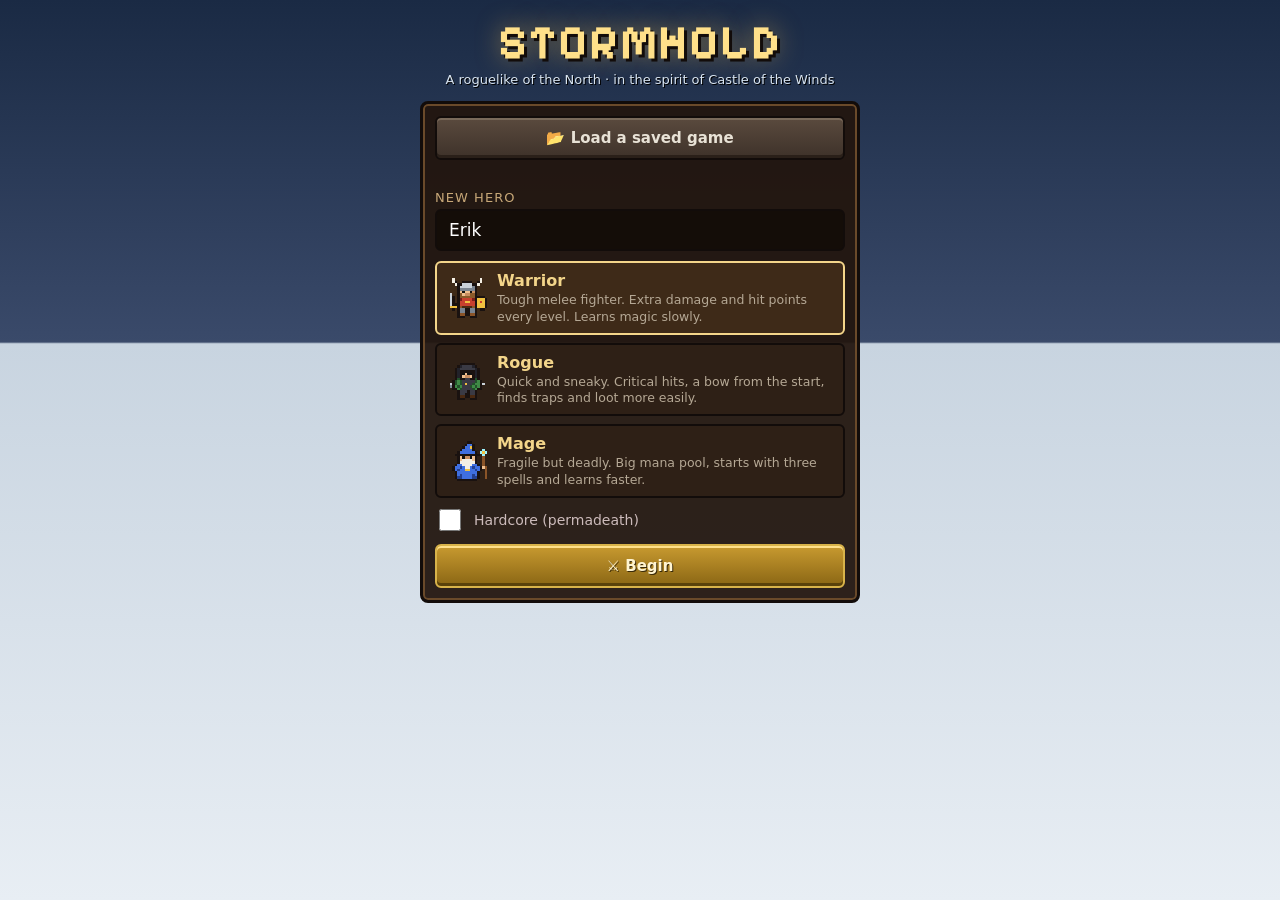
<file: index.html>
<!DOCTYPE html>
<html lang="en"><head><meta charset="utf-8">
<meta name="viewport" content="width=device-width,initial-scale=1,maximum-scale=1,user-scalable=no,viewport-fit=cover">
<meta name="theme-color" content="#14110e"><meta name="apple-mobile-web-app-capable" content="yes">
<title>Stormhold</title>
<link rel="preconnect" href="https://fonts.googleapis.com"><link rel="preconnect" href="https://fonts.gstatic.com" crossorigin><link href="https://fonts.googleapis.com/css2?family=Pixelify+Sans:wght@400;600;700&display=swap" rel="stylesheet">
<style>*{box-sizing:border-box;-webkit-tap-highlight-color:transparent}
html,body{margin:0;height:100%;background:#0d0b0a;color:#e8e2d6;font-family:system-ui,-apple-system,"Segoe UI",Roboto,sans-serif;overflow:hidden;overscroll-behavior:none;touch-action:manipulation;user-select:none;-webkit-user-select:none}
button{font:inherit;color:inherit;cursor:pointer}
#app{position:fixed;inset:0;display:flex;flex-direction:column;max-width:720px;margin:0 auto;padding-top:env(safe-area-inset-top);padding-bottom:env(safe-area-inset-bottom)}
#hud{padding:6px 10px 4px;background:linear-gradient(#1c1814,#14110e);border-bottom:1px solid #3a3026}
#hudTop{display:flex;justify-content:space-between;align-items:center;font-size:13px;gap:8px}
#hudTop b{color:#f3d58a;font-weight:600}
#hudName{white-space:nowrap;overflow:hidden;text-overflow:ellipsis}
.bars{display:grid;grid-template-columns:1fr 1fr;gap:6px;margin-top:5px}
.bar{position:relative;height:17px;background:#2a221c;border-radius:9px;overflow:hidden;border:1px solid #3d3229}
.bar i{position:absolute;left:0;top:0;bottom:0;border-radius:9px;transition:width .2s}
.bar span{position:absolute;inset:0;text-align:center;font-size:11px;line-height:16px;font-weight:700;text-shadow:0 1px 2px #000}
#hpb i{background:linear-gradient(#e0504a,#9c2420)}#mpb i{background:linear-gradient(#5a86ef,#2a46a8)}
#xpb{height:4px;background:#2a221c;border-radius:2px;margin-top:5px;overflow:hidden}#xpb i{display:block;height:100%;background:#d8b34a;transition:width .3s}
#status{font-size:12px;min-height:0;margin-top:3px;display:flex;gap:8px;flex-wrap:wrap;color:#cbb}
#status:empty{display:none}
#view{position:relative;flex:1;overflow:hidden;background:#000;touch-action:none}
#cv{position:absolute;inset:0;width:100%;height:100%;display:block}
#log{position:absolute;left:0;right:0;top:0;padding:5px 10px 12px;font-size:12.5px;line-height:1.28;background:linear-gradient(rgba(0,0,0,.72),rgba(0,0,0,.35) 75%,transparent);max-height:40%;overflow:hidden;pointer-events:none}
#log div{text-shadow:0 1px 2px #000}
#ctx{position:absolute;right:10px;bottom:12px;display:flex;flex-direction:column;gap:8px;align-items:flex-end}
#ctx button{background:#2d4f2a;border:1px solid #6b9a5b;border-radius:22px;padding:10px 16px;font-weight:700;font-size:15px;box-shadow:0 3px 10px rgba(0,0,0,.6)}
#ctx button.warn{background:#5a2a1e;border-color:#b0654d}
#ctx button.gold{background:#5a4613;border-color:#d8b34a;animation:pulse 1.2s infinite}
@keyframes pulse{50%{transform:scale(1.07)}}
#zoom{position:absolute;left:8px;bottom:12px;display:flex;flex-direction:column;gap:6px}
#zoom button{width:38px;height:38px;border-radius:50%;background:rgba(30,25,20,.8);border:1px solid #4a3e32;font-size:18px}
#banner{position:absolute;left:50%;top:44%;transform:translate(-50%,-50%);background:rgba(20,16,12,.92);border:1px solid #d8b34a;padding:8px 14px;border-radius:10px;font-weight:600;pointer-events:none;display:none;text-align:center}
#quick{display:grid;grid-template-columns:repeat(4,1fr);gap:6px;padding:6px 8px 0;background:#14110e}
#quick button{position:relative;height:50px;background:#221c17;border:1px solid #4a3e32;border-radius:10px;font-size:24px;display:flex;align-items:center;justify-content:center}
#quick button small{position:absolute;right:4px;bottom:2px;font-size:11px;color:#f3d58a;font-weight:700}
#quick button em{position:absolute;left:5px;top:2px;font-size:10px;color:#8a7d6e;font-style:normal}
#quick button.empty{font-size:13px;color:#6a5d50}
#quick button.off{opacity:.45}
#bar{display:grid;grid-template-columns:repeat(6,1fr);gap:6px;padding:6px 8px 8px;background:#14110e}
#bar button{height:52px;background:#2a221b;border:1px solid #54463a;border-radius:10px;display:flex;flex-direction:column;align-items:center;justify-content:center;font-size:20px;line-height:1}
#bar button span{font-size:10px;margin-top:3px;color:#c9bba8}
#bar button:active,#quick button:active{background:#3b3027}
/* sheets */
#modal{position:fixed;inset:0;background:rgba(0,0,0,.55);display:none;z-index:20;align-items:flex-end;justify-content:center}
#modal.on{display:flex}
.sheet{width:100%;max-width:720px;max-height:88%;background:#1b1612;border-top:2px solid #d8b34a;border-radius:16px 16px 0 0;display:flex;flex-direction:column;padding-bottom:env(safe-area-inset-bottom);animation:up .18s ease-out}
@keyframes up{from{transform:translateY(40px);opacity:.4}}
.sh{display:flex;align-items:center;justify-content:space-between;padding:12px 14px 8px;border-bottom:1px solid #3a3026}
.sh h2{margin:0;font-size:18px;color:#f3d58a;font-weight:700}
.sh .x{width:40px;height:40px;border-radius:50%;background:#2a221b;border:1px solid #54463a;font-size:18px}
.sb{overflow-y:auto;padding:10px 14px 16px;-webkit-overflow-scrolling:touch}
.row{display:flex;align-items:center;gap:10px;padding:10px 8px;border-bottom:1px solid #2a231d;border-radius:8px}
.row:active{background:#2a221b}
.row .ic{font-size:24px;width:32px;text-align:center;flex:none}
.row .nm{flex:1;min-width:0}
.row .nm div:first-child{font-weight:600;font-size:15px}
.row .nm div+div{font-size:12px;color:#a89a88;margin-top:2px}
.row .pr{font-weight:700;color:#f3d58a;white-space:nowrap}
.row.dis{opacity:.45}
.eqgrid{display:grid;grid-template-columns:repeat(4,1fr);gap:6px;margin-bottom:10px}
.eq{background:#221c17;border:1px solid #4a3e32;border-radius:10px;min-height:62px;padding:4px;text-align:center;font-size:10px;color:#8a7d6e;display:flex;flex-direction:column;align-items:center;justify-content:center;gap:2px}
.eq .e{font-size:22px}
.eq .n{font-size:10px;line-height:1.1;max-height:22px;overflow:hidden}
.btns{display:flex;flex-wrap:wrap;gap:8px;margin-top:12px}
.btn{flex:1 1 40%;min-height:46px;background:#3a2f24;border:1px solid #7a6650;border-radius:10px;font-weight:600;font-size:15px;padding:8px}
.btn.pri{background:#4d3d14;border-color:#d8b34a;color:#ffe9a8}
.btn.red{background:#4a1f18;border-color:#a0503e}
.btn:disabled{opacity:.4}
.tabs{display:flex;gap:6px;margin-bottom:8px}
.tabs button{flex:1;height:40px;border-radius:9px;background:#221c17;border:1px solid #4a3e32;font-weight:600}
.tabs button.on{background:#4d3d14;border-color:#d8b34a;color:#ffe9a8}
.desc{font-size:14px;line-height:1.5;color:#d8cfc2}
.big{font-size:44px;text-align:center}
.sec{font-size:12px;text-transform:uppercase;letter-spacing:.08em;color:#8a7d6e;margin:12px 0 4px}
.statgrid{display:grid;grid-template-columns:1fr 1fr;gap:4px 14px;font-size:14px}
.statgrid div{display:flex;justify-content:space-between;border-bottom:1px solid #2a231d;padding:3px 0}
.statgrid b{color:#f3d58a}
/* title */
#title{position:fixed;inset:0;z-index:30;background:radial-gradient(ellipse at 50% 20%,#2c2219,#0d0b0a 70%);display:flex;flex-direction:column;align-items:center;overflow-y:auto;padding:max(30px,env(safe-area-inset-top)) 18px 30px}
#title h1{font-size:44px;margin:10px 0 0;letter-spacing:.06em;color:#f3d58a;text-shadow:0 0 24px rgba(216,179,74,.5);font-family:Georgia,serif}
#title .sub{color:#a89a88;margin:4px 0 22px;font-style:italic;text-align:center}
#title .card{width:100%;max-width:440px}
.cls{display:flex;gap:12px;align-items:center;background:#1e1813;border:2px solid #3a3026;border-radius:12px;padding:12px;margin-bottom:10px;text-align:left;width:100%}
.cls.on{border-color:#d8b34a;background:#2a2116}
.cls .e{font-size:34px}
.cls b{font-size:16px;color:#f3d58a}
.cls p{margin:3px 0 0;font-size:13px;color:#b5a895}
input[type=text]{width:100%;height:46px;background:#1e1813;border:1px solid #54463a;border-radius:10px;color:#fff;font-size:17px;padding:0 12px;margin-bottom:14px;user-select:text;-webkit-user-select:text}
label.chk{display:flex;gap:10px;align-items:center;font-size:14px;color:#cbb;margin:6px 0 16px}
label.chk input{width:22px;height:22px}
.hidden{display:none!important}
#flash{position:fixed;inset:0;pointer-events:none;box-shadow:inset 0 0 80px 20px rgba(220,30,20,.0);transition:box-shadow .25s;z-index:5}
/* ===== facelift ===== */
:root{--px:system-ui,-apple-system,"Segoe UI",Roboto,sans-serif;--ink:#120c0a;--gold:#f3d58a}
body{background:#0b0908}
#hud{background:linear-gradient(#3a2618,#2a1a10);border-bottom:3px solid var(--ink);box-shadow:inset 0 -2px 0 #6a4a2a,inset 0 2px 0 #5a3a22;padding:7px 10px 6px}
#hudTop{font-family:var(--px);font-size:15px;letter-spacing:.02em}
#hudTop b{color:var(--gold);font-weight:700}
#hudDepth{color:#cfe3ff}
#hudGold{color:var(--gold)}
.bar{height:19px;border-radius:3px;border:2px solid var(--ink);background:#1c120c;box-shadow:inset 0 2px 0 rgba(0,0,0,.4)}
.bar i{border-radius:1px}
#hpb i{background:linear-gradient(#ff6a5a 0,#e0443a 30%,#a82a22 100%)}
#mpb i{background:linear-gradient(#7aa8ff 0,#4a7ae8 30%,#2a48a8 100%)}
.bar span{font-family:var(--px);font-size:11px;font-weight:700;line-height:15px}
#xpb{height:6px;border:2px solid var(--ink);border-radius:2px;background:#1c120c}
#xpb i{background:linear-gradient(#ffe48a,#d8a830)}
#log{font-family:var(--px);font-size:13px;line-height:1.3;letter-spacing:0;background:linear-gradient(rgba(10,6,4,.78),rgba(10,6,4,.4) 75%,transparent)}
#quick,#bar{background:linear-gradient(#2a1a10,#1e130c)}
#quick{border-top:3px solid var(--ink);box-shadow:inset 0 2px 0 #5a3a22}
#quick button{background:linear-gradient(#4a3424,#33231a);border:2px solid var(--ink);border-radius:6px;box-shadow:inset 0 2px 0 #6a4a32,inset 0 -2px 0 #22160e}
#quick button small{font-family:var(--px);font-size:13px;color:var(--gold);text-shadow:1px 1px 0 #000}
#quick button em{font-family:var(--px);color:#a08a70}
#quick button.empty{font-family:var(--px)}
#bar button{background:linear-gradient(#5a4a3e,#3e322a);border:2px solid var(--ink);border-radius:6px;box-shadow:inset 0 2px 0 #7a6a5a,inset 0 -3px 0 #2a2019}
#bar button span{font-family:var(--px);font-size:12px;color:#efe2c8;letter-spacing:.03em}
#bar button:active,#quick button:active{transform:translateY(1px);box-shadow:inset 0 2px 0 #2a2019}
#ctx button{font-family:var(--px);letter-spacing:.03em;border:2px solid var(--ink);border-radius:6px;background:linear-gradient(#4a8a3a,#2e5e24);box-shadow:inset 0 2px 0 #7aba5a,0 3px 0 rgba(0,0,0,.5)}
#ctx button.warn{background:linear-gradient(#a8483a,#6e2a20);box-shadow:inset 0 2px 0 #d8786a,0 3px 0 rgba(0,0,0,.5)}
#ctx button.gold{background:linear-gradient(#d8a830,#8a6a14);box-shadow:inset 0 2px 0 #ffe48a,0 3px 0 rgba(0,0,0,.5);color:#2a1a08}
#zoom button{border:2px solid var(--ink);border-radius:6px;background:rgba(58,40,28,.9);box-shadow:inset 0 2px 0 #6a4a32;color:#efe2c8}
#banner{font-family:var(--px);border:2px solid var(--gold);border-radius:6px}
.sheet{background:#22160e;border-top:3px solid var(--gold);border-radius:10px 10px 0 0;box-shadow:0 -4px 0 var(--ink)}
.sh{border-bottom:2px solid #3a2a1a;background:linear-gradient(#3a2618,#2a1a10);border-radius:10px 10px 0 0}
.sh h2{font-family:var(--px);font-size:21px;letter-spacing:.03em}
.sh .x{border:2px solid var(--ink);border-radius:6px;background:#4a3424}
.row{border-bottom:1px solid #3a2a1c}
.row .nm div:first-child{font-family:var(--px);font-size:15px;font-weight:600}
.row .pr{font-family:var(--px);font-size:16px}
.btn{font-family:var(--px);font-size:15px;font-weight:600;letter-spacing:0;border:2px solid var(--ink);border-radius:6px;background:linear-gradient(#5a4a3e,#3e322a);box-shadow:inset 0 2px 0 #7a6a5a,inset 0 -3px 0 #2a2019}
.btn.pri{background:linear-gradient(#c89a30,#8a6614);color:#fff4d0;box-shadow:inset 0 2px 0 #ffe08a,inset 0 -3px 0 #5a420a;text-shadow:1px 1px 0 #3a2a08}
.btn.red{background:linear-gradient(#a8483a,#6e2a20);box-shadow:inset 0 2px 0 #d8786a,inset 0 -3px 0 #4a1a12}
.tabs button{font-family:var(--px);font-size:16px;border:2px solid var(--ink);border-radius:6px}
.tabs button.on{background:linear-gradient(#c89a30,#8a6614);color:#fff4d0}
.eq{border:2px solid var(--ink);border-radius:6px;background:#2e2016;box-shadow:inset 0 2px 0 #4a3424}
.eq .n{font-family:var(--px);font-size:11px}
.sec{font-family:var(--px);font-size:13px;color:#c8a878}
.statgrid{font-family:var(--px);font-size:15px}
#title{background:linear-gradient(#1a2a44 0%,#3a4a6a 38%,#c8d4e0 38.2%,#e8eef4 100%)}
#title h1{font-family:"Pixelify Sans",system-ui,sans-serif;font-size:52px;font-weight:700;color:#ffe08a;text-shadow:3px 3px 0 #120c0a,0 0 24px rgba(255,200,80,.5);letter-spacing:.04em;margin-top:18px}
#title .sub{font-family:var(--px);color:#d8e4f0;font-style:normal;text-shadow:1px 1px 0 #000}
#title .card{background:rgba(34,22,14,.94);border:3px solid var(--ink);box-shadow:inset 0 0 0 2px #6a4a2a;border-radius:8px;padding:14px}
#title .sec{color:#c8a878}
.cls{border:2px solid var(--ink);border-radius:6px;background:#2e2016}
.cls.on{border-color:var(--gold);background:#3e2a18}
.cls b{font-family:var(--px);font-size:19px}
input[type=text]{font-family:var(--px);border:2px solid var(--ink);border-radius:6px;background:#140d08}
/* title screen: fit on small phones */
#title{padding:max(14px,env(safe-area-inset-top)) 14px max(16px,env(safe-area-inset-bottom));justify-content:flex-start;-webkit-overflow-scrolling:touch;touch-action:pan-y;overflow-x:hidden}
#title h1{font-size:clamp(30px,11vw,48px);margin:4px 0 0;line-height:1.05;max-width:100%;text-align:center;word-break:break-word}
#title .sub{font-size:13px;margin:4px 0 12px;line-height:1.3}
#title .card{width:100%;max-width:440px;padding:12px}
#title .card>.btn{min-height:44px}
#title input[type=text]{height:42px;margin-bottom:10px}
.cls{padding:8px 10px;margin-bottom:8px;gap:10px}
.cls img{width:40px;height:40px}
.cls b{font-size:16px}
.cls p{font-size:12.5px;line-height:1.3;margin-top:2px}
label.chk{margin:4px 0 10px}
@media (max-height:720px){
  #title h1{font-size:clamp(28px,9vw,40px)}
  #title .sub{margin-bottom:8px;font-size:12px}
  .cls p{display:none}
  .cls.on p{display:block}
  .cls{padding:6px 10px}
  .cls img{width:34px;height:34px}
  #title .sec{margin:6px 0 4px}
}

.ub{flex:none;font-size:12px;font-weight:700;padding:3px 7px;border-radius:5px;border:1px solid #120c0a;white-space:nowrap}
.ub.up{background:#2e5e24;color:#c8f5b8}
.ub.dn{background:#3a2420;color:#b08a80}
.ub.eqv{background:#3a3226;color:#c8bba8}
.ub.q{background:#2a2a3a;color:#aab}
</style></head><body>
<div id="app">
 <div id="hud">
  <div id="hudTop"><div id="hudName"></div><div id="hudDepth"></div><div id="hudGold"></div></div>
  <div class="bars"><div class="bar" id="hpb"><i></i><span></span></div><div class="bar" id="mpb"><i></i><span></span></div></div>
  <div id="xpb"><i></i></div><div id="status"></div>
 </div>
 <div id="view"><canvas id="cv"></canvas><div id="log"></div><div id="banner"></div><div id="ctx"></div>
  <div id="zoom"><button id="zin" aria-label="Zoom in">＋</button><button id="zout" aria-label="Zoom out">－</button><button id="blog" aria-label="Message log">📜</button></div></div>
 <div id="quick"><button></button><button></button><button></button><button></button></div>
 <div id="bar">
  <button id="bBag">🎒<span>Bag</span></button><button id="bMagic">✨<span>Spells</span></button><button id="bExplore">🧭<span>Explore</span></button>
  <button id="bRest">⏳<span>Rest</span></button><button id="bMap">🗺️<span>Map</span></button><button id="bMenu">☰<span>Menu</span></button>
 </div>
</div>
<div id="flash"></div>
<div id="modal"></div>
<div id="title"></div>
<script>'use strict';
// ===================== RNG / utils =====================
const rnd = (a, b) => a + Math.floor(Math.random() * (b - a + 1));
const pick = a => a[Math.floor(Math.random() * a.length)];
const chance = p => Math.random() < p;
const clamp = (v, a, b) => Math.max(a, Math.min(b, v));
const shuffle = a => { for (let i = a.length - 1; i > 0; i--) { const j = Math.floor(Math.random() * (i + 1)); [a[i], a[j]] = [a[j], a[i]]; } return a; };
const wpick = (arr, wf) => { let t = 0; for (const x of arr) t += wf(x); let r = Math.random() * t; for (const x of arr) { r -= wf(x); if (r <= 0) return x; } return arr[arr.length - 1]; };
const dist = (a, b, c, d) => Math.max(Math.abs(a - c), Math.abs(b - d));

// ===================== CLASSES =====================
const CLASSES = {
  warrior: { n: 'Warrior', ch: '🛡️', desc: 'Tough melee fighter. Extra damage and hit points every level. Learns magic slowly.',
    str: 16, dex: 12, int: 8, con: 15, hp: 24, mp: 2, hpL: [6, 10], mpL: 1, spells: [],
    kit: [['lsword'], ['leather'], ['buckler'], ['P:heal', 3]] },
  rogue: { n: 'Rogue', ch: '🗡️', desc: 'Quick and sneaky. Critical hits, a bow from the start, finds traps and loot more easily.',
    str: 12, dex: 16, int: 11, con: 12, hp: 17, mp: 4, hpL: [4, 8], mpL: 2, spells: ['phase'],
    kit: [['ssword'], ['sbow'], ['A:arrows', 40], ['leather'], ['P:heal', 2], ['S:identify', 1]] },
  mage: { n: 'Mage', ch: '🔮', desc: 'Fragile but deadly. Big mana pool, starts with three spells and learns faster.',
    str: 9, dex: 12, int: 17, con: 11, hp: 13, mp: 10, hpL: [3, 6], mpL: 4, spells: ['arrow', 'shield', 'heal1'],
    kit: [['staff'], ['robe'], ['P:mana', 2], ['P:heal', 1]] },
};

// ===================== SPELLS =====================
// eff: bolt | beam | ball | chain | sleep | slow | buff | heal | cure | phase | teleport | return | detect | mapping | identify
const SPELLS = {
  arrow:    { n: 'Magic Arrow', tier: 1, mp: 1, ic: '✴️', tgt: 1, eff: 'bolt', elem: 'magic', d: [2, 6], desc: 'A dart of force that never misses.' },
  shield:   { n: 'Shield', tier: 1, mp: 2, ic: '🔰', eff: 'buff', buff: 'shield', dur: 60, desc: '+5 armor for a while. Stacks up to 3 times.' },
  heal1:    { n: 'Heal Wounds', tier: 1, mp: 2, ic: '💚', eff: 'heal', pct: 0.25, min: 8, desc: 'Restores 25% of max HP (at least 8).' },
  phase:    { n: 'Phase Door', tier: 1, mp: 2, ic: '🌀', eff: 'phase', desc: 'Blink to a random spot a few steps away.' },
  frost:    { n: 'Frost Bolt', tier: 2, mp: 2, ic: '❄️', tgt: 1, eff: 'bolt', elem: 'cold', d: [3, 10], desc: 'Bolt of cold. Fire creatures take extra damage.' },
  sleep:    { n: 'Sleep', tier: 2, mp: 3, ic: '💤', tgt: 1, eff: 'sleep', desc: 'Puts a monster to sleep. Bosses resist.' },
  cure:     { n: 'Cure Poison', tier: 2, mp: 2, ic: '🌿', eff: 'cure', desc: 'Purges poison from your blood.' },
  detect:   { n: 'Detect Monsters', tier: 2, mp: 2, ic: '👁️', eff: 'detect', desc: 'Sense every creature on this level for a while.' },
  identify: { n: 'Identify', tier: 2, mp: 4, ic: '🔎', eff: 'identify', desc: 'Reveals the true nature of one item.' },
  shock:    { n: 'Lightning Bolt', tier: 3, mp: 3, ic: '⚡', tgt: 1, eff: 'beam', elem: 'shock', d: [4, 13], desc: 'A bolt that pierces every foe in a line.' },
  fire:     { n: 'Fire Bolt', tier: 3, mp: 3, ic: '🔥', tgt: 1, eff: 'bolt', elem: 'fire', d: [6, 15], desc: 'Strong single-target fire. Cold creatures take extra.' },
  slow:     { n: 'Slow Monster', tier: 3, mp: 3, ic: '🐌', tgt: 1, eff: 'slow', desc: 'Halves a monster\'s speed.' },
  resist:   { n: 'Resist Elements', tier: 3, mp: 4, ic: '🌈', eff: 'buff', buff: 'resist', dur: 80, desc: '+50% resistance to fire, cold and lightning.' },
  teleport: { n: 'Teleport', tier: 3, mp: 4, ic: '✨', eff: 'teleport', desc: 'Jump to a random far-away spot on the level.' },
  ret:      { n: 'Rune of Return', tier: 3, mp: 6, ic: 'ᚱ', eff: 'return', desc: 'Dungeon → town. In town → your deepest level.' },
  frostball:{ n: 'Frost Ball', tier: 4, mp: 5, ic: '🧊', tgt: 1, eff: 'ball', elem: 'cold', d: [6, 14], desc: 'Burst of cold that hits a target and everything around it.' },
  heal2:    { n: 'Major Healing', tier: 4, mp: 5, ic: '💖', eff: 'heal', pct: 0.6, min: 25, desc: 'Restores 60% of max HP.' },
  mapping:  { n: 'Clairvoyance', tier: 4, mp: 6, ic: '🗺️', eff: 'mapping', desc: 'Reveals the layout of the whole level.' },
  fireball: { n: 'Fireball', tier: 5, mp: 7, ic: '☄️', tgt: 1, eff: 'ball', elem: 'fire', d: [10, 22], desc: 'Explosion of fire. The classic.' },
  haste:    { n: 'Haste Self', tier: 5, mp: 8, ic: '💨', eff: 'buff', buff: 'haste', dur: 25, desc: 'Act twice as fast for a short time.' },
  chain:    { n: 'Chain Lightning', tier: 6, mp: 9, ic: '🌩️', tgt: 1, eff: 'chain', elem: 'shock', d: [10, 20], desc: 'Arcs between up to 4 visible foes.' },
};

// ===================== MONSTERS =====================
// d: native depth. atk/def scale hit chances. res: damage multipliers (0 = immune).
const MONSTERS = {
  rat:     { n: 'Giant Rat', ch: '🐀', d: 1, hp: 5, atk: 1, def: 1, dmg: [1, 3], spd: 100, xp: 2 },
  bat:     { n: 'Cave Bat', ch: '🦇', d: 1, hp: 4, atk: 2, def: 3, dmg: [1, 2], spd: 160, xp: 2, erratic: 0.5 },
  kobold:  { n: 'Kobold', ch: '👺', d: 1, hp: 7, atk: 2, def: 1, dmg: [1, 4], spd: 100, xp: 3 },
  slime:   { n: 'Green Slime', ch: '🟢', d: 1, hp: 10, atk: 1, def: 0, dmg: [1, 3], spd: 60, xp: 3, poison: [0.3, 5, 1] },
  spider:  { n: 'Giant Spider', ch: '🕷️', d: 2, hp: 9, atk: 3, def: 2, dmg: [1, 4], spd: 120, xp: 5, poison: [0.4, 6, 1] },
  goblin:  { n: 'Goblin', ch: '👺', d: 2, hp: 11, atk: 3, def: 2, dmg: [2, 5], spd: 100, xp: 5, pack: [2, 3] },
  skel:    { n: 'Skeleton', ch: '💀', d: 2, hp: 12, atk: 3, def: 3, dmg: [2, 6], spd: 100, xp: 6, undead: 1, res: { cold: 0.5 } },
  dog:     { n: 'Wild Dog', ch: '🐕', d: 2, hp: 8, atk: 3, def: 2, dmg: [1, 5], spd: 140, xp: 4, pack: [2, 4] },
  wolf:    { n: 'Grey Wolf', ch: '🐺', d: 3, hp: 14, atk: 4, def: 3, dmg: [2, 6], spd: 140, xp: 8, pack: [2, 3] },
  shaman:  { n: 'Kobold Shaman', ch: '🧙', d: 3, hp: 10, atk: 3, def: 2, dmg: [1, 4], spd: 100, xp: 10, ranged: { elem: 'magic', d: [2, 7], r: 6, c: 0.45, verb: 'hurls a magic dart', col: '#c8f' } },
  draugr:  { n: 'Draugr', ch: '🧟', d: 3, hp: 20, atk: 4, def: 3, dmg: [3, 7], spd: 70, xp: 10, undead: 1, res: { cold: 0.5 } },
  snake:   { n: 'Pit Viper', ch: '🐍', d: 3, hp: 13, atk: 5, def: 3, dmg: [2, 5], spd: 110, xp: 9, poison: [0.5, 8, 2] },
  orc:     { n: 'Orc Warrior', ch: '👹', d: 4, hp: 24, atk: 6, def: 4, dmg: [3, 9], spd: 100, xp: 14, pack: [2, 3] },
  archer:  { n: 'Goblin Archer', ch: '🏹', d: 4, hp: 16, atk: 6, def: 4, dmg: [2, 5], spd: 100, xp: 13, ranged: { elem: 'phys', d: [3, 8], r: 7, c: 0.5, verb: 'shoots an arrow', col: '#ddd' } },
  boar:    { n: 'Tusked Boar', ch: '🐗', d: 4, hp: 22, atk: 6, def: 4, dmg: [3, 9], spd: 120, xp: 12 },
  imp:     { n: 'Fire Imp', ch: '😈', d: 4, hp: 15, atk: 6, def: 5, dmg: [2, 6], spd: 130, xp: 15, res: { fire: 0, cold: 1.5 }, ranged: { elem: 'fire', d: [3, 9], r: 6, c: 0.4, verb: 'spits fire', col: '#f80' } },
  bear:    { n: 'Cave Bear', ch: '🐻', d: 5, hp: 36, atk: 7, def: 5, dmg: [4, 11], spd: 100, xp: 22 },
  wight:   { n: 'Barrow Wight', ch: '👻', d: 5, hp: 26, atk: 7, def: 6, dmg: [3, 8], spd: 100, xp: 25, undead: 1, drain: 1, res: { cold: 0.3 } },
  troll:   { n: 'Troll', ch: '🧌', d: 6, hp: 46, atk: 8, def: 6, dmg: [5, 12], spd: 100, xp: 36, regen: 1, res: { fire: 1.5 } },
  delf:    { n: 'Dark Elf Mage', ch: '🧝', d: 6, hp: 28, atk: 8, def: 7, dmg: [3, 7], spd: 110, xp: 34, ranged: { elem: 'shock', d: [5, 13], r: 7, c: 0.45, verb: 'casts lightning', col: '#8df' } },
  scorp:   { n: 'Giant Scorpion', ch: '🦂', d: 6, hp: 34, atk: 8, def: 8, dmg: [4, 10], spd: 100, xp: 32, poison: [0.5, 8, 3] },
  wisp:    { n: 'Ice Wisp', ch: '❄️', d: 6, hp: 22, atk: 8, def: 8, dmg: [3, 7], spd: 140, xp: 30, res: { cold: 0, fire: 1.5 }, ranged: { elem: 'cold', d: [5, 12], r: 6, c: 0.4, verb: 'breathes frost', col: '#aef' } },
  ogre:    { n: 'Ogre', ch: '👹', d: 7, hp: 62, atk: 9, def: 7, dmg: [7, 17], spd: 90, xp: 48 },
  vamp:    { n: 'Vampire', ch: '🧛', d: 7, hp: 50, atk: 10, def: 9, dmg: [5, 12], spd: 110, xp: 58, undead: 1, leech: 1, res: { cold: 0.5, fire: 1.3 } },
  fireel:  { n: 'Fire Elemental', ch: '🔥', d: 7, hp: 44, atk: 10, def: 8, dmg: [6, 14], spd: 110, xp: 52, res: { fire: 0, cold: 1.6 }, burn: 1 },
  fenris:  { n: 'Fenris Wolf', ch: '🐺', d: 7, hp: 48, atk: 10, def: 8, dmg: [6, 13], spd: 150, xp: 50, pack: [2, 3] },
  golem:   { n: 'Stone Golem', ch: '🗿', d: 8, hp: 95, atk: 11, def: 13, dmg: [8, 18], spd: 70, xp: 75, res: { fire: 0.5, cold: 0.5, shock: 0.5 } },
  wraith:  { n: 'Wraith', ch: '👻', d: 8, hp: 55, atk: 11, def: 10, dmg: [6, 13], spd: 110, xp: 70, undead: 1, drain: 1, manaburn: 1, res: { cold: 0.2 } },
  sprite:  { n: 'Storm Sprite', ch: '⚡', d: 8, hp: 38, atk: 11, def: 11, dmg: [4, 10], spd: 150, xp: 62, res: { shock: 0 }, ranged: { elem: 'shock', d: [7, 16], r: 7, c: 0.45, verb: 'hurls lightning', col: '#ff6' } },
  giant:   { n: 'Hill Giant', ch: '🧔', d: 8, hp: 100, atk: 12, def: 9, dmg: [9, 21], spd: 90, xp: 85 },
  dragon:  { n: 'Young Red Dragon', ch: '🐉', d: 9, hp: 120, atk: 13, def: 12, dmg: [8, 18], spd: 100, xp: 140, res: { fire: 0, cold: 1.5 }, ranged: { elem: 'fire', d: [12, 26], r: 6, c: 0.3, verb: 'breathes fire', col: '#f50' } },
  fgiant:  { n: 'Frost Giant', ch: '🥶', d: 9, hp: 130, atk: 13, def: 11, dmg: [10, 22], spd: 90, xp: 130, res: { cold: 0, fire: 1.5 } },
  dknight: { n: 'Death Knight', ch: '☠️', d: 9, hp: 105, atk: 14, def: 14, dmg: [9, 19], spd: 100, xp: 125, undead: 1, res: { cold: 0.3, shock: 0.6 } },
  basil:   { n: 'Basilisk', ch: '🦎', d: 9, hp: 95, atk: 13, def: 12, dmg: [7, 16], spd: 100, xp: 115, poison: [0.5, 10, 4], slows: 1 },
  hound:   { n: 'Frost Hound', ch: '🐺', d: 10, hp: 60, atk: 13, def: 11, dmg: [7, 15], spd: 140, xp: 70, res: { cold: 0, fire: 1.5 }, pack: [2, 3] },
  // ===== Ironwood Forest (chapter 2 approach) =====
  fwolf:   { n: 'Ironwood Wolf', ch: '🐺', d: 11, zone: 'forest', hp: 70, atk: 14, def: 12, dmg: [8, 16], spd: 140, xp: 95, pack: [2, 4] },
  bandit:  { n: 'Bandit', ch: '🗡️', d: 11, zone: 'forest', hp: 80, atk: 15, def: 12, dmg: [9, 18], spd: 110, xp: 100, pack: [2, 3] },
  barcher: { n: 'Bandit Archer', ch: '🏹', d: 11, zone: 'forest', hp: 62, atk: 15, def: 12, dmg: [6, 12], spd: 100, xp: 105, ranged: { elem: 'phys', d: [10, 20], r: 8, c: 0.5, verb: 'looses an arrow', col: '#ddd' } },
  fspider: { n: 'Ironwood Spider', ch: '🕷️', d: 11, zone: 'forest', hp: 68, atk: 15, def: 13, dmg: [8, 15], spd: 120, xp: 100, poison: [0.5, 8, 5] },
  myconid: { n: 'Myconid', ch: '🍄', d: 12, zone: 'forest', hp: 95, atk: 14, def: 11, dmg: [8, 16], spd: 80, xp: 110, poison: [0.6, 10, 5], res: { fire: 1.5 } },
  dryad:   { n: 'Feral Dryad', ch: '🧝', d: 12, zone: 'forest', hp: 72, atk: 16, def: 14, dmg: [8, 15], spd: 120, xp: 120, ranged: { elem: 'magic', d: [12, 22], r: 7, c: 0.45, verb: 'hurls thorns', col: '#8f6' }, res: { fire: 1.4 } },
  harpy:   { n: 'Harpy', ch: '🦅', d: 12, zone: 'forest', hp: 66, atk: 16, def: 15, dmg: [9, 17], spd: 160, xp: 115, erratic: 0.3 },
  owlbear: { n: 'Owlbear', ch: '🐻', d: 12, zone: 'forest', hp: 140, atk: 16, def: 13, dmg: [12, 24], spd: 100, xp: 140 },
  treant:  { n: 'Treant', ch: '🌳', d: 13, zone: 'forest', hp: 200, atk: 16, def: 17, dmg: [14, 28], spd: 60, xp: 170, regen: 2, res: { fire: 1.8, cold: 0.6, shock: 0.6 } },
  werewolf:{ n: 'Werewolf', ch: '🐺', d: 13, zone: 'forest', hp: 130, atk: 18, def: 15, dmg: [12, 24], spd: 140, xp: 165, regen: 1 },
  witch:   { n: 'Hedge Witch', ch: '🧙', d: 13, zone: 'forest', hp: 90, atk: 17, def: 15, dmg: [8, 14], spd: 100, xp: 160, ranged: { elem: 'fire', d: [14, 26], r: 7, c: 0.45, verb: 'casts hexfire', col: '#d6f' } },
  thief:   { n: 'Bandit Cutpurse', ch: '💰', d: 99, zone: 'none', hp: 90, atk: 16, def: 16, dmg: [8, 16], spd: 130, xp: 200, flee: 1 },
  sigrun:  { n: 'Sigrun the Bandit Queen', ch: '👑', d: 99, zone: 'none', hp: 420, atk: 20, def: 17, dmg: [14, 28], spd: 110, xp: 1200, boss: 1, aura: '#cc66ff', regen: 1,
             ranged: { elem: 'phys', d: [14, 26], r: 7, c: 0.3, verb: 'throws knives', col: '#ddd' } },
  // ===== The Shadowdeep (chapter 2 dungeon) =====
  ghoul:   { n: 'Ghoul', ch: '🧟', d: 14, zone: 'deep', hp: 110, atk: 18, def: 14, dmg: [12, 22], spd: 110, xp: 150, undead: 1, poison: [0.3, 6, 6], res: { cold: 0.5 } },
  shade:   { n: 'Shade', ch: '👻', d: 14, zone: 'deep', hp: 90, atk: 19, def: 17, dmg: [10, 20], spd: 120, xp: 160, undead: 1, drain: 1, res: { cold: 0.3, shock: 0.6 } },
  cultist: { n: 'Chain Cultist', ch: '🧙', d: 14, zone: 'deep', hp: 95, atk: 18, def: 15, dmg: [9, 16], spd: 100, xp: 165, ranged: { elem: 'magic', d: [16, 28], r: 7, c: 0.45, verb: 'casts a shadow bolt', col: '#a5f' } },
  gargoyle:{ n: 'Gargoyle', ch: '🗿', d: 15, zone: 'deep', hp: 150, atk: 19, def: 20, dmg: [13, 24], spd: 120, xp: 190, res: { fire: 0.5, cold: 0.5, shock: 0.7 } },
  minotaur:{ n: 'Minotaur', ch: '🐂', d: 15, zone: 'deep', hp: 210, atk: 20, def: 16, dmg: [18, 34], spd: 110, xp: 220 },
  cknight: { n: 'Chain Knight', ch: '☠️', d: 16, zone: 'deep', hp: 200, atk: 22, def: 21, dmg: [16, 30], spd: 100, xp: 250, undead: 1, res: { cold: 0.4 } },
  lich:    { n: 'Lich', ch: '💀', d: 17, zone: 'deep', hp: 170, atk: 22, def: 19, dmg: [12, 22], spd: 100, xp: 300, undead: 1, res: { cold: 0, shock: 0.6 }, manaburn: 1,
             ranged: { elem: 'cold', d: [20, 36], r: 7, c: 0.45, verb: 'casts a death-frost', col: '#9ef' } },
  sdrake:  { n: 'Shadow Drake', ch: '🐉', d: 17, zone: 'deep', hp: 240, atk: 22, def: 20, dmg: [16, 30], spd: 110, xp: 320, res: { fire: 0.5 }, ranged: { elem: 'fire', d: [22, 40], r: 6, c: 0.3, verb: 'breathes black fire', col: '#c3f' } },
  horror:  { n: 'Eye Horror', ch: '👁️', d: 18, zone: 'deep', hp: 190, atk: 23, def: 21, dmg: [12, 24], spd: 100, xp: 340, slows: 1, ranged: { elem: 'magic', d: [20, 36], r: 7, c: 0.5, verb: 'fires an eye-ray', col: '#f5f' } },
  fiend:   { n: 'Pit Fiend', ch: '😈', d: 19, zone: 'deep', hp: 300, atk: 25, def: 22, dmg: [20, 38], spd: 110, xp: 420, burn: 1, res: { fire: 0, cold: 1.4 } },
  bgolem:  { n: 'Bone Colossus', ch: '🦴', d: 20, zone: 'deep', hp: 420, atk: 25, def: 26, dmg: [24, 42], spd: 70, xp: 480, undead: 1, res: { cold: 0.5, shock: 0.5, fire: 0.8 } },
  wyrm:    { n: 'Void Wyrm', ch: '🐲', d: 21, zone: 'deep', hp: 400, atk: 27, def: 24, dmg: [22, 40], spd: 110, xp: 560, res: { cold: 0.6, shock: 0.6 }, ranged: { elem: 'shock', d: [26, 46], r: 7, c: 0.3, verb: 'breathes void lightning', col: '#a8f' } },
  abom:    { n: 'Abomination', ch: '🧌', d: 22, zone: 'deep', hp: 520, atk: 28, def: 24, dmg: [26, 46], spd: 90, xp: 650, regen: 4, poison: [0.4, 8, 8] },
  dreadk:  { n: 'Dread Knight', ch: '☠️', d: 23, zone: 'deep', hp: 460, atk: 30, def: 28, dmg: [26, 48], spd: 110, xp: 700, undead: 1, leech: 1, res: { cold: 0.3, fire: 0.7 } },
  jailer:  { n: 'Jailer', ch: '🔑', d: 99, zone: 'none', hp: 160, atk: 20, def: 18, dmg: [14, 26], spd: 100, xp: 260 },
  warden:  { n: 'Malgrim the Chain Warden', ch: '⛓️', d: 99, zone: 'none', hp: 1400, atk: 32, def: 28, dmg: [30, 55], spd: 100, xp: 6000, boss: 1, aura: '#cc3333', regen: 4, summon: 'cknight',
             res: { cold: 0.5, fire: 0.8 }, ranged: { elem: 'magic', d: [28, 50], r: 7, c: 0.3, verb: 'lashes out with spectral chains', col: '#f66' } },
  // bosses
  grimtusk:{ n: 'Grimtusk the Troll King', ch: '🧌', d: 99, hp: 140, atk: 10, def: 8, dmg: [7, 16], spd: 100, xp: 350, regen: 3, boss: 1, aura: '#66cc44', res: { fire: 1.3 } },
  hrimfang:{ n: 'Hrimfang, Jarl of Frost', ch: '🥶', d: 99, hp: 380, atk: 17, def: 14, dmg: [11, 24], spd: 100, xp: 2000, regen: 2, boss: 1, aura: '#66ccff', summon: 'hound', res: { cold: 0, fire: 1.3 },
             ranged: { elem: 'cold', d: [10, 22], r: 7, c: 0.3, verb: 'unleashes a blizzard', col: '#bef' } },
};

// ===================== ITEMS =====================
// slot: weapon | bow | armor | shield | helm | boots | gloves | cloak | ring | amulet
const BASES = {
  dagger:  { n: 'Dagger', ch: '🗡️', slot: 'weapon', dmg: [1, 4], lvl: 1, v: 12, mods: { hit: 2 } },
  ssword:  { n: 'Short Sword', ch: '🗡️', slot: 'weapon', dmg: [2, 6], lvl: 1, v: 30 },
  staff:   { n: 'Quarterstaff', ch: '🦯', slot: 'weapon', dmg: [2, 6], lvl: 1, v: 25, two: 1, mods: { mmp: 3 } },
  haxe:    { n: 'Hand Axe', ch: '🪓', slot: 'weapon', dmg: [2, 7], lvl: 2, v: 35 },
  mace:    { n: 'Mace', ch: '🔨', slot: 'weapon', dmg: [3, 7], lvl: 2, v: 45 },
  spear:   { n: 'Spear', ch: '🔱', slot: 'weapon', dmg: [3, 9], lvl: 3, v: 55 },
  lsword:  { n: 'Long Sword', ch: '⚔️', slot: 'weapon', dmg: [3, 10], lvl: 2, v: 80 },
  baxe:    { n: 'Battle Axe', ch: '🪓', slot: 'weapon', dmg: [5, 14], lvl: 4, v: 120, two: 1 },
  whammer: { n: 'War Hammer', ch: '🔨', slot: 'weapon', dmg: [5, 12], lvl: 5, v: 140 },
  rstaff:  { n: 'Rune Staff', ch: '🦯', slot: 'weapon', dmg: [4, 10], lvl: 5, v: 220, two: 1, mods: { mmp: 10, int: 2 } },
  gsword:  { n: 'Great Sword', ch: '⚔️', slot: 'weapon', dmg: [7, 17], lvl: 6, v: 240, two: 1 },
  rblade:  { n: 'Runeblade', ch: '⚔️', slot: 'weapon', dmg: [6, 14], lvl: 7, v: 330, mods: { mmp: 5, hit: 2 } },
  glaive:  { n: 'Dwarven Glaive', ch: '🔱', slot: 'weapon', dmg: [9, 20], lvl: 8, v: 420, two: 1 },
  sbow:    { n: 'Short Bow', ch: '🏹', slot: 'bow', dmg: [2, 6], lvl: 1, v: 35 },
  lbow:    { n: 'Long Bow', ch: '🏹', slot: 'bow', dmg: [4, 10], lvl: 3, v: 110 },
  ebow:    { n: 'Elven Bow', ch: '🏹', slot: 'bow', dmg: [6, 14], lvl: 6, v: 280, mods: { hit: 3 } },
  robe:    { n: 'Robe', ch: '👘', slot: 'armor', ac: 1, lvl: 1, v: 10, mods: { mmp: 2 } },
  padded:  { n: 'Padded Armor', ch: '🧥', slot: 'armor', ac: 2, lvl: 1, v: 20 },
  leather: { n: 'Leather Armor', ch: '🧥', slot: 'armor', ac: 3, lvl: 1, v: 40 },
  studded: { n: 'Studded Leather', ch: '🧥', slot: 'armor', ac: 5, lvl: 2, v: 80 },
  chain:   { n: 'Chain Mail', ch: '🥋', slot: 'armor', ac: 7, lvl: 3, v: 150 },
  scale:   { n: 'Scale Mail', ch: '🥋', slot: 'armor', ac: 9, lvl: 5, v: 230 },
  email:   { n: 'Elven Mail', ch: '🥋', slot: 'armor', ac: 9, lvl: 6, v: 400, mods: { dex: 2 } },
  plate:   { n: 'Plate Armor', ch: '🥋', slot: 'armor', ac: 12, lvl: 6, v: 420 },
  rplate:  { n: 'Rune Plate', ch: '🥋', slot: 'armor', ac: 15, lvl: 8, v: 700 },
  buckler: { n: 'Buckler', ch: '🛡️', slot: 'shield', ac: 1, lvl: 1, v: 15 },
  rshield: { n: 'Round Shield', ch: '🛡️', slot: 'shield', ac: 2, lvl: 2, v: 40 },
  kshield: { n: 'Kite Shield', ch: '🛡️', slot: 'shield', ac: 4, lvl: 4, v: 110 },
  tshield: { n: 'Tower Shield', ch: '🛡️', slot: 'shield', ac: 6, lvl: 6, v: 220 },
  cap:     { n: 'Leather Cap', ch: '🧢', slot: 'helm', ac: 1, lvl: 1, v: 12 },
  ihelm:   { n: 'Iron Helm', ch: '🪖', slot: 'helm', ac: 2, lvl: 3, v: 60 },
  hhelm:   { n: 'Horned Helm', ch: '🪖', slot: 'helm', ac: 4, lvl: 6, v: 180 },
  boots:   { n: 'Leather Boots', ch: '👢', slot: 'boots', ac: 1, lvl: 1, v: 12 },
  iboots:  { n: 'Iron Boots', ch: '👢', slot: 'boots', ac: 3, lvl: 4, v: 90 },
  gloves:  { n: 'Gloves', ch: '🧤', slot: 'gloves', ac: 1, lvl: 1, v: 10 },
  gaunt:   { n: 'Gauntlets', ch: '🧤', slot: 'gloves', ac: 2, lvl: 4, v: 80 },
  cloak:   { n: 'Cloak', ch: '🧣', slot: 'cloak', ac: 1, lvl: 1, v: 15 },
  fcloak:  { n: 'Fur Cloak', ch: '🧣', slot: 'cloak', ac: 2, lvl: 3, v: 60 },
  ring:    { n: 'Ring', ch: '💍', slot: 'ring', lvl: 2, v: 60, jewel: 1 },
  amulet:  { n: 'Amulet', ch: '📿', slot: 'amulet', lvl: 3, v: 90, jewel: 1 },
  mithsword:{ n: 'Mithril Sword', ch: '⚔️', slot: 'weapon', dmg: [9, 20], lvl: 11, v: 650, mods: { hit: 2 } },
  dbaxe:   { n: 'Dragonbone Axe', ch: '🪓', slot: 'weapon', dmg: [13, 28], lvl: 12, v: 800, two: 1 },
  starham: { n: 'Starmetal Hammer', ch: '🔨', slot: 'weapon', dmg: [12, 25], lvl: 14, v: 950 },
  archstaff:{ n: 'Archmage Staff', ch: '🦯', slot: 'weapon', dmg: [9, 18], lvl: 14, v: 1100, two: 1, mods: { mmp: 25, int: 4 } },
  halberd: { n: 'Runic Halberd', ch: '🔱', slot: 'weapon', dmg: [15, 32], lvl: 16, v: 1300, two: 1 },
  voidblade:{ n: 'Void Blade', ch: '⚔️', slot: 'weapon', dmg: [14, 28], lvl: 18, v: 1600, mods: { hit: 5 } },
  agsword: { n: 'Ancient Greatsword', ch: '⚔️', slot: 'weapon', dmg: [18, 38], lvl: 20, v: 2000, two: 1 },
  dbow:    { n: 'Dragonbone Bow', ch: '🏹', slot: 'bow', dmg: [9, 20], lvl: 12, v: 750 },
  stormbow:{ n: 'Storm Bow', ch: '🏹', slot: 'bow', dmg: [12, 26], lvl: 18, v: 1500, mods: { eshock: 6 } },
  mithmail:{ n: 'Mithril Mail', ch: '🥋', slot: 'armor', ac: 18, lvl: 11, v: 900, mods: { dex: 2 } },
  archrobe:{ n: 'Archmage Robe', ch: '👘', slot: 'armor', ac: 7, lvl: 13, v: 1000, mods: { mmp: 20, int: 3 } },
  dscale:  { n: 'Dragonscale Armor', ch: '🥋', slot: 'armor', ac: 22, lvl: 14, v: 1300, mods: { rFire: 30 } },
  starplate:{ n: 'Starmetal Plate', ch: '🥋', slot: 'armor', ac: 27, lvl: 18, v: 1800 },
  mithshield:{ n: 'Mithril Shield', ch: '🛡️', slot: 'shield', ac: 8, lvl: 12, v: 700 },
  dshield: { n: 'Dragon Shield', ch: '🛡️', slot: 'shield', ac: 11, lvl: 16, v: 1200, mods: { rFire: 20 } },
  mithhelm:{ n: 'Mithril Helm', ch: '🪖', slot: 'helm', ac: 6, lvl: 12, v: 600 },
  warhelm: { n: 'Warlord Helm', ch: '🪖', slot: 'helm', ac: 9, lvl: 17, v: 1100 },
  mithboots:{ n: 'Mithril Boots', ch: '👢', slot: 'boots', ac: 5, lvl: 13, v: 600 },
  mithgaunt:{ n: 'Mithril Gauntlets', ch: '🧤', slot: 'gloves', ac: 5, lvl: 13, v: 600 },
  scloak:  { n: 'Shadow Cloak', ch: '🧥', slot: 'cloak', ac: 5, lvl: 14, v: 700, mods: { dex: 2 } },
  crown:   { n: 'The Storm Crown', ch: '👑', slot: 'helm', ac: 6, lvl: 99, v: 5000, mods: { int: 4, mmp: 25, rShock: 75, eshock: 6, light: 1 }, quest: 1 },
};
const SLOT_TYPE = s => (s === 'weapon' || s === 'bow') ? 'w' : (s === 'ring' || s === 'amulet') ? 'j' : 'a';

const PREFIXES = [
  { n: 'Sharp', t: 'w', m: l => ({ dmg: 1 + (l / 3 | 0) }) },
  { n: 'Keen', t: 'w', m: l => ({ hit: 2 + (l / 2 | 0) }) },
  { n: 'Flaming', t: 'w', m: l => ({ efire: 2 + l }) },
  { n: 'Frozen', t: 'w', m: l => ({ ecold: 2 + l }) },
  { n: 'Thundering', t: 'w', m: l => ({ eshock: 2 + l }) },
  { n: 'Vampiric', t: 'w', m: l => ({ leech: 10 + l }), min: 4 },
  { n: 'Sturdy', t: 'a', m: l => ({ ac: 1 + (l / 2 | 0) }) },
  { n: 'Warded', t: 'a', m: l => ({ rFire: 15, rCold: 15, rShock: 15 }), min: 3 },
  { n: 'Glowing', t: 'aj', m: l => ({ light: 1 }) },
  { n: 'Arcane', t: 'aj', m: l => ({ mmp: 3 + l }) },
  { n: 'Blessed', t: 'aj', m: l => ({ mhp: 4 + l * 2 }) },
  { n: 'Lucky', t: 'j', m: l => ({ gold: 25 + l * 3 }) },
];
const SUFFIXES = [
  { n: 'of Strength', t: 'waj', m: l => ({ str: 1 + (l / 3 | 0) }) },
  { n: 'of Agility', t: 'waj', m: l => ({ dex: 1 + (l / 3 | 0) }) },
  { n: 'of Wisdom', t: 'waj', m: l => ({ int: 1 + (l / 3 | 0) }) },
  { n: 'of Vitality', t: 'aj', m: l => ({ con: 1 + (l / 3 | 0) }) },
  { n: 'of Life', t: 'aj', m: l => ({ mhp: 5 + l * 2 }) },
  { n: 'of the Magi', t: 'waj', m: l => ({ mmp: 4 + l }) },
  { n: 'of Regeneration', t: 'aj', m: l => ({ regen: 1 }), min: 3 },
  { n: 'of Flame Warding', t: 'aj', m: l => ({ rFire: 25 + l * 2 }) },
  { n: 'of Frost Warding', t: 'aj', m: l => ({ rCold: 25 + l * 2 }) },
  { n: 'of Storm Warding', t: 'aj', m: l => ({ rShock: 25 + l * 2 }) },
  { n: 'of Protection', t: 'aj', m: l => ({ ac: 1 + (l / 2 | 0) }) },
  { n: 'of Accuracy', t: 'wj', m: l => ({ hit: 2 + (l / 2 | 0) }) },
  { n: 'of Slaying', t: 'w', m: l => ({ dmg: 2 + (l / 3 | 0) }), min: 3 },
  { n: 'of Speed', t: 'aj', m: l => ({ speed: 10 }), min: 5 },
  { n: 'of Seeing', t: 'aj', m: l => ({ light: 2 }) },
];
const UNIQUES = [
  { n: 'Frostbite', b: 'baxe', ench: 3, mods: { ecold: 10, rCold: 40, str: 2 }, lvl: 4 },
  { n: 'Gram', b: 'lsword', ench: 4, mods: { efire: 8, hit: 4, str: 2 }, lvl: 4 },
  { n: "Skadi's Longbow", b: 'lbow', ench: 3, mods: { ecold: 6, dex: 3 }, lvl: 3 },
  { n: "Tyr's Oath", b: 'kshield', ench: 3, mods: { mhp: 20, rFire: 25, rCold: 25, rShock: 25 }, lvl: 5 },
  { n: 'Mantle of Ravens', b: 'fcloak', ench: 2, mods: { int: 3, light: 2, mmp: 12 }, lvl: 3 },
  { n: 'Draupnir', b: 'ring', mods: { gold: 60, mhp: 10, ac: 2 }, lvl: 3 },
  { n: 'Brisingamen', b: 'amulet', mods: { int: 3, mmp: 20, regen: 1 }, lvl: 5 },
  { n: "Thor's Iron Gloves", b: 'gaunt', ench: 3, mods: { str: 5, eshock: 4 }, lvl: 6 },
  { n: "Hermod's Boots", b: 'iboots', ench: 2, mods: { speed: 20, dex: 2 }, lvl: 5 },
  { n: 'Shard of Gungnir', b: 'spear', ench: 5, mods: { hit: 10, eshock: 8 }, lvl: 7 },
  { n: 'Helm of Awe', b: 'hhelm', ench: 3, mods: { con: 3, mhp: 15, rCold: 30 }, lvl: 6 },
  { n: 'Laevateinn', b: 'rstaff', ench: 4, mods: { int: 4, mmp: 25, efire: 10 }, lvl: 7 },
  { n: 'Andvaranaut', b: 'ring', mods: { gold: 100, str: 2, dex: 2, int: 2, con: 2 }, lvl: 7 },
  { n: 'Tyrfing', b: 'mithsword', ench: 6, mods: { str: 4, dmg: 6, leech: 15 }, lvl: 13 },
  { n: 'Svalinn', b: 'mithshield', ench: 5, mods: { rFire: 50, rCold: 30, mhp: 40 }, lvl: 14 },
  { n: 'Hofund', b: 'agsword', ench: 7, mods: { efire: 18, str: 5, hit: 6 }, lvl: 20 },
  { n: 'Megingjord', b: 'amulet', mods: { str: 8, con: 5, mhp: 60 }, lvl: 16 },
  { n: "Freyja's Falcon Cloak", b: 'scloak', ench: 4, mods: { speed: 25, dex: 5, int: 3 }, lvl: 15 },
  { n: 'Eye of Mimir', b: 'ring', mods: { int: 8, mmp: 50, regen: 2 }, lvl: 17 },
  { n: 'Skofnung', b: 'voidblade', ench: 7, mods: { ecold: 16, eshock: 12, hit: 8 }, lvl: 19 },
  { n: 'Ymir\'s Hide', b: 'plate', ench: 4, mods: { rCold: 50, con: 3, mhp: 25 }, lvl: 7 },
];

const POTIONS = {
  heal:   { n: 'Healing', w: 30, lvl: 1, v: 20, desc: 'Restores 20 HP + 15%.' },
  heal2:  { n: 'Greater Healing', w: 14, lvl: 4, v: 70, desc: 'Restores 50 HP + 40%.' },
  heal3:  { n: 'Supreme Healing', w: 10, lvl: 12, v: 220, desc: 'Restores 120 HP + 60%.' },
  mana:   { n: 'Mana', w: 18, lvl: 1, v: 30, desc: 'Restores 12 MP + 15%.' },
  mana2:  { n: 'Greater Mana', w: 8, lvl: 5, v: 90, desc: 'Restores 35 MP + 40%.' },
  cure:   { n: 'Cure Poison', w: 12, lvl: 1, v: 15, desc: 'Cures poison and heals a little.' },
  haste:  { n: 'Speed', w: 6, lvl: 3, v: 80, desc: 'Haste for 25 turns.' },
  resist: { n: 'Resistance', w: 6, lvl: 3, v: 70, desc: '+50% elemental resistance.' },
  str:    { n: 'Strength', w: 2, lvl: 4, v: 400, desc: 'Permanently +1 Strength.' },
  dex:    { n: 'Agility', w: 2, lvl: 4, v: 400, desc: 'Permanently +1 Dexterity.' },
  int:    { n: 'Intellect', w: 2, lvl: 4, v: 400, desc: 'Permanently +1 Intelligence.' },
  con:    { n: 'Toughness', w: 2, lvl: 4, v: 400, desc: 'Permanently +1 Constitution.' },
  xp:     { n: 'Experience', w: 2, lvl: 5, v: 500, desc: 'Grants a burst of experience.' },
  sick:   { n: 'Sickness', w: 6, lvl: 1, v: 5, bad: 1, desc: 'Poisons the drinker.' },
  confuse:{ n: 'Confusion', w: 5, lvl: 1, v: 5, bad: 1, desc: 'Makes you stagger about.' },
};
const SCROLLS = {
  identify: { n: 'Identify', w: 28, lvl: 1, v: 25, desc: 'Identifies one item.' },
  ret:      { n: 'Return', w: 14, lvl: 1, v: 60, desc: 'Dungeon → town, or town → deepest level.' },
  teleport: { n: 'Teleport', w: 12, lvl: 1, v: 40, desc: 'Teleports you across the level.' },
  mapping:  { n: 'Magic Mapping', w: 10, lvl: 2, v: 70, desc: 'Maps the current level.' },
  uncurse:  { n: 'Remove Curse', w: 10, lvl: 1, v: 60, desc: 'Lifts curses from all your equipment.' },
  enchw:    { n: 'Enchant Weapon', w: 7, lvl: 2, v: 150, desc: '+1 to your wielded weapon.' },
  encha:    { n: 'Enchant Armor', w: 7, lvl: 2, v: 150, desc: '+1 to a random worn armor piece.' },
  detect:   { n: 'Detect Monsters', w: 8, lvl: 1, v: 30, desc: 'Reveals monsters on the level.' },
  protect:  { n: 'Protection', w: 6, lvl: 2, v: 50, desc: 'Casts a strong Shield on you.' },
  storm:    { n: 'Firestorm', w: 4, lvl: 4, v: 160, desc: 'Burns every visible enemy.' },
  summon:   { n: 'Summon Monster', w: 5, lvl: 1, v: 5, bad: 1, desc: 'Calls monsters to you.' },
  aggr:     { n: 'Aggravation', w: 4, lvl: 1, v: 5, bad: 1, desc: 'Wakes every monster on the level.' },
};
const WANDS = {
  missile: { n: 'Magic Missile', spell: 'arrow', w: 14, lvl: 1, v: 100, ch: [8, 14] },
  wfrost:  { n: 'Frost', spell: 'frost', w: 10, lvl: 2, v: 150, ch: [6, 10] },
  wsleep:  { n: 'Sleep', spell: 'sleep', w: 8, lvl: 1, v: 120, ch: [5, 9] },
  wslow:   { n: 'Slowness', spell: 'slow', w: 7, lvl: 2, v: 130, ch: [5, 9] },
  wfire:   { n: 'Fire', spell: 'fire', w: 7, lvl: 4, v: 250, ch: [5, 8] },
  wshock:  { n: 'Lightning', spell: 'shock', w: 7, lvl: 4, v: 250, ch: [5, 8] },
  wball:   { n: 'Fireballs', spell: 'fireball', w: 3, lvl: 7, v: 500, ch: [4, 6] },
};
const POTION_LOOKS = ['Crimson', 'Azure', 'Bubbling Green', 'Murky', 'Golden', 'Violet', 'Smoky', 'Milky', 'Fizzing Orange', 'Silver', 'Inky Black', 'Rose', 'Glowing Teal', 'Amber', 'Swirling'];
const SCROLL_LOOKS = ['FEHU ANSUZ', 'THURS RAIDO', 'KAUN NAUD', 'HAGAL ISA', 'JERA PERTH', 'ALGIZ SOL', 'TYR BJARKAN', 'EHWAZ MANN', 'LAGU ING', 'DAGAZ OTHAL', 'WUNJO GEBO', 'EIHWAZ'];
const WAND_LOOKS = ['Ash', 'Oak', 'Yew', 'Bone', 'Iron', 'Birch', 'Rowan', 'Ebony', 'Crystal', 'Copper'];

const RUMORS2 = [
  'The Shadowdeep holds ten of our people in cells. Each level has a Jailer — take his key.',
  'Malgrim the Chain Warden waits on the tenth level of the Shadowdeep with the last captive.',
  'They say only a hero of the 40th rank could stand against the Chain Warden.',
  'Liches burn your mana and laugh at frost. Bring fire or a heavy blade.',
  'The waystone by the road can carry you back to Ravensfjord in a heartbeat.',
  'Eye Horrors slow you with a look. Kill them from range if you can.',
  'Abominations knit their flesh back together. Hit hard, hit fast.',
];
const RUMORS = [
  'Grimtusk the Troll King lairs on the 5th level of the Barrow. Trolls mend their wounds — fire stops them.',
  'Hrimfang the Frost Jarl waits at the very bottom, level 10. Fire hurts him; frost does nothing.',
  'Unknown potions and scrolls are identified as soon as you try one. The Sage is cheaper than guessing with rare loot, though.',
  'Equipment you put on reveals itself — but cursed gear won\'t come off. The Temple can lift curses.',
  'A Scroll of Return will carry you home from the deep, and back down again. Never go below without one.',
  'Stuck in a corner? Phase Door has saved more adventurers than any sword.',
  'Bows let you soften up foes before they reach you. Arrows are cheap at the General Store.',
  'Wraiths and wights drain your strength. The Temple can restore what they took.',
  'Golems shrug off magic. Bring a big hammer.',
  'The deeper you go, the better the loot. Legendary items glow orange.',
  'Rest when it\'s quiet — but monsters keep wandering in from the dark.',
  'Long-press any tile or monster to examine it.',
  'Bandits from the Ironwood stole the four relics of the Stone Circle. Cutpurses run — corner them!',
];

const MON_TPL={"rat": ["................", "................", "................", "................", "................", "...........kk...", "..........k1ak..", "....kkkkkk111k..", "...k11111111ek..", "..k1111111111ak.", ".k.k111111112kk.", "k..k2222222kk...", "k...k2k.k2k.....", ".k..kk..kk......", "................", "................"], "bat": ["................", "................", "................", "................", "k.....k..k.....k", "kk....kkkk....kk", "k1k..k1111k..k1k", "k11kk1e11e1kk11k", "k11111111111111k", "k112k1w11w1k211k", "k12k.k1111k.k21k", "kk2k..k11k..k2kk", "k.kk...kk...kk.k", "................", "................", "................"], "kobold": ["..............a.", ".............kak", "..............k.", "..kk....kk....k.", ".k1k.kkkk1k...k.", "..k1k1111k1k..k.", "...k1e11e1k...k.", "...k11ww11k..kk.", "....k1111k..k1k.", "...k333333kk11k.", "..k1k3333kkkkk..", "..k1k3443k..k...", "...kk3333k..k...", "....k1kk1k......", "....k1kk1k......", "...kkk..kkk....."], "slime": ["................", "................", "................", "................", "......kkkk......", "....kk1111kk....", "...k1w1111111k..", "..k1ww11111111k.", "..k1w11e111e11k.", ".k111111111111k.", ".k11111kkk1111k.", ".k122111111221k.", "k12222222222221k", "k22222222222222k", ".kkkkkkkkkkkkkk.", "................"], "spider": ["................", "................", "................", "....k......k....", "...k1k.kk.k1k...", "..k..kk11kk..k..", ".k..k111111k..k.", "k..k11a11a11k..k", "..kk1111111kk...", ".k.k1e1ee1e1k.k.", "k.k.k111111k.k.k", ".k..k1w11w1k..k.", "k..k..kkkk..k..k", "..k..........k..", ".k............k.", "................"], "skeleton": ["................", ".....kkkkk......", "....kwwwwwk.....", "....kwekewk.....", "....kwwwwwk..k..", ".....kwkwk..kak.", "......kkk...kak.", "...kkkwwwkk.kak.", "..kw.kwkwk.wkak.", "..kw.kwwwk..kk..", "..kk.kwkwk..k...", ".....kwwwk......", ".....kw.wk......", ".....kw.wk......", "....kww.wwk.....", "....kkk.kkk....."], "dog": ["................", "................", "................", "................", "..........kk.k..", ".........k11k1k.", "..........k1111k", "k.........k1e11a", "k1kkkkkkkk1111kk", ".k1111111111w1k.", "..k111111111kk..", "..k1222222221k..", "..k2kk2kk2kk2k..", "..k2k.k2k.k2k...", "..kk..kk..kk....", "................"], "caster": ["................", ".....kkkk....kak", "....k3333k...kak", "...k333333k...k.", "...k3k11k3k...k.", "...kk1e1ekk...k.", "....k1111k...kk.", "...k333333k.k1k.", "..k3333333kk11k.", "..k3k3333kkkkk..", "..k1k3333k..k...", "..kk.3443k..k...", "....k3333k..k...", "...k333333k.....", "...k444444k.....", "...kkkkkkkk....."], "zombie": ["................", ".....kkkkk......", "....k11111k.....", "....k1e1e1k.....", "....k12221k.....", ".....k1w1k......", "...kkk333kkk....", "..k11333333k11k.", ".k11k333333kk11k", ".kk.k343343k.kk.", "....k333333k....", "....k333333k....", "....k44kk44k....", "....k11kk11k....", "....k11kk11k....", "...kkkk..kkkk..."], "snake": ["................", "................", "................", "................", ".........kkkk...", "........k1111k..", "........k1e11ak.", "........k1111k..", ".........k22k...", "...kkkk...k1k...", "..k1111k..k1k...", ".k1k22k1kk11k...", ".k1k..k111112k..", "..k1kk2222222k..", "...k111111111k..", "....kkkkkkkkk..."], "brute": ["................", "....kkkkkkk.....", "...k1111111k....", "...k1e111e1k....", "...k1111111k....", "...k1w1w1w1k....", "..kk3k111k3kk...", ".k113333333311k.", "k1113333333311k.", "k11k3343433k11k.", "k11k3333333k11k.", ".kk.3333333.kk..", "....k44k44k.....", "....k11k11k.....", "....k11k11k.....", "...kkkk.kkkk...."], "archer": ["................", ".....kkkk....k..", "....k1111k..kak.", "....k1e1ek.ka.k.", "....k1111k.ka..k", ".....k11k..ka..k", "...kk3333kkka..k", "..k1k33333k1a..k", "..k1k3333kkkk..k", "..kk.3443k.ka..k", ".....3333k..ka.k", "....k3333k..kak.", "....k1kk1k...k..", "....k1kk1k......", "....k1kk1k......", "...kkk..kkk....."], "boar": ["................", "................", "................", "................", "...k.k.k.k......", "..k1k1k1k1kkk...", ".k1111111111k...", "k111111111111kk.", "k11111111111e1k.", "k1111111111111ak", "k111111111111w1k", ".k22222222222kk.", ".k2kk2k..k2kk2k.", ".k2k.k2k.k2k.k2k", ".kk..kk..kk..kk.", "................"], "imp": ["................", "...k.......k....", "...kk.kkk.kk....", "....k11111k.....", "..k.k1e1e1k.k...", ".k1kk11111kk1k..", "k11k.k1w1k.k11k.", "k1k.kk111kk.k1k.", "kk.k1111111k.kk.", "...k1k111k1k....", "...kk11111kk....", "....k11111k.k...", "....k1kk1k.k.k..", "....k1kk1k..k...", "...kkk..kkk.....", "................"], "bear": ["................", "................", "...kk.....kk....", "..k11kkkkk11k...", "..k1111111111k..", "..k1e11111e11k..", "..k1111aa1111k..", "...k111ww111k...", "..k11k1111k11k..", ".k111k1111k111k.", ".k111122221111k.", ".k111222222111k.", "..k1122222211k..", "...k11k..k11k...", "...k11k..k11k...", "..kkkkk..kkkkk.."], "ghost": ["................", "......kkkk......", ".....k1111k.....", "....k111111k....", "...k11e11e11k...", "...k11e11e11k...", "...k11111111k...", "..k1111kk1111k..", ".k111111111111k.", "k11k11111111k11k", "k1k.k111111k.k1k", "kk..k111111k..kk", "....k112211k....", "....k12k12k.....", "....k2kk2k......", ".....k..k......."], "troll": ["................", "...kkkk.........", "..k1111k........", "..k1e1ek........", "..k1111kk.......", "..kww1111k......", "..k111111kk.....", ".k11k3333111k...", "k111k33333k11k..", "k11kk33333kk11k.", "k11k.34343k.k11k", "kkk..33333k..kkk", "....k33kk33k....", "....k11k.k11k...", "...k111k.k111k..", "...kkkkk.kkkkk.."], "elf": ["..........k.....", ".....kkkkkak....", "....k33333ak....", "...k3k111kak....", "..ak.1e1e1ka....", "...kk11111ka....", "....k31113ka....", "...k3333333a....", "..k33a33a33ak...", "..k3k33333kak...", "..k1k3aaa3kak...", "...kk33333kak...", "....k33333k.....", "...k3333333k....", "...k4444444k....", "...kkkkkkkkk...."], "scorpion": ["................", "......kkk.......", ".....k111k......", ".....k1kak......", "......k..k......", "......k1k.......", "......k11k......", "..k...k11k...k..", ".k1k.k1111k.k1k.", ".k11k1e11e1k11k.", "..kk11111111kk..", "..k.k111111k.k..", ".k.k.k2222k.k.k.", "k.k..k2kk2k..k.k", "...kk......kk...", "................"], "wisp": ["................", ".......k........", "......k1k.......", ".....k1w1k......", "....k1ww11k.....", "...k1wwww11k....", "..k1wwwwww11k...", "..k1wwewewa1k...", "..k1wwwwwwa1k...", "..k11wwwwa11k...", "...k11aaa11k....", "....k11111k.....", ".....k1k1k......", "......k.k.......", "...k.......k....", "................"], "vampire": ["................", ".....kkkkk......", "....k11111k.....", "....k1e1e1k.....", ".kk.k11111k.kk..", "k33k.k1w1k.k33k.", "k333kk333kk333k.", "k3333k3a3k3333k.", "k333k33a33k333k.", "k33k.33a33.k33k.", "k33k.33333.k33k.", "k3k..33333..k3k.", "kk...k4k4k...kk.", ".....k4k4k......", "....kk4k4kk.....", "....kkk.kkk....."], "flame": [".......k........", "......k1k...k...", ".....k1w1k.k1k..", "..k..k1ww1k1k...", ".k1k.k1www11k...", ".k11k1wwww11k...", "..k11wwwwww1k...", "..k1wwewwew1k...", ".k11wwwwwwww1k..", ".k1wwwaaawww1k..", "k11wwaaaaaww11k.", "k1aaaaaaaaaaa1k.", ".k1aaaaaaaaa1k..", "..kk1aaaaa1kk...", "....kkkkkkk.....", "................"], "golem": ["................", "....kkkkkkk.....", "...k1111111k....", "...k1ee1ee1k....", "...k1111111k....", ".kkk2222222kkk..", "k111k11111k111k.", "k111k1aa11k111k.", "k111k11a11k111k.", "k222k11111k222k.", "kkkkk22222kkkkk.", "....k11k11k.....", "....k11k11k.....", "...k111k111k....", "...k222k222k....", "...kkkkkkkkk...."], "sprite": ["................", ".k...........k..", "k1k..kkkk...k1k.", "k11kk1111k.k11k.", ".k11k1e1ek.k11k.", "..k1k1111kk11k..", "...kkk11kkk1k...", "....k1aa1kk.....", "....kaaaak......", ".....k1a1k......", ".....kaak.......", "......kak.......", ".....ka.k.......", "....kak.........", "....kk..........", "................"], "giant": ["...kkkkkkkk.....", "..k33333333k....", "..k11111111k....", "..k1e1111e1k....", "..k11111111k....", "..k33w33w33k....", ".kk33333333kk...", "k11k333333k11k..", "k11k444444k11k..", "k11k444a44k11k..", "k11k444444k11k..", "kkkk444444kkkk..", "....k44k44k.....", "....k11k11k.....", "...k111k111k....", "...kkkkkkkkk...."], "dragon": ["................", "..k......kkk....", ".k1k....k111k...", "k111k..k11e1kk..", "k1111kk11111aak.", "k11111k1111kk...", ".k11111k111k....", "..k1111111k.....", "...k3333311k....", "..k133333311k...", ".k11333331111k..", "k1k13333311k1k..", "kk.k1111111kk...", "...k1k.k1k.k1k..", "...kk..kk...kkk.", "................"], "knight": [".....kkkk.......", "....k1111k......", "....k1kkk1k.....", "....k1eke1k.....", "....k11111k..k..", ".....k111k..kwk.", "..kkk33333kkkwk.", ".k111333333k1wk.", ".k11k3a3a33kkwk.", ".k11k33a333k.k..", ".kkk.333333k.k..", "....k111111k....", "....k11kk11k....", "....k11kk11k....", "...k111kk111k...", "...kkkk..kkkk..."], "lizard": ["................", "................", "................", "................", "..........kkkk..", ".........k1111k.", "........k11e11ak", "..kkkkkkk11111k.", ".k111111111kkk..", "k11a1a1a111k....", "k1111111111k....", ".k22222222kk....", "k.k2k..k2k.k....", "..kk...kk..k....", ".........kk.....", "................"], "person": ["................", ".....kkkk.......", "....k3333k......", "....k1111k......", "....k1e1ek......", "....k1111k......", ".....k11k.......", "...kk4444kk.....", "..k1k4444k1k....", "..k1k4444k1k....", "..kk.4444.kk....", "....k4444k......", "....k2222k......", "....k2kk2k......", "....k2kk2k......", "...kkk..kkk....."], "child": ["................", "................", "................", "................", ".....kkkk.......", "....k3333k......", "....k1e1ek......", "....k1111k......", ".....k11k.......", "....k4444k......", "...k14444k1k....", "...kk4444kk.....", "....k4444k......", "....k2kk2k......", "....k2kk2k......", "...kkk..kkk....."], "bandit": ["................", ".....kkkkk......", "....k33333k.....", "...k3333333k....", "...k3k111k3k....", "...kk1e1e1kk....", "....k4444k...k..", "...kk3333kk.kwk.", "..k33333333kkwk.", "..k3k3333k3k1k..", "..k1k3aa3k.kk...", "..kk.3333k......", "....k4444k......", "....k2kk2k......", "....k2kk2k......", "...kkk..kkk....."], "treant": ["..k.kk...kk.k...", ".k3k33k.k33k3k..", ".k33333k33333k..", "..k333333333k...", "...k3k1111k3k...", "....k1e11e1k....", "....k111111k....", "..kk1k1ww1k1kk..", ".k11kk1111kk11k.", "k11k.k1221k.k11k", "k1k..k1221k..k1k", "kk...k1111k...kk", "....k112211k....", "...k11k..k11k...", "..k11k....k11k..", "..kkk......kkk.."], "harpy": ["................", "................", ".....kkkk.......", "....k3333k......", "k...k1e1ek...k..", "kk..k1111k..kk..", "k1k..k11k..k1k..", "k11kk1111kk11k..", "k1111k11k1111k..", ".k11k1111k11k...", "..kk.k22k.kk....", "......k22k......", ".....k2kk2k.....", ".....kakkak.....", "....kak..kak....", "................"], "mushroom": ["................", "................", "....kkkkkkk.....", "..kk1111111kk...", ".k11w111w1111k..", ".k1111111111w1k.", "k111w1111111111k", "kkkkkkkkkkkkkkkk", "....k3e33e3k....", "....k333333k....", "...kk3k33k3kk...", "..k3kk3333kk3k..", "...k.k3333k.k...", ".....k3333k.....", ".....k3kk3k.....", "....kkk..kkk...."], "eye": ["..k...k...k..k..", "...k..k..k..k...", "..kak.k.k..kak..", "...kkkkkkkkkk...", "..k1111111111k..", ".k111wwwwww111k.", ".k11wwaaaaww11k.", "k11wwaaeeaaww11k", "k11wwaaeeaaww11k", ".k11wwaaaaww11k.", ".k111wwwwww111k.", "..k1111111111k..", "...k22kkkk22k...", "..k2k......k2k..", "..kk........kk..", "................"], "minotaur": ["................", ".kw..........wk.", ".kwk..kkkk..kwk.", "..kwkk1111kkwk..", "...kk1e11e1kk...", "....k111111k....", "....k11aa11k....", "..kkk111111kkk..", ".k113333333311k.", "k111k333333k111k", "k11kk343343kk11k", "kk..k333333k..kk", "....k44kk44k....", "....k11kk11k....", "...k111kk111k...", "...kkkk..kkkk..."]};
const MON_PAL={"rat": ["rat", {"1": "#8a7a6a", "2": "#5d5046", "3": "#555", "4": "#333", "e": "#f44", "w": "#eee", "a": "#e9a"}, 1.0], "bat": ["bat", {"1": "#5a4a6a", "2": "#3a2e48", "3": "#555", "4": "#333", "e": "#f55", "w": "#fff", "a": "#e88"}, 1.0], "kobold": ["kobold", {"1": "#c87a3a", "2": "#8a5226", "3": "#6a4a2a", "4": "#4a3018", "e": "#ff4", "w": "#eee", "a": "#ccc"}, 1.0], "slime": ["slime", {"1": "#5fc25a", "2": "#3a8a36", "3": "#555", "4": "#333", "e": "#123", "w": "#cfc", "a": "#e88"}, 1.0], "spider": ["spider", {"1": "#4a3a3a", "2": "#2a1e1e", "3": "#555", "4": "#333", "e": "#f33", "w": "#ddd", "a": "#c33"}, 1.0], "goblin": ["kobold", {"1": "#6aa040", "2": "#46702a", "3": "#7a4a2a", "4": "#4e2e16", "e": "#f33", "w": "#eee", "a": "#bbb"}, 1.0], "skel": ["skeleton", {"1": "#ddd", "2": "#aaa", "3": "#555", "4": "#333", "e": "#f44", "w": "#e8e2cc", "a": "#999"}, 1.0], "dog": ["dog", {"1": "#9a7a52", "2": "#6e5436", "3": "#555", "4": "#333", "e": "#222", "w": "#fff", "a": "#c66"}, 1.0], "wolf": ["dog", {"1": "#8a8e96", "2": "#5c6068", "3": "#555", "4": "#333", "e": "#ff4", "w": "#fff", "a": "#c66"}, 1.0], "shaman": ["caster", {"1": "#c87a3a", "2": "#8a5226", "3": "#7a3aa0", "4": "#4e2468", "e": "#ff4", "w": "#eee", "a": "#c8f"}, 1.0], "draugr": ["zombie", {"1": "#7d9a7a", "2": "#56705a", "3": "#4a4a58", "4": "#2e2e3a", "e": "#7ff", "w": "#ddd", "a": "#e88"}, 1.0], "snake": ["snake", {"1": "#5a9a3a", "2": "#3a6a26", "3": "#555", "4": "#333", "e": "#ff3", "w": "#eee", "a": "#e44"}, 1.0], "orc": ["brute", {"1": "#5e8a3a", "2": "#3e6226", "3": "#6a5a4a", "4": "#46382c", "e": "#f33", "w": "#fff", "a": "#e88"}, 1.0], "archer": ["archer", {"1": "#6aa040", "2": "#46702a", "3": "#5a4a2a", "4": "#3a2e1a", "e": "#f33", "w": "#eee", "a": "#a87038"}, 1.0], "boar": ["boar", {"1": "#6a4a36", "2": "#4a3222", "3": "#555", "4": "#333", "e": "#f44", "w": "#f4f0e0", "a": "#d99"}, 1.0], "imp": ["imp", {"1": "#d8402a", "2": "#9a2a1a", "3": "#555", "4": "#333", "e": "#ff4", "w": "#fff", "a": "#e88"}, 1.0], "bear": ["bear", {"1": "#7a5236", "2": "#5a3a24", "3": "#555", "4": "#333", "e": "#111", "w": "#fff", "a": "#222"}, 1.0], "wight": ["ghost", {"1": "#b8c8c8", "2": "#7a8c90", "3": "#555", "4": "#333", "e": "#4ff", "w": "#fff", "a": "#e88"}, 1.0], "troll": ["troll", {"1": "#6a8a5a", "2": "#4a6a3e", "3": "#6a5038", "4": "#463424", "e": "#fd3", "w": "#ffe", "a": "#e88"}, 1.0], "delf": ["elf", {"1": "#9a8ac0", "2": "#6a5a90", "3": "#3a2a5a", "4": "#22183a", "e": "#f6f", "w": "#eee", "a": "#8df"}, 1.0], "scorp": ["scorpion", {"1": "#a8602a", "2": "#7a421c", "3": "#555", "4": "#333", "e": "#ff4", "w": "#eee", "a": "#ff5"}, 1.0], "wisp": ["wisp", {"1": "#8fe0ff", "2": "#4aa0d0", "3": "#555", "4": "#333", "e": "#126", "w": "#e8fbff", "a": "#bdf"}, 1.0], "ogre": ["brute", {"1": "#b08a5a", "2": "#806240", "3": "#5a4a3a", "4": "#3a2e24", "e": "#f44", "w": "#fff", "a": "#e88"}, 1.0], "vamp": ["vampire", {"1": "#e8e0e8", "2": "#b0a8b0", "3": "#2a1a2a", "4": "#a01e2a", "e": "#f22", "w": "#fff", "a": "#c02"}, 1.0], "fireel": ["flame", {"1": "#e8501a", "2": "#a02a10", "3": "#555", "4": "#333", "e": "#222", "w": "#ffe060", "a": "#ff9020"}, 1.0], "fenris": ["dog", {"1": "#3a3a44", "2": "#22222a", "3": "#555", "4": "#333", "e": "#f80", "w": "#fff", "a": "#c33"}, 1.0], "golem": ["golem", {"1": "#8a8a82", "2": "#5e5e58", "3": "#555", "4": "#333", "e": "#6ef", "w": "#eee", "a": "#4bc"}, 1.0], "wraith": ["ghost", {"1": "#5a5a7a", "2": "#3a3a54", "3": "#555", "4": "#333", "e": "#f4f", "w": "#fff", "a": "#e88"}, 1.0], "sprite": ["sprite", {"1": "#ffe860", "2": "#c8a020", "3": "#555", "4": "#333", "e": "#225", "w": "#eee", "a": "#fff6c0"}, 1.0], "giant": ["giant", {"1": "#d8a878", "2": "#a87a52", "3": "#6a4a2a", "4": "#5a6a3a", "e": "#222", "w": "#fff", "a": "#c8a040"}, 1.0], "dragon": ["dragon", {"1": "#c8302a", "2": "#8a1e1a", "3": "#f0a040", "4": "#c07020", "e": "#ff4", "w": "#eee", "a": "#f80"}, 1.0], "fgiant": ["giant", {"1": "#a8c8e8", "2": "#7898b8", "3": "#e8f4ff", "4": "#4a6a9a", "e": "#24f", "w": "#fff", "a": "#bde"}, 1.0], "dknight": ["knight", {"1": "#4a4a56", "2": "#2e2e38", "3": "#3a3a46", "4": "#22222a", "e": "#f22", "w": "#c8ccd4", "a": "#a01e2a"}, 1.0], "basil": ["lizard", {"1": "#6a8a3a", "2": "#46602a", "3": "#555", "4": "#333", "e": "#f22", "w": "#eee", "a": "#c8e040"}, 1.0], "hound": ["dog", {"1": "#c8e0f4", "2": "#88a8c8", "3": "#555", "4": "#333", "e": "#24f", "w": "#fff", "a": "#6af"}, 1.0], "grimtusk": ["troll", {"1": "#5a7a3a", "2": "#3e5a26", "3": "#8a6a2a", "4": "#5a4418", "e": "#f22", "w": "#ffe", "a": "#fd4"}, 1.25], "hrimfang": ["giant", {"1": "#8ab8e8", "2": "#5a88c0", "3": "#f0f8ff", "4": "#2a4a8a", "e": "#0ff", "w": "#fff", "a": "#fd4"}, 1.3], "npc_farmer": ["person", {"1": "#f0c090", "2": "#7a5a3a", "3": "#c8a050", "4": "#6a8a3a", "e": "#222", "w": "#eee", "a": "#e88"}, 1.0], "npc_old": ["person", {"1": "#f0c090", "2": "#5a4a6a", "3": "#ddd", "4": "#8a4a6a", "e": "#222", "w": "#eee", "a": "#e88"}, 1.0], "npc_child": ["child", {"1": "#f0c090", "2": "#4a3a2a", "3": "#c87a3a", "4": "#3a6aa0", "e": "#222", "w": "#eee", "a": "#e88"}, 1.0], "npc_dog": ["dog", {"1": "#c8a070", "2": "#9a7a52", "3": "#555", "4": "#333", "e": "#222", "w": "#fff", "a": "#c66"}, 1.0], "fwolf": ["dog", {"1": "#5a5a48", "2": "#3a3a2e", "3": "#555", "4": "#333", "e": "#fd4", "w": "#fff", "a": "#c33"}, 1.0], "bandit": ["bandit", {"1": "#f0c090", "2": "#7a5a3a", "3": "#5a4a3a", "4": "#3a2e24", "e": "#222", "w": "#eee", "a": "#a83a2a"}, 1.0], "barcher": ["archer", {"1": "#f0c090", "2": "#7a5a3a", "3": "#4a5a3a", "4": "#2e3a24", "e": "#222", "w": "#eee", "a": "#8a5428"}, 1.0], "fspider": ["spider", {"1": "#3a4a2a", "2": "#24301a", "3": "#555", "4": "#333", "e": "#f80", "w": "#ddd", "a": "#8c4"}, 1.0], "myconid": ["mushroom", {"1": "#c8402e", "2": "#8a2a1a", "3": "#e8dcc0", "4": "#b0a080", "e": "#222", "w": "#fff4e0", "a": "#e88"}, 1.0], "dryad": ["elf", {"1": "#8ac060", "2": "#5a8a3a", "3": "#3a6a2a", "4": "#22401a", "e": "#ff4", "w": "#eee", "a": "#e8a0c0"}, 1.0], "harpy": ["harpy", {"1": "#d8a880", "2": "#a8784a", "3": "#7a4a2a", "4": "#4a2a12", "e": "#f44", "w": "#eee", "a": "#e0c040"}, 1.0], "owlbear": ["bear", {"1": "#8a6a4a", "2": "#5a4430", "3": "#555", "4": "#333", "e": "#ff4", "w": "#e0c040", "a": "#e0c040"}, 1.0], "treant": ["treant", {"1": "#7a5a3a", "2": "#5a3e24", "3": "#3a7a3a", "4": "#245024", "e": "#fd4", "w": "#c8a878", "a": "#e88"}, 1.0], "werewolf": ["brute", {"1": "#6a5a4a", "2": "#4a3e32", "3": "#5a4a3a", "4": "#3a2e24", "e": "#fd4", "w": "#fff", "a": "#e88"}, 1.0], "witch": ["caster", {"1": "#a8c890", "2": "#6a8a5a", "3": "#3a2a4a", "4": "#22162e", "e": "#f6f", "w": "#eee", "a": "#d6f"}, 1.0], "thief": ["bandit", {"1": "#f0c090", "2": "#7a5a3a", "3": "#5a3a6a", "4": "#3a2448", "e": "#222", "w": "#eee", "a": "#e0c040"}, 1.0], "sigrun": ["bandit", {"1": "#f0c090", "2": "#7a5a3a", "3": "#7a2a3a", "4": "#4a1824", "e": "#222", "w": "#eee", "a": "#e0c040"}, 1.25], "ghoul": ["zombie", {"1": "#8a9a6a", "2": "#5a6a46", "3": "#4a3a3a", "4": "#2e2424", "e": "#f44", "w": "#ddd", "a": "#e88"}, 1.0], "shade": ["ghost", {"1": "#3a3a4a", "2": "#24242e", "3": "#555", "4": "#333", "e": "#f44", "w": "#fff", "a": "#e88"}, 1.0], "cultist": ["caster", {"1": "#c8b8a8", "2": "#8a7a6a", "3": "#4a1a2a", "4": "#2e101a", "e": "#f44", "w": "#eee", "a": "#a5f"}, 1.0], "gargoyle": ["imp", {"1": "#7a7a82", "2": "#54545a", "3": "#555", "4": "#333", "e": "#f80", "w": "#ddd", "a": "#e88"}, 1.0], "minotaur": ["minotaur", {"1": "#7a4a2a", "2": "#5a3418", "3": "#4a3a2a", "4": "#2e2418", "e": "#f22", "w": "#e8e0d0", "a": "#e0c040"}, 1.0], "cknight": ["knight", {"1": "#6a5a4a", "2": "#4a3e32", "3": "#5a4a3a", "4": "#3a2e24", "e": "#f80", "w": "#a8a8b0", "a": "#8a8a90"}, 1.0], "lich": ["caster", {"1": "#e8e0cc", "2": "#b0a890", "3": "#2a1a3a", "4": "#160c22", "e": "#6ef", "w": "#eee", "a": "#9ef"}, 1.0], "sdrake": ["dragon", {"1": "#3a2a4a", "2": "#22182e", "3": "#7a4ab0", "4": "#4a2a7a", "e": "#f4f", "w": "#eee", "a": "#c3f"}, 1.0], "horror": ["eye", {"1": "#7a3a6a", "2": "#4a2240", "3": "#555", "4": "#333", "e": "#111", "w": "#fff", "a": "#c83030"}, 1.0], "fiend": ["brute", {"1": "#a8201a", "2": "#701410", "3": "#3a1a1a", "4": "#220c0c", "e": "#ff4", "w": "#fff", "a": "#e88"}, 1.0], "bgolem": ["golem", {"1": "#e8e0cc", "2": "#b0a890", "3": "#555", "4": "#333", "e": "#f44", "w": "#eee", "a": "#a83030"}, 1.15], "wyrm": ["dragon", {"1": "#5a3a9a", "2": "#3a226a", "3": "#9ad0ff", "4": "#5a90c0", "e": "#ff4", "w": "#eee", "a": "#a8f"}, 1.1], "abom": ["troll", {"1": "#8a5a8a", "2": "#5a3a5a", "3": "#6a3a3a", "4": "#4a2424", "e": "#ff4", "w": "#ffe", "a": "#e88"}, 1.1], "dreadk": ["knight", {"1": "#2a2a32", "2": "#18181e", "3": "#3a1a1a", "4": "#220c0c", "e": "#f22", "w": "#c8ccd4", "a": "#a01e2a"}, 1.0], "jailer": ["brute", {"1": "#c8a080", "2": "#9a7a5a", "3": "#3a3a40", "4": "#22222a", "e": "#f44", "w": "#fff", "a": "#e88"}, 1.0], "warden": ["knight", {"1": "#4a3a3a", "2": "#2e2424", "3": "#3a2a2a", "4": "#221616", "e": "#f22", "w": "#c8ccd4", "a": "#e0c040"}, 1.35], "npc_captive": ["person", {"1": "#f0c090", "2": "#5a4a3a", "3": "#8a6a4a", "4": "#6a6a6a", "e": "#222", "w": "#eee", "a": "#e88"}, 1.0]};
const ITEM_TPL={"sword": ["................", "............kk..", "...........kwk..", "..........kw1k..", ".........kw1k...", "........kw1k....", ".......kw1k.....", "......kw1k......", "..kk.kw1k.......", "..kak11k........", "...kak2k........", "....kak.........", "...k3kak........", "..k3k.kak.......", ".kak...kk.......", "..k............."], "dagger": ["................", "................", "................", "...........kk...", "..........kwk...", ".........kw1k...", "........kw1k....", ".......kw1k.....", "....kk.k1k......", "....kakk1k......", ".....kak........", "....k3kak.......", "...k3k.kk.......", "..kak...........", "...k............", "................"], "axe": ["................", ".......kkk......", "......kw11k.....", ".....kw1112k....", ".....k1112kk....", ".....k112k3k....", "......kkk3k.....", "........k3k.....", ".......k3k......", "......k3k.......", ".....k3k........", "....k4k.........", "...k3k..........", "..k4k...........", "..kk............", "................"], "mace": ["................", "........k.k.....", ".......k1k1k....", "......kw111k....", ".....k1111112k..", "......k11112k...", ".....k2k122k....", "......kk3kk.....", ".......k3k......", "......k3k.......", ".....k3k........", "....k4k.........", "...k3k..........", "..k4k...........", "..kk............", "................"], "spear": ["............k...", "...........kwk..", "..........kw1k..", "..........k12k..", "........kk2kk...", ".......k3kk.....", "......k3k.......", ".....k3k........", "....k3k.........", "...k3k..........", "..k4k...........", ".k3k............", "k4k.............", "kk..............", "................", "................"], "staff": ["..........kkk...", ".........kaaak..", ".........kawak..", ".........kaaak..", "..........k3k...", ".........k3k....", "........k3k.....", ".......k3k......", "......k3k.......", ".....k3k........", "....k4k.........", "...k3k..........", "..k4k...........", ".k3k............", ".kk.............", "................"], "bow": ["......kkkk......", ".....k33k.k.....", "....k3k...wk....", "...k3k....w.k...", "...k3k....w.k...", "..k3k.....w..k..", "..k3k.....w..k..", "..kak.....w..k..", "..k3k.....w..k..", "..k3k.....w..k..", "...k3k....w.k...", "...k3k....w.k...", "....k3k...wk....", ".....k33k.k.....", "......kkkk......", "................"], "armor": ["................", "...kkk....kkk...", "..k111kkkk111k..", "..k1111ww1111k..", ".k111111111111k.", ".k11k111111k11k.", ".k11k121121k11k.", ".kkkk111111kkkk.", "....k121121k....", "....k111111k....", "....k121121k....", "....kaaaaaak....", "....k111111k....", "....k211112k....", "....kkkkkkkk....", "................"], "robe": ["................", ".....kk..kk.....", "....k11kk11k....", "...k1111w111k...", "..k11k1111k11k..", "..k1k111111k1k..", "..kkk11a111kkk..", "....k111111k....", "....k1111111k...", "...k11111111k...", "...k11111112k...", "..k111111112k...", "..k211111122k...", "..kkkkkkkkkkk...", "................", "................"], "shield": ["................", "..kkkkkkkkkkkk..", "..k1111111111k..", "..k1w11aa1112k..", "..k1w1aaaa112k..", "..k1w11aa1112k..", "..k1111aa1112k..", "..k1111aa1112k..", "...k111aa112k...", "...k11111112k...", "....k1111112k...", ".....k11112k....", "......k122k.....", ".......kkk......", "................", "................"], "helm": ["................", "................", "..k..........k..", ".kwk..kkkk..kwk.", ".kwkkk1111kkkwk.", "..kk11w111112kk.", "...k1w1111112k..", "...k111111112k..", "...k1kkkk1k12k..", "...k1k..k1k12k..", "...k1k..k1k12k..", "...kkk..kkkkkk..", "................", "................", "................", "................"], "boots": ["................", "................", "...kkkk..kkkk...", "...k11k..k11k...", "...k11k..k11k...", "...k11k..k11k...", "...kaak..kaak...", "...k11k..k11k...", "...k11kk.k11kk..", "...k1111kk1111k.", "...k22222k22222k", "...kkkkkkkkkkkk.", "................", "................", "................", "................"], "gloves": ["................", "................", "....k.k.k.......", "...k1k1k1k......", "...k1k1k1kk.....", "...k1k1k1k1k....", "...k111111k1k...", "...k1111111k....", "...k111111k.....", "...k111111k.....", "...kaaaaaak.....", "...k222222k.....", "...kkkkkkkk.....", "................", "................", "................"], "cloak": ["................", "......kkkk......", ".....kaaaak.....", "....k111111k....", "...k11111111k...", "...k11211211k...", "..k1112112111k..", "..k1112112111k..", "..k1121111211k..", ".k111211112111k.", ".k112111111211k.", ".k112111111211k.", "k12211111111221k", "kkkkkkkkkkkkkkkk", "................", "................"], "ring": ["................", "................", "................", "......kkkk......", ".....kawwak.....", ".....kaaaak.....", "....kk1kk1kk....", "...k1k....k1k...", "...k1k....k2k...", "...k1k....k2k...", "....k1k..k2k....", ".....k1112k.....", "......kkkk......", "................", "................", "................"], "amulet": ["................", "...kk......kk...", "..k1k......k1k..", "..k1k......k1k..", "...k1k....k1k...", "....k1k..k1k....", ".....k1kk1k.....", "......k11k......", ".....kkkkkk.....", "....k1aaaa1k....", "....kawwaaak....", "....kaaaaaak....", "....k1aaaa1k....", ".....kkkkkk.....", "................", "................"], "potion": ["................", "......kkkk......", "......k33k......", ".......kk.......", "......k..k......", ".....k....k.....", "....kw.....k....", "...kw.......k...", "...kaaaaaaaak...", "...kaawaaaaak...", "...kaaaaaaa1k...", "...kaaaaaa11k...", "....kaaaa11k....", ".....kkkkkk.....", "................", "................"], "scroll": ["................", "................", "..kkkkkkkkkkk...", ".k33k1111111k...", ".k3k111111111k..", "..kk1a1aa1a11k..", "....k11111111k..", "....k1aa1a1a1k..", "....k11111111k..", "....k1a1aa1a1k..", "....k11111111kk.", "....k1111111k33k", "....kkkkkkkkk3k.", ".............k..", "................", "................"], "wand": ["................", "...........k....", "..........kak...", ".........kawak..", "..........kak...", ".........k3k....", "........k3k.....", ".......k3k......", "......k3k.......", ".....k3k........", "....k3k.........", "...k4k..........", "..k4k...........", "..kk............", "................", "................"], "book": ["................", "................", "...kkkkkkkkkk...", "..k1111111112k..", "..k1aaaaaaa12k..", "..k1a1111a112k..", "..k1a1ww1a112k..", "..k1a1111a112k..", "..k1aaaaaaa12k..", "..k1111111112k..", "..k111111111kwk.", "..k22222222kwwk.", "...kkkkkkkkkkk..", "................", "................", "................"], "arrows": ["................", "..........k.k...", ".........kwkwk..", "........kwkwk...", "........kkkk....", ".......k3k3k....", "......k3k3k.....", ".....k3k3k......", "....k3k3k.......", "...k3k3k........", "..kakak.........", ".kakak..........", "..k.k...........", "................", "................", "................"], "gold": ["................", "................", "................", "................", "................", "......kkkk......", ".....k1ww1k.....", "...kkk1111kkk...", "..k1w1kkkk1w1k..", "..k11112k1112k..", ".kkk2kkkkk2kkk..", "k1ww1kk1ww1k....", "k11112k11112k...", ".kkkk..kkkk.....", "................", "................"], "chest": ["................", "................", "................", "...kkkkkkkkkk...", "..k3333333333k..", "..k3w33333333k..", "..k3333333333k..", "..kkkkkaakkkkk..", "..k3333aa3333k..", "..k3333kk3333k..", "..k3333333333k..", "..k4444444444k..", "..kkkkkkkkkkkk..", "................", "................", "................"], "crown": ["................", "................", "................", "..k...k..k...k..", ".kak.kak.kak.kak", ".k1k.k1kk1k.k1k.", ".k11k11ww11k11k.", ".k111111111111k.", ".k1aa11ww11aa1k.", ".k111111111111k.", ".k222222222222k.", ".kkkkkkkkkkkkkk.", "................", "................", "................", "................"]};

'use strict';
// ===================== PIXEL ART ENGINE =====================
const PX = 16; // art pixels per tile
const OUTLINE = '#120c0a';
function pcan(w, h) { const c = document.createElement('canvas'); c.width = w; c.height = h; return c; }
function srand(seed) { let s = (seed * 2654435761) >>> 0 || 1; return () => { s ^= s << 13; s >>>= 0; s ^= s >>> 17; s ^= s << 5; s >>>= 0; return (s % 100000) / 100000; }; }
function shade(hex, f) { // f<1 darker, f>1 lighter
  let h = hex.replace('#', ''); if (h.length === 3) h = h.split('').map(c => c + c).join('');
  const n = parseInt(h, 16); let r = n >> 16, g = (n >> 8) & 255, b = n & 255;
  if (f < 1) { r *= f; g *= f; b *= f; } else { r += (255 - r) * (f - 1); g += (255 - g) * (f - 1); b += (255 - b) * (f - 1); }
  return `rgb(${r | 0},${g | 0},${b | 0})`;
}

// ---------- sprites from templates ----------
const spriteCache = new Map();
function tplSprite(tpl, pal, flip, key) {
  const k = key + (flip ? '|f' : '');
  let c = spriteCache.get(k); if (c) return c;
  c = pcan(16, 16); const x = c.getContext('2d');
  tpl.forEach((row, yy) => { for (let xx = 0; xx < 16; xx++) { const ch = row[xx]; if (ch === '.') continue; x.fillStyle = ch === 'k' ? OUTLINE : (pal[ch] || '#f0f'); x.fillRect(flip ? 15 - xx : xx, yy, 1, 1); } });
  spriteCache.set(k, c); return c;
}
const MON_SPRITE_ID = { grimtusk: 'grimtusk', hrimfang: 'hrimfang' };
function monSprite(id, flip) {
  const P = MON_PAL[id] || MON_PAL.rat;
  return tplSprite(MON_TPL[P[0]], P[1], flip, 'm:' + id);
}
function monScale(id) { const P = MON_PAL[id]; return P ? P[2] : 1; }
function npcSprite(n, flip) { const id = { '🧑‍🌾': 'npc_farmer', '👵': 'npc_old', '🧒': 'npc_child', '🐕': 'npc_dog' }[n.ch] || 'npc_farmer'; return tplSprite(MON_TPL[MON_PAL[id][0]], MON_PAL[id][1], flip, 'm:' + id); }
const CROWN = ['k.k.k.k', 'kakakak', 'kaaaaak', 'kkkkkkk'];
function drawCrown(ctx, X, Y, s) { CROWN.forEach((r, yy) => [...r].forEach((ch, xx) => { if (ch === '.') return; ctx.fillStyle = ch === 'k' ? OUTLINE : '#f4c430'; ctx.fillRect(X + xx * s, Y + yy * s, s, s); })); }

// ---------- items ----------
const STEEL = { 1: '#c8d0d8', 2: '#7a8490', w: '#ffffff', 3: '#8a5428', 4: '#4a2a12', a: '#e0b040' };
const LEATHER = { 1: '#9a6232', 2: '#6a3e1c', w: '#c89060', 3: '#5a3418', 4: '#3a2210', a: '#c8a050' };
const ITEM_ART = {
  dagger: ['dagger', STEEL], ssword: ['sword', STEEL], lsword: ['sword', STEEL], gsword: ['sword', Object.assign({}, STEEL, { a: '#c84030' })], rblade: ['sword', Object.assign({}, STEEL, { 1: '#9ee0ff', 2: '#4a90c0', a: '#6ef' })],
  haxe: ['axe', STEEL], baxe: ['axe', Object.assign({}, STEEL, { 1: '#b8c0c8' })], mace: ['mace', STEEL], whammer: ['mace', Object.assign({}, STEEL, { 1: '#9aa2ac' })],
  spear: ['spear', STEEL], glaive: ['spear', Object.assign({}, STEEL, { 1: '#e0c070', 2: '#a08040' })],
  staff: ['staff', { 3: '#8a5428', 4: '#5a3418', a: '#6ad0ff', w: '#fff' }], rstaff: ['staff', { 3: '#5a3a6a', 4: '#3a2048', a: '#e070ff', w: '#fff' }],
  sbow: ['bow', { 3: '#8a5428', a: '#c8a050', w: '#ddd' }], lbow: ['bow', { 3: '#6a3e1c', a: '#c8a050', w: '#eee' }], ebow: ['bow', { 3: '#c8d8a0', a: '#7ad07a', w: '#fff' }],
  robe: ['robe', { 1: '#4a6ad0', 2: '#2a3a8a', w: '#8aa8ff', a: '#e0c040' }], padded: ['armor', Object.assign({}, LEATHER, { 1: '#b8a080', 2: '#8a7258' })], leather: ['armor', LEATHER], studded: ['armor', Object.assign({}, LEATHER, { w: '#ddd' })],
  chain: ['armor', STEEL], scale: ['armor', Object.assign({}, STEEL, { 1: '#a8b4a0', 2: '#6a7a60' })], email: ['armor', Object.assign({}, STEEL, { 1: '#d8f0e0', 2: '#8ab8a0', a: '#7ad07a' })],
  plate: ['armor', Object.assign({}, STEEL, { 1: '#d8dee4' })], rplate: ['armor', Object.assign({}, STEEL, { 1: '#a8c8e8', 2: '#5a7aa8', a: '#6ef' })],
  buckler: ['shield', { 1: '#8a5428', 2: '#5a3418', w: '#c89060', a: '#c8d0d8' }], rshield: ['shield', { 1: '#a83a2a', 2: '#6a2418', w: '#e07060', a: '#e0c040' }],
  kshield: ['shield', { 1: '#3a5ab0', 2: '#223a7a', w: '#7a9ae0', a: '#e0e0e0' }], tshield: ['shield', { 1: '#9aa2ac', 2: '#5e6670', w: '#fff', a: '#c84030' }],
  cap: ['helm', LEATHER], ihelm: ['helm', STEEL], hhelm: ['helm', Object.assign({}, STEEL, { w: '#f0e8d0' })], crown: ['crown', { 1: '#f4c430', 2: '#b08820', w: '#fff', a: '#6ef' }],
  boots: ['boots', LEATHER], iboots: ['boots', STEEL], gloves: ['gloves', LEATHER], gaunt: ['gloves', STEEL],
  cloak: ['cloak', { 1: '#5a7a3a', 2: '#3a5226', a: '#c8a050' }], fcloak: ['cloak', { 1: '#a88a6a', 2: '#7a6048', a: '#e8e0d0' }],
  mithsword: ['sword', Object.assign({}, STEEL, { 1: '#e0f0ff', 2: '#8ab0d0' })], dbaxe: ['axe', Object.assign({}, STEEL, { 1: '#e8e0cc', 2: '#b0a890', 3: '#5a3a22' })],
  starham: ['mace', Object.assign({}, STEEL, { 1: '#c8c0ff', 2: '#7a70c0', a: '#fff' })], archstaff: ['staff', { 3: '#3a2a5a', 4: '#22183a', a: '#ffd040', w: '#fff' }],
  halberd: ['spear', Object.assign({}, STEEL, { 1: '#9ee0ff', 2: '#4a90c0' })], voidblade: ['sword', Object.assign({}, STEEL, { 1: '#8a5ad0', 2: '#4a2a8a', w: '#e0c8ff', a: '#c3f' })],
  agsword: ['sword', Object.assign({}, STEEL, { 1: '#f0e0a0', 2: '#b0a060', a: '#c83030' })], dbow: ['bow', { 3: '#e8e0cc', a: '#c83030', w: '#eee' }], stormbow: ['bow', { 3: '#5a7ab0', a: '#ffe860', w: '#fff' }],
  mithmail: ['armor', Object.assign({}, STEEL, { 1: '#e0f0ff', 2: '#8ab0d0' })], archrobe: ['robe', { 1: '#6a3ab0', 2: '#3a1a70', w: '#c8a0ff', a: '#ffd040' }],
  dscale: ['armor', Object.assign({}, STEEL, { 1: '#c83a2a', 2: '#7a1e1a', a: '#f0a040' })], starplate: ['armor', Object.assign({}, STEEL, { 1: '#c8c0ff', 2: '#7a70c0', a: '#fff' })],
  mithshield: ['shield', { 1: '#e0f0ff', 2: '#8ab0d0', w: '#fff', a: '#3a6ad0' }], dshield: ['shield', { 1: '#c83a2a', 2: '#7a1e1a', w: '#f08070', a: '#f0c040' }],
  mithhelm: ['helm', Object.assign({}, STEEL, { 1: '#e0f0ff', 2: '#8ab0d0' })], warhelm: ['helm', Object.assign({}, STEEL, { 1: '#4a4a56', 2: '#2e2e38', w: '#e0c040' })],
  mithboots: ['boots', Object.assign({}, STEEL, { 1: '#e0f0ff', 2: '#8ab0d0' })], mithgaunt: ['gloves', Object.assign({}, STEEL, { 1: '#e0f0ff', 2: '#8ab0d0' })],
  scloak: ['cloak', { 1: '#2a2a3a', 2: '#18181e', a: '#8a5ad0' }],
  ring: ['ring', { 1: '#e0b040', 2: '#a07820', a: '#c83030', w: '#fff' }], amulet: ['amulet', { 1: '#e0b040', 2: '#a07820', a: '#3a8ae0', w: '#fff' }],
};
const POTION_COL = { 'Crimson': '#d03030', 'Azure': '#3a7ae0', 'Bubbling Green': '#4ac04a', 'Murky': '#6a6a40', 'Golden': '#e8c040', 'Violet': '#9a4ad0', 'Smoky': '#8a8a98', 'Milky': '#e8e8e0', 'Fizzing Orange': '#f08a2a', 'Silver': '#c8d0d8', 'Inky Black': '#2a2a3a', 'Rose': '#e87aa0', 'Glowing Teal': '#3ad0c0', 'Amber': '#d0902a', 'Swirling': '#c060e0' };
const WAND_COL = { Ash: '#c8b898', Oak: '#8a5a2a', Yew: '#6a4a2a', Bone: '#e8e0c8', Iron: '#7a8490', Birch: '#e8e4dc', Rowan: '#a84a2a', Ebony: '#2a2228', Crystal: '#bfefff', Copper: '#c87a3a' };
function itemArt(it) {
  if (it.k === 'eq') { const a = ITEM_ART[it.b] || ['sword', STEEL]; return [a[0], a[1], 'i:' + it.b]; }
  if (it.k === 'potion') { const col = POTION_COL[G.flav.potion[it.b]] || '#d03030'; return ['potion', { a: col, 1: shade(col, 0.7), w: '#fff', 3: '#8a5428' }, 'p:' + col]; }
  if (it.k === 'scroll') return ['scroll', { 1: '#efe2c0', a: '#8a5a3a', 3: '#c8a878' }, 'scroll'];
  if (it.k === 'wand') { const col = WAND_COL[G.flav.wand[it.b]] || '#8a5a2a'; return ['wand', { 3: col, 4: shade(col, 0.6), a: '#9ef4ff', w: '#fff' }, 'w:' + col]; }
  if (it.k === 'book') { const t = SPELLS[it.b].tier; const col = ['#7a3aa0', '#2a6ab0', '#2a8a4a', '#b03a2a', '#c08a20', '#6a2a8a'][(t - 1) % 6]; return ['book', { 1: col, 2: shade(col, 0.6), a: '#e0c040', w: '#efe2c0' }, 'b:' + col]; }
  if (it.k === 'arrows') return ['arrows', { 3: '#a87038', a: '#e8e0d0', w: '#c8d0d8' }, 'arrows'];
  if (it.k === 'gold') return ['gold', { 1: '#f4c430', 2: '#b08820', w: '#fff6c0' }, 'gold'];
  if (it.k === 'relic') { const col = RELICS[it.b].col; return [{ sun: 'gold', moon: 'ring', raven: 'arrows', wolf: 'dagger' }[it.b] === 'gold' ? 'amulet' : 'amulet', { 1: '#e0b040', 2: '#a07820', a: col, w: '#fff' }, 'r:' + it.b]; }
  if (it.k === 'key') return ['ring', { 1: '#a8a8b0', 2: '#6a6a74', a: '#c8a040', w: '#fff' }, 'key'];
  if (it.k === 'chest') return ['chest', { 3: '#9a6232', 4: '#6a3e1c', a: '#e0c040', w: '#c89060' }, 'chest'];
  return ['gold', { 1: '#f0f' }, '?'];
}
function itemSprite(it) { const [t, pal, key] = itemArt(it); return tplSprite(ITEM_TPL[t], pal, false, key); }
const itemURLCache = new Map();
function itemImgHTML(it, size = 28) {
  const [, , key] = itemArt(it);
  let url = itemURLCache.get(key);
  if (!url) { const c = pcan(48, 48); const x = c.getContext('2d'); x.imageSmoothingEnabled = false; x.drawImage(itemSprite(it), 0, 0, 48, 48); url = c.toDataURL(); itemURLCache.set(key, url); }
  return `<img src="${url}" width="${size}" height="${size}" style="image-rendering:pixelated;vertical-align:middle" alt="">`;
}
const monURLCache = new Map();
function monImgHTML(id, size = 64) {
  let url = monURLCache.get(id);
  if (!url) { const c = pcan(64, 64); const x = c.getContext('2d'); x.imageSmoothingEnabled = false; x.drawImage(monSprite(id), 0, 0, 64, 64); url = c.toDataURL(); monURLCache.set(id, url); }
  return `<img src="${url}" width="${size}" height="${size}" style="image-rendering:pixelated" alt="">`;
}

// ---------- dungeon themes ----------
function dungeonTheme(d, kind) {
  if (kind === 'deep') return { floor: ['#2f2a2c', '#2a2527', '#353032'], mortar: '#151012', wall: ['#4e3a3e', '#443236', '#5a444a'], wallTop: '#110c0e', wallDark: '#2e2024', accent: '#8a2a2a' };
  if (d <= 3) return { floor: ['#3b342d', '#36302a', '#403830'], mortar: '#241e1a', wall: ['#6a5a4a', '#5e5042', '#74644f'], wallTop: '#231d19', wallDark: '#3e342b', accent: null };
  if (d <= 6) return { floor: ['#343a36', '#2f3531', '#3a403b'], mortar: '#1e2320', wall: ['#56625a', '#4c5850', '#606c63'], wallTop: '#1a1f1c', wallDark: '#353e38', accent: '#4f8a3a' };
  if (d <= 9) return { floor: ['#33303c', '#2e2b36', '#383442'], mortar: '#1c1a22', wall: ['#57526a', '#4d495e', '#625c76'], wallTop: '#1a1820', wallDark: '#38344a', accent: '#7a4ab0' };
  return { floor: ['#3a4a5c', '#354456', '#405266'], mortar: '#223040', wall: ['#7a9ab8', '#6a8aa8', '#8aaac8'], wallTop: '#22324a', wallDark: '#4a6a8a', accent: '#dff4ff' };
}
function isWallCh(c) { return c === '#'; }
function drawFloorPx(x, X, Y, th, r) {
  // 2x2 flagstones with mortar
  x.fillStyle = th.mortar; x.fillRect(X, Y, 16, 16);
  const off = r() < 0.5 ? 0 : 4;
  for (let sy = 0; sy < 2; sy++) for (let sx = 0; sx < 2; sx++) {
    const c = th.floor[(r() * th.floor.length) | 0];
    const bx = X + sx * 8, by = Y + sy * 8;
    x.fillStyle = c; x.fillRect(bx + 1, by + 1, 7, 7);
    x.fillStyle = shade(c, 1.08); x.fillRect(bx + 1, by + 1, 7, 1);
    x.fillStyle = shade(c, 0.85); x.fillRect(bx + 1, by + 7, 7, 1);
    if (r() < 0.25) { x.fillStyle = shade(c, 0.8); x.fillRect(bx + 2 + ((r() * 4) | 0), by + 3 + ((r() * 3) | 0), 2, 1); }
  }
  if (th.accent && r() < 0.18) { x.fillStyle = th.accent; const n = 2 + (r() * 3 | 0); for (let i = 0; i < n; i++) x.fillRect(X + (r() * 15 | 0), Y + (r() * 15 | 0), 1, 1); }
  if (r() < 0.05) { x.fillStyle = '#d8d0c0'; x.fillRect(X + 4 + (r() * 6 | 0), Y + 9, 3, 1); x.fillRect(X + 5 + (r() * 4 | 0), Y + 10, 1, 1); } // bone bits
  void off;
}
function drawWallFacePx(x, X, Y, th, r) {
  x.fillStyle = th.mortar; x.fillRect(X, Y, 16, 16);
  for (let row = 0; row < 4; row++) {
    const off = row % 2 ? 4 : 0;
    for (let b = -1; b < 2; b++) {
      const bx = X + b * 8 + off, by = Y + row * 4;
      const c = th.wall[(r() * th.wall.length) | 0];
      const x0 = Math.max(X, bx + 1), x1 = Math.min(X + 16, bx + 8);
      if (x1 <= x0) continue;
      x.fillStyle = c; x.fillRect(x0, by + 1, x1 - x0, 3);
      x.fillStyle = shade(c, 1.12); x.fillRect(x0, by + 1, x1 - x0, 1);
    }
  }
  x.fillStyle = 'rgba(0,0,0,.35)'; x.fillRect(X, Y + 13, 16, 3); // ground shadow
  if (th.accent && r() < 0.3) { x.fillStyle = th.accent; x.fillRect(X + (r() * 14 | 0), Y + 12 + (r() * 2 | 0), 2, 1); }
}
function drawWallTopPx(x, X, Y, th, r, edges) {
  x.fillStyle = th.wallTop; x.fillRect(X, Y, 16, 16);
  x.fillStyle = shade(th.wallTop, 1.15);
  for (let i = 0; i < 3; i++) x.fillRect(X + (r() * 14 | 0), Y + (r() * 14 | 0), 2, 1);
  // rim where the wall meets floor on left/right/top
  x.fillStyle = th.wallDark;
  if (edges.l) x.fillRect(X, Y, 2, 16);
  if (edges.r) x.fillRect(X + 14, Y, 2, 16);
  if (edges.u) x.fillRect(X, Y, 16, 2);
}
function drawDoorPx(x, X, Y, open) {
  x.fillStyle = '#1a120c'; x.fillRect(X + 1, Y, 14, 16);
  x.fillStyle = '#5a4a3a'; x.fillRect(X, Y, 2, 16); x.fillRect(X + 14, Y, 2, 16); x.fillRect(X, Y, 16, 2);
  if (open) { x.fillStyle = '#7a4a22'; x.fillRect(X + 2, Y + 2, 3, 14); x.fillStyle = '#4a2a12'; x.fillRect(X + 4, Y + 2, 1, 14); return; }
  for (let i = 0; i < 4; i++) { x.fillStyle = i % 2 ? '#7a4a22' : '#8a5428'; x.fillRect(X + 2 + i * 3, Y + 2, 3, 14); x.fillStyle = '#4a2a12'; x.fillRect(X + 2 + i * 3, Y + 2, 1, 14); }
  x.fillStyle = '#3a3a40'; x.fillRect(X + 2, Y + 5, 12, 2); x.fillRect(X + 2, Y + 11, 12, 2);
  x.fillStyle = '#e0b040'; x.fillRect(X + 11, Y + 8, 2, 2);
}
function drawStairsPx(x, X, Y, down, th) {
  if (down) {
    x.fillStyle = '#0a0806'; x.fillRect(X + 2, Y + 2, 12, 12);
    for (let i = 0; i < 4; i++) { const w = 12 - i * 2; x.fillStyle = shade(th.wall[0], 1 - i * 0.18); x.fillRect(X + 2 + i, Y + 2 + i * 3, w, 2); }
    x.fillStyle = '#e0b040'; x.fillRect(X + 2, Y + 2, 12, 1);
  } else {
    for (let i = 0; i < 5; i++) { x.fillStyle = shade(th.wall[2], 1.25 - i * 0.12); x.fillRect(X + 2, Y + 2 + i * 3, 12, 2); x.fillStyle = shade(th.wall[2], 0.7); x.fillRect(X + 2, Y + 4 + i * 3, 12, 1); }
    x.fillStyle = '#9ad0ff'; x.fillRect(X + 2, Y + 14, 12, 1);
  }
}
function drawBarsPx(x, X, Y) {
  x.fillStyle = '#1a1416'; x.fillRect(X, Y, 16, 16);
  x.fillStyle = '#2a2224'; x.fillRect(X + 1, Y + 1, 14, 14);
  for (let i = 0; i < 5; i++) { x.fillStyle = OUTLINE; x.fillRect(X + 1 + i * 3, Y, 2, 16); x.fillStyle = '#8a8a94'; x.fillRect(X + 1 + i * 3, Y, 1, 16); }
  x.fillStyle = OUTLINE; x.fillRect(X, Y + 3, 16, 2); x.fillRect(X, Y + 11, 16, 2); x.fillStyle = '#6a6a74'; x.fillRect(X, Y + 3, 16, 1); x.fillRect(X, Y + 11, 16, 1);
  x.fillStyle = '#c8a040'; x.fillRect(X + 12, Y + 7, 2, 3);
}
function renderDungeonArt(L) {
  const th = dungeonTheme(L.depth, L.kind);
  const c = pcan(L.w * PX, L.h * PX); const x = c.getContext('2d');
  const at = (xx, yy) => (xx < 0 || yy < 0 || xx >= L.w || yy >= L.h) ? '#' : L.t[yy * L.w + xx];
  L._torches = [];
  for (let yy = 0; yy < L.h; yy++) for (let xx = 0; xx < L.w; xx++) {
    const t = at(xx, yy), X = xx * PX, Y = yy * PX, r = srand(xx * 7919 + yy * 104729 + L.depth * 31);
    if (t === '#' || t === 'J') {
      const below = at(xx, yy + 1);
      if (!isWallCh(below)) { drawWallFacePx(x, X, Y, th, r); if (r() < 0.09 && below === '.') L._torches.push([xx, yy]); }
      else drawWallTopPx(x, X, Y, th, r, { l: !isWallCh(at(xx - 1, yy)), r: !isWallCh(at(xx + 1, yy)), u: !isWallCh(at(xx, yy - 1)) });
      continue;
    }
    drawFloorPx(x, X, Y, th, r);
    // soft shadow under walls
    if (isWallCh(at(xx, yy - 1))) { x.fillStyle = 'rgba(0,0,0,.28)'; x.fillRect(X, Y, 16, 3); }
    if (t === '+' || t === "'") drawDoorPx(x, X, Y, t === "'");
    if (t === '>' || t === '<') drawStairsPx(x, X, Y, t === '>', th);
  }
  // cell doors (iron bars) drawn over walls
  for (let yy = 0; yy < L.h; yy++) for (let xx = 0; xx < L.w; xx++) if (at(xx, yy) === 'J') drawBarsPx(x, xx * PX, yy * PX);
  return c;
}

// ---------- town (snowy Norse village) ----------
const SNOW = ['#e9eff5', '#e2e9f1', '#edf2f7'];
const GRASS = ['#4e7a3a', '#4a7436', '#53803e'];
function drawGrassPx(x, X, Y, r) {
  x.fillStyle = GRASS[(r() * 3) | 0]; x.fillRect(X, Y, 16, 16);
  x.fillStyle = '#3e6a2e'; for (let i = 0; i < 5; i++) x.fillRect(X + (r() * 15 | 0), Y + (r() * 14 | 0), 1, 2);
  x.fillStyle = '#6a9a4a'; for (let i = 0; i < 3; i++) x.fillRect(X + (r() * 15 | 0), Y + (r() * 15 | 0), 1, 1);
  if (r() < 0.08) { x.fillStyle = pick(['#f4e060', '#f0f0f0', '#e870a0']); x.fillRect(X + 3 + (r() * 9 | 0), Y + 3 + (r() * 9 | 0), 2, 2); }
}
function drawLeafTreePx(x, X, Y, r, dark) {
  x.fillStyle = 'rgba(20,40,20,.35)'; x.fillRect(X + 2, Y + 12, 13, 3);
  x.fillStyle = '#5a3a22'; x.fillRect(X + 7, Y + 10, 3, 5);
  const cols = dark ? ['#1e3a22', '#24442a', '#2e5434'] : ['#2e6a2e', '#3a7a36', '#4a8a3e'];
  x.fillStyle = OUTLINE; x.beginPath(); x.arc(X + 8, Y + 7, 7.2, 0, 6.29); x.fill();
  x.fillStyle = cols[0]; x.beginPath(); x.arc(X + 8, Y + 7, 6.4, 0, 6.29); x.fill();
  x.fillStyle = cols[1]; x.beginPath(); x.arc(X + 7, Y + 6, 4.5, 0, 6.29); x.fill();
  x.fillStyle = cols[2]; for (let i = 0; i < 5; i++) x.fillRect(X + 3 + (r() * 8 | 0), Y + 2 + (r() * 6 | 0), 2, 1);
  if (!dark && r() < 0.3) { x.fillStyle = '#c83030'; x.fillRect(X + 4 + (r() * 7 | 0), Y + 4 + (r() * 5 | 0), 1, 1); x.fillRect(X + 5 + (r() * 6 | 0), Y + 3 + (r() * 6 | 0), 1, 1); }
}
function drawWaterPx(x, X, Y, r, at, xx, yy) {
  x.fillStyle = '#2a5a8a'; x.fillRect(X, Y, 16, 16);
  x.fillStyle = '#3a6a9a'; for (let i = 0; i < 3; i++) x.fillRect(X + (r() * 12 | 0), Y + (r() * 15 | 0), 4, 1);
  x.fillStyle = '#8ab8e0'; x.fillRect(X + (r() * 12 | 0), Y + (r() * 15 | 0), 2, 1);
  const shore = c => c !== '~';
  x.fillStyle = '#c8b080';
  if (shore(at(xx, yy - 1))) x.fillRect(X, Y, 16, 2);
  if (shore(at(xx, yy + 1))) x.fillRect(X, Y + 14, 16, 2);
  if (shore(at(xx - 1, yy))) x.fillRect(X, Y, 2, 16);
  if (shore(at(xx + 1, yy))) x.fillRect(X + 14, Y, 2, 16);
}
function drawWaystonePx(x, X, Y) {
  x.fillStyle = 'rgba(40,40,60,.3)'; x.fillRect(X + 3, Y + 13, 11, 3);
  x.fillStyle = OUTLINE; x.fillRect(X + 4, Y + 1, 8, 14);
  x.fillStyle = '#7a8490'; x.fillRect(X + 5, Y + 2, 6, 12); x.fillStyle = '#5e6670'; x.fillRect(X + 9, Y + 2, 2, 12);
  x.fillStyle = '#6ef'; x.fillRect(X + 7, Y + 4, 1, 3); x.fillRect(X + 6, Y + 5, 3, 1); x.fillRect(X + 7, Y + 9, 1, 3); x.fillRect(X + 6, Y + 10, 1, 1); x.fillRect(X + 8, Y + 10, 1, 1);
}
function drawSignpostPx(x, X, Y, back) {
  x.fillStyle = OUTLINE; x.fillRect(X + 7, Y + 4, 3, 12);
  x.fillStyle = '#8a5428'; x.fillRect(X + 8, Y + 5, 1, 11);
  x.fillStyle = OUTLINE; x.fillRect(X + 2, Y + 2, 12, 6);
  x.fillStyle = '#b8864a'; x.fillRect(X + 3, Y + 3, 10, 4);
  x.fillStyle = OUTLINE; if (back) { x.fillRect(X + 4, Y + 4, 1, 2); x.fillRect(X + 5, Y + 3, 1, 4); x.fillRect(X + 6, Y + 5, 5, 1); } else { x.fillRect(X + 11, Y + 4, 1, 2); x.fillRect(X + 10, Y + 3, 1, 4); x.fillRect(X + 5, Y + 5, 5, 1); }
}
function drawSnowPx(x, X, Y, r) {
  x.fillStyle = SNOW[(r() * 3) | 0]; x.fillRect(X, Y, 16, 16);
  x.fillStyle = '#d2dce8'; for (let i = 0; i < 4; i++) x.fillRect(X + (r() * 15 | 0), Y + (r() * 15 | 0), 2, 1);
  x.fillStyle = '#ffffff'; for (let i = 0; i < 3; i++) x.fillRect(X + (r() * 15 | 0), Y + (r() * 15 | 0), 1, 1);
  if (r() < 0.12) { x.fillStyle = '#5a7a4a'; const gx = X + 3 + (r() * 9 | 0), gy = Y + 4 + (r() * 8 | 0); x.fillRect(gx, gy, 1, 2); x.fillRect(gx + 2, gy + 1, 1, 2); }
}
function drawRoadPx(x, X, Y, r, at, xx, yy, green) {
  x.fillStyle = '#7a6c5e'; x.fillRect(X, Y, 16, 16);
  for (let i = 0; i < 7; i++) { const cx = X + (r() * 13 | 0), cy = Y + (r() * 13 | 0); const c = ['#8a7c6c', '#6e6052', '#968878'][(r() * 3) | 0]; x.fillStyle = c; x.fillRect(cx, cy, 3, 2); x.fillStyle = '#5a4e42'; x.fillRect(cx, cy + 2, 3, 1); }
  // snowy / grassy edges toward non-road
  x.fillStyle = green ? '#4a7436' : '#e2e9f1';
  const isRoad = c => c === '=' || c === '>' || c === 'S' || c === 'E';
  if (!isRoad(at(xx, yy - 1))) for (let i = 0; i < 16; i++) x.fillRect(X + i, Y, 1, 1 + (r() * 3 | 0));
  if (!isRoad(at(xx, yy + 1))) for (let i = 0; i < 16; i++) { const h = 1 + (r() * 2 | 0); x.fillRect(X + i, Y + 16 - h, 1, h); }
  if (!isRoad(at(xx - 1, yy))) for (let i = 0; i < 16; i++) x.fillRect(X, Y + i, 1 + (r() * 3 | 0), 1);
  if (!isRoad(at(xx + 1, yy))) for (let i = 0; i < 16; i++) { const w = 1 + (r() * 2 | 0); x.fillRect(X + 16 - w, Y + i, w, 1); }
}
function drawPinePx(x, X, Y, r) {
  const cx = X + 8;
  x.fillStyle = 'rgba(60,80,110,.25)'; x.fillRect(X + 3, Y + 14, 11, 2);
  x.fillStyle = '#5a3a22'; x.fillRect(cx - 1, Y + 12, 3, 3);
  const layers = [[2, 5], [5, 8], [8, 12]];
  layers.forEach(([y0, y1], i) => {
    for (let yy = y0; yy <= y1; yy++) {
      const half = 1 + ((yy - y0) * (2 + i)) / 2.2 | 0;
      x.fillStyle = OUTLINE; x.fillRect(cx - half - 1, Y + yy, half * 2 + 3, 1);
      x.fillStyle = yy === y0 + 1 ? '#f4f8fc' : (yy % 2 ? '#2e5a3a' : '#264c32'); x.fillRect(cx - half, Y + yy, half * 2 + 1, 1);
      if (yy === y0 + 2) { x.fillStyle = '#e8f0f6'; x.fillRect(cx - half + 1, Y + yy, Math.max(1, half), 1); }
    }
  });
  x.fillStyle = '#f4f8fc'; x.fillRect(cx, Y + 1, 1, 1);
}
function drawMountainPx(x, X, Y, r) {
  x.fillStyle = '#5a6470'; x.fillRect(X, Y, 16, 16);
  const peak = 2 + (r() * 4 | 0), pc = X + 4 + (r() * 8 | 0);
  for (let yy = 0; yy < 16; yy++) for (let xx = 0; xx < 16; xx++) {
    const d = Math.abs(X + xx - pc) - (yy - peak);
    if (d > 0 && yy < 10) { x.fillStyle = '#3e4650'; x.fillRect(X + xx, Y + yy, 1, 1); continue; }
    if (yy < peak + 4 && d <= 0) { x.fillStyle = (X + xx) < pc ? '#ffffff' : '#d6e0ec'; x.fillRect(X + xx, Y + yy, 1, 1); }
    else if (d <= 0) { x.fillStyle = (X + xx) < pc ? '#78828e' : '#5e6874'; x.fillRect(X + xx, Y + yy, 1, 1); }
  }
}
function drawCavePx(x, X, Y) {
  x.fillStyle = '#4e5864'; x.fillRect(X, Y, 16, 16);
  x.fillStyle = '#6e7884'; x.fillRect(X, Y, 16, 3);
  x.fillStyle = '#0a0806'; x.fillRect(X + 3, Y + 5, 10, 11); x.fillRect(X + 4, Y + 4, 8, 1); x.fillRect(X + 5, Y + 3, 6, 1);
  x.fillStyle = '#8a929c'; x.fillRect(X + 2, Y + 5, 1, 11); x.fillRect(X + 13, Y + 5, 1, 11); x.fillRect(X + 3, Y + 4, 1, 1); x.fillRect(X + 12, Y + 4, 1, 1);
  x.fillStyle = '#e8eef4'; x.fillRect(X, Y, 16, 1);
}
function drawBushPx(x, X, Y, r) {
  drawSnowPx(x, X, Y, r);
  x.fillStyle = OUTLINE; x.fillRect(X + 3, Y + 7, 10, 7); x.fillRect(X + 4, Y + 6, 8, 1);
  x.fillStyle = '#3a6a42'; x.fillRect(X + 4, Y + 7, 8, 6);
  x.fillStyle = '#f4f8fc'; x.fillRect(X + 4, Y + 7, 8, 2); x.fillRect(X + 5, Y + 6, 6, 1);
  x.fillStyle = '#c83030'; x.fillRect(X + 6, Y + 10, 1, 1); x.fillRect(X + 9, Y + 11, 1, 1);
}
function drawWellPx(x, X, Y) {
  x.fillStyle = 'rgba(60,80,110,.25)'; x.fillRect(X + 2, Y + 13, 13, 3);
  x.fillStyle = OUTLINE; x.fillRect(X + 2, Y + 7, 12, 8);
  x.fillStyle = '#7a8490'; x.fillRect(X + 3, Y + 8, 10, 6); x.fillStyle = '#5e6670'; for (let i = 0; i < 3; i++) x.fillRect(X + 3 + i * 4, Y + 10, 3, 1);
  x.fillStyle = '#1a2a3a'; x.fillRect(X + 4, Y + 8, 8, 2);
  x.fillStyle = '#5a3a22'; x.fillRect(X + 3, Y + 2, 1, 6); x.fillRect(X + 12, Y + 2, 1, 6);
  x.fillStyle = '#8a5428'; x.fillRect(X + 2, Y + 1, 12, 2); x.fillStyle = '#f4f8fc'; x.fillRect(X + 2, Y, 12, 1);
}
function drawLampPx(x, X, Y) {
  x.fillStyle = 'rgba(60,80,110,.25)'; x.fillRect(X + 5, Y + 14, 6, 2);
  x.fillStyle = OUTLINE; x.fillRect(X + 7, Y + 5, 2, 10); x.fillRect(X + 5, Y + 1, 6, 5);
  x.fillStyle = '#ffd860'; x.fillRect(X + 6, Y + 2, 4, 3);
  x.fillStyle = '#3a3a40'; x.fillRect(X + 5, Y + 1, 6, 1); x.fillStyle = '#f4f8fc'; x.fillRect(X + 5, Y, 6, 1);
}
function drawBarrelPx(x, X, Y) {
  x.fillStyle = 'rgba(60,80,110,.25)'; x.fillRect(X + 3, Y + 13, 11, 3);
  x.fillStyle = OUTLINE; x.fillRect(X + 3, Y + 4, 10, 11);
  x.fillStyle = '#8a5428'; x.fillRect(X + 4, Y + 5, 8, 9); x.fillStyle = '#6a3e1c'; x.fillRect(X + 6, Y + 5, 1, 9); x.fillRect(X + 9, Y + 5, 1, 9);
  x.fillStyle = '#4a4a50'; x.fillRect(X + 4, Y + 7, 8, 1); x.fillRect(X + 4, Y + 12, 8, 1);
  x.fillStyle = '#f4f8fc'; x.fillRect(X + 4, Y + 4, 8, 1);
}
function drawFencePx(x, X, Y, r) {
  drawSnowPx(x, X, Y, r);
  x.fillStyle = OUTLINE; x.fillRect(X, Y + 6, 16, 3); x.fillRect(X, Y + 10, 16, 2);
  x.fillStyle = '#8a5428'; x.fillRect(X, Y + 7, 16, 1); x.fillRect(X, Y + 10, 16, 1);
  for (const px of [2, 10]) { x.fillStyle = OUTLINE; x.fillRect(X + px - 1, Y + 3, 4, 11); x.fillStyle = '#9a6232'; x.fillRect(X + px, Y + 4, 2, 9); x.fillStyle = '#f4f8fc'; x.fillRect(X + px, Y + 3, 2, 1); }
}
// shop sign icons (8x8)
const SIGN_ICON = {
  general: ['..kkkk..', '.k3333k.', 'k333333k', 'k3aa333k', 'k3aa333k', 'k333333k', '.k3333k.', '..kkkk..'],
  smith: ['........', 'kkkkkkk.', 'k11111kk', '.k1111k.', '..k11k..', '..k11k..', '.k1111k.', 'kkkkkkkk'],
  armor: ['kkkkkkkk', 'k1aa111k', 'k1aa111k', 'k111111k', '.k1111k.', '.k1111k.', '..k11k..', '...kk...'],
  alch: ['...kk...', '...kk...', '..k..k..', '.k....k.', 'kaaaaaak', 'kaaaaaak', '.kaaaak.', '..kkkk..'],
  mage: ['...k....', '..kak...', 'kkkaakkk', '.kaaaak.', '..kaak..', '.kakkak.', '.kk..kk.', '........'],
  temple: ['...kk...', '..kaak..', '..kaak..', '.ka..ak.', '.ka..ak.', 'kaaaaaak', 'kkkkkkkk', '........'],
  sage: ['k.kkkk.k', 'kk3333kk', 'k3w33w3k', 'k3k33k3k', 'k33aa33k', '.k3333k.', '.k3333k.', '..kkkk..'],
  tavern: ['.kkkkk..', 'kwwwwwk.', 'kaaaaakk', 'kaaaaak.k', 'kaaaaakk', 'kaaaaak.', 'kaaaaak.', '.kkkkk..'],
  lodge: ['..kkkk..', '.k3333k.', 'k3a33a3k', 'k333333k', '.k3aa3k.', '..k33k..', '...kk...', '........'],
  jarl: ['........', 'k.k.k.kk', 'kakakakk', 'kaaaaaak', 'kaaaaaak', 'kkkkkkkk', '........', '........'],
};
const BLD_STYLE = {
  general: { wall: '#8a5428', roof: '#6a4a2a', trim: '#c8a050' },
  smith: { wall: '#6a5a4a', roof: '#4a4a50', trim: '#d0602a', stone: true, chimney: true },
  armor: { wall: '#7a4a22', roof: '#5a4a3a', trim: '#9aa2ac' },
  alch: { wall: '#6a5a3a', roof: '#4a6a3a', trim: '#7ad07a', chimney: true },
  mage: { wall: '#4a3a6a', roof: '#3a2a5a', trim: '#c08aff', tower: true },
  temple: { wall: '#8a8a90', roof: '#5a3a2a', trim: '#e0c040', stone: true, tall: true },
  sage: { wall: '#7a5a3a', roof: '#4a5a6a', trim: '#e8d8a0' },
  tavern: { wall: '#8a5428', roof: '#7a3a2a', trim: '#e8a040', chimney: true },
  jarl: { wall: '#7a4a22', roof: '#5a3a2a', trim: '#e0c040', big: true },
  lodge: { wall: '#6a5a3a', roof: '#3a5a3a', trim: '#8ac060', big: true },
};
function drawBuildingPx(x, b, L) {
  const st = BLD_STYLE[b.id] || BLD_STYLE.general; const green = L.ch === 2;
  const X = b.x * PX, Y = b.y * PX, W = b.w * PX, H = b.h * PX;
  const r = srand(b.x * 31 + b.y * 17);
  const roofH = Math.round(H * (st.tall ? 0.62 : 0.52));
  // shadow
  x.fillStyle = 'rgba(60,80,110,.28)'; x.fillRect(X + 3, Y + H - 2, W, 5);
  // wall
  const wy = Y + roofH - 2;
  x.fillStyle = OUTLINE; x.fillRect(X, wy, W, H - roofH + 2);
  if (st.stone) {
    x.fillStyle = st.wall; x.fillRect(X + 1, wy + 1, W - 2, H - roofH);
    for (let yy = wy + 2; yy < Y + H - 1; yy += 4) for (let xx = X + 1 + ((yy / 4) % 2 ? 0 : 4); xx < X + W - 2; xx += 8) { x.fillStyle = shade(st.wall, 0.75); x.fillRect(xx, yy, 1, 3); x.fillRect(X + 1, yy + 3, W - 2, 1); x.fillStyle = shade(st.wall, 1.1); x.fillRect(xx + 1, yy, 6, 1); }
  } else {
    for (let xx = X + 1; xx < X + W - 1; xx += 3) { x.fillStyle = (xx / 3) % 2 ? st.wall : shade(st.wall, 0.88); x.fillRect(xx, wy + 1, 3, H - roofH); x.fillStyle = shade(st.wall, 0.6); x.fillRect(xx, wy + 1, 1, H - roofH); }
    // timber posts
    x.fillStyle = shade(st.wall, 0.5);
    for (const px of [X + 1, X + W - 4, X + (W / 2 | 0) - 1]) x.fillRect(px, wy + 1, 3, H - roofH);
  }
  // snow drift / grass at base
  x.fillStyle = green ? '#3e6a2e' : '#e8eef4'; for (let xx = X; xx < X + W; xx++) x.fillRect(xx, Y + H - 2 - (r() * 2 | 0), 1, 2);
  // windows with warm light
  const doorX = b.door.x * PX;
  const nwin = st.big ? 0 : 2;
  for (let i = 0; i < nwin; i++) {
    let wx = X + Math.round((i + 0.5) * W / nwin) - 4;
    if (Math.abs(wx + 4 - (doorX + 8)) < 14) continue;
    const wyy = wy + Math.round((H - roofH) * 0.3);
    x.fillStyle = OUTLINE; x.fillRect(wx - 1, wyy - 1, 10, 9);
    x.fillStyle = '#ffd070'; x.fillRect(wx, wyy, 8, 7);
    x.fillStyle = '#ffeaa0'; x.fillRect(wx + 1, wyy + 1, 3, 2);
    x.fillStyle = shade(st.wall, 0.5); x.fillRect(wx + 3, wyy, 2, 7); x.fillRect(wx, wyy + 3, 8, 1);
    x.fillStyle = '#f4f8fc'; x.fillRect(wx - 1, wyy - 2, 10, 1);
  }
  // roof (gabled, snow-covered turf)
  const ry = Y - (st.tall ? 10 : 6);
  const rh = roofH - (ry - Y);
  for (let yy = 0; yy < rh; yy++) {
    const inset = Math.max(0, Math.round((rh - yy) * 0.18)) - 2;
    const x0 = X + inset, x1 = X + W - inset;
    x.fillStyle = OUTLINE; x.fillRect(x0 - 1, ry + yy, x1 - x0 + 2, 1);
    const snowLine = green ? 0 : rh * 0.55;
    if (yy < snowLine) { x.fillStyle = yy % 3 === 0 ? '#ffffff' : (yy % 3 === 1 ? '#eef3f8' : '#dfe8f2'); }
    else { x.fillStyle = (yy % 2) ? st.roof : shade(st.roof, 0.85); }
    x.fillRect(x0, ry + yy, x1 - x0, 1);
    if (yy >= snowLine && yy < snowLine + 2) { // icicles / snow overhang
      x.fillStyle = '#f4f8fc'; for (let xx = x0; xx < x1; xx += 2 + (r() * 3 | 0)) x.fillRect(xx, ry + yy, 1, 1 + (r() * 2 | 0));
    }
  }
  x.fillStyle = OUTLINE; x.fillRect(X - 3, ry + rh, W + 6, 2); x.fillStyle = shade(st.roof, 0.6); x.fillRect(X - 2, ry + rh, W + 4, 1);
  // dragon-head gable ends
  // ridge beam + snow lumps
  x.fillStyle = shade(st.roof, 0.7); x.fillRect(X + 2, ry + 1, W - 4, 1);
  if (!green) { x.fillStyle = '#c8d6e6'; for (let xx = X + 2; xx < X + W - 4; xx += 5 + (r() * 6 | 0)) x.fillRect(xx, ry + 3 + (r() * 4 | 0), 3, 1); }
  else for (let yy = ry + 3; yy < ry + rh; yy += 3) { x.fillStyle = shade(st.roof, 0.7); x.fillRect(X, yy, W, 1); }
  if (!st.stone) for (const gx of [X - 2, X + W - 2]) { x.fillStyle = OUTLINE; x.fillRect(gx, ry - 4, 4, 6); x.fillStyle = st.trim; x.fillRect(gx + 1, ry - 3, 2, 4); x.fillRect(gx + (gx < X ? -1 : 2), ry - 4, 2, 2); }
  if (st.chimney) { const cx = X + W - 14; x.fillStyle = OUTLINE; x.fillRect(cx - 1, ry - 6, 8, 10); x.fillStyle = '#6a6a70'; x.fillRect(cx, ry - 5, 6, 9); x.fillStyle = '#f4f8fc'; x.fillRect(cx, ry - 6, 6, 1); b.smoke = [cx + 3, ry - 7]; }
  if (st.tower) { const tx = X + 6; x.fillStyle = OUTLINE; x.fillRect(tx - 1, ry - 14, 12, 16); x.fillStyle = st.wall; x.fillRect(tx, ry - 12, 10, 14); for (let i = 0; i < 6; i++) { x.fillStyle = OUTLINE; x.fillRect(tx + 5 - i, ry - 14 - 6 + i, i * 2 + 1, 1); x.fillStyle = st.roof; x.fillRect(tx + 5 - i + (i ? 1 : 0), ry - 14 - 6 + i, Math.max(1, i * 2 - 1), 1); } x.fillStyle = '#ffd070'; x.fillRect(tx + 3, ry - 8, 4, 4); }
  if (st.tall) { const sx = X + W / 2 - 1; x.fillStyle = OUTLINE; x.fillRect(sx - 1, ry - 14, 4, 14); x.fillStyle = st.trim; x.fillRect(sx, ry - 13, 2, 12); x.fillRect(sx - 3, ry - 10, 8, 2); }
  if (st.big) { for (let i = 0; i < 4; i++) { const sx = X + 14 + i * ((W - 28) / 3); x.fillStyle = OUTLINE; x.fillRect(sx - 5, wy + 8, 11, 11); x.fillStyle = ['#a83a2a', '#3a5ab0', '#e0c040', '#3a7a3a'][i]; x.fillRect(sx - 4, wy + 9, 9, 9); x.fillStyle = '#ddd'; x.fillRect(sx - 1, wy + 12, 3, 3); } }
  // door
  const dy = b.door.y * PX;
  x.fillStyle = OUTLINE; x.fillRect(doorX + 2, dy + 2, 12, 14);
  x.fillStyle = '#3a2210'; x.fillRect(doorX + 3, dy + 3, 10, 13);
  x.fillStyle = '#5a3418'; x.fillRect(doorX + 4, dy + 4, 3, 12); x.fillRect(doorX + 9, dy + 4, 3, 12);
  x.fillStyle = st.trim; x.fillRect(doorX + 2, dy + 1, 12, 1); x.fillRect(doorX + 10, dy + 9, 1, 2);
  // hanging sign next to door
  const icon = SIGN_ICON[b.id];
  if (icon) {
    const sx = doorX + (doorX + 30 < X + W ? 16 : -16), sy = dy - 3;
    x.fillStyle = OUTLINE; x.fillRect(sx - 1, sy - 1, 14, 13); x.fillStyle = '#b8864a'; x.fillRect(sx, sy, 12, 11); x.fillStyle = '#8a5a2a'; x.fillRect(sx, sy + 10, 12, 1);
    icon.forEach((row, yy) => [...row].forEach((ch, xx) => { if (ch === '.' || xx > 7) return; x.fillStyle = ch === 'k' ? OUTLINE : ch === 'a' ? st.trim : ch === 'w' ? '#fff' : ch === '1' ? '#c8d0d8' : '#8a5a2a'; x.fillRect(sx + 2 + xx, sy + 1 + yy, 1, 1); }));
  }
}
function renderTownArt(L) {
  const c = pcan(L.w * PX, L.h * PX); const x = c.getContext('2d');
  const at = (xx, yy) => (xx < 0 || yy < 0 || xx >= L.w || yy >= L.h) ? 'T' : L.t[yy * L.w + xx];
  const green = L.ch === 2;
  // ground first
  for (let yy = 0; yy < L.h; yy++) for (let xx = 0; xx < L.w; xx++) {
    const t = at(xx, yy), X = xx * PX, Y = yy * PX, r = srand(xx * 7919 + yy * 104729 + 5);
    if (t === '=' || t === 'S' || t === 'E') drawRoadPx(x, X, Y, r, at, xx, yy, green); else if (t === '~') drawWaterPx(x, X, Y, r, at, xx, yy); else if (green) drawGrassPx(x, X, Y, r); else drawSnowPx(x, X, Y, r);
  }
  for (let yy = 0; yy < L.h; yy++) for (let xx = 0; xx < L.w; xx++) {
    const t = at(xx, yy), X = xx * PX, Y = yy * PX, r = srand(xx * 31 + yy * 977 + 11);
    if (t === 'M') drawMountainPx(x, X, Y, r);
    else if (t === '>') drawCavePx(x, X, Y);
    else if (t === 'f') { if (green) { x.fillStyle = '#f4e060'; x.fillRect(X + 5, Y + 6, 2, 2); x.fillStyle = '#e870a0'; x.fillRect(X + 9, Y + 9, 2, 2); x.fillStyle = '#f0f0f0'; x.fillRect(X + 4, Y + 11, 2, 2); } else drawBushPx(x, X, Y, r); }
    else if (t === 'Y') drawWaystonePx(x, X, Y);
    else if (t === 'E') drawSignpostPx(x, X, Y, true);
    else if (t === 'W') drawWellPx(x, X, Y);
    else if (t === 'X') drawBarrelPx(x, X, Y);
    else if (t === 'F') drawFencePx(x, X, Y, r);
  }
  // trees and lamps sorted top-down so overlaps look right
  for (let yy = 0; yy < L.h; yy++) for (let xx = 0; xx < L.w; xx++) {
    const t = at(xx, yy), X = xx * PX, Y = yy * PX, r = srand(xx * 13 + yy * 7);
    if (t === 'T') { if (green) drawLeafTreePx(x, X, Y, r); else drawPinePx(x, X, Y, r); }
    if (t === 'L') drawLampPx(x, X, Y);
  }
  for (const b of L.bld) drawBuildingPx(x, b, L);
  return c;
}
function drawForestFloorPx(x, X, Y, r) {
  const c = ['#2e4a26', '#2a4422', '#33502a'][(r() * 3) | 0]; x.fillStyle = c; x.fillRect(X, Y, 16, 16);
  x.fillStyle = '#24381e'; for (let i = 0; i < 5; i++) x.fillRect(X + (r() * 15 | 0), Y + (r() * 14 | 0), 1, 2);
  if (r() < 0.25) { x.fillStyle = pick(['#7a5a2a', '#8a6a30', '#6a4a22']); x.fillRect(X + (r() * 13 | 0), Y + (r() * 13 | 0), 2, 1); } // fallen leaves
}
function drawCanopyPx(x, X, Y, r, at, xx, yy) {
  x.fillStyle = '#16260f'; x.fillRect(X, Y, 16, 16);
  const cols = ['#1f3a1c', '#244222', '#2c4e28', '#1a3218'];
  for (let i = 0; i < 6; i++) { x.fillStyle = cols[(r() * 4) | 0]; x.beginPath(); x.arc(X + 2 + r() * 12, Y + 2 + r() * 12, 3 + r() * 3, 0, 6.29); x.fill(); }
  x.fillStyle = '#3a5e30'; for (let i = 0; i < 4; i++) x.fillRect(X + (r() * 14 | 0), Y + (r() * 14 | 0), 2, 1);
  // edges where the canopy meets open ground: trunks + shadow
  if (at(xx, yy + 1) !== 'T') { x.fillStyle = OUTLINE; x.fillRect(X, Y + 13, 16, 3); x.fillStyle = '#4a3220'; x.fillRect(X + 4 + (r() * 6 | 0), Y + 12, 3, 4); x.fillStyle = 'rgba(0,0,0,.35)'; x.fillRect(X, Y + 15, 16, 1); }
}
function drawStonePx(x, X, Y, kind) {
  x.fillStyle = 'rgba(0,0,0,.3)'; x.fillRect(X + 2, Y + 12, 13, 4);
  x.fillStyle = OUTLINE; x.fillRect(X + 3, Y + (kind === 'O' ? 0 : 4), 10, kind === 'O' ? 15 : 11);
  x.fillStyle = '#8a8e92'; x.fillRect(X + 4, Y + (kind === 'O' ? 1 : 5), 8, kind === 'O' ? 13 : 9);
  x.fillStyle = '#a8acb0'; x.fillRect(X + 4, Y + (kind === 'O' ? 1 : 5), 3, kind === 'O' ? 13 : 9);
  x.fillStyle = '#5a8a3a'; x.fillRect(X + 9, Y + 12, 3, 2);
  if (kind === 'O') { x.fillStyle = '#4a5a6a'; x.fillRect(X + 7, Y + 4, 2, 1); x.fillRect(X + 7, Y + 7, 2, 1); x.fillRect(X + 6, Y + 5, 1, 2); }
}
function drawPedestalPx(x, X, Y) {
  x.fillStyle = 'rgba(0,0,0,.3)'; x.fillRect(X + 2, Y + 12, 13, 4);
  x.fillStyle = OUTLINE; x.fillRect(X + 2, Y + 8, 12, 7); x.fillRect(X + 4, Y + 5, 8, 4);
  x.fillStyle = '#9a9ea2'; x.fillRect(X + 3, Y + 9, 10, 5); x.fillStyle = '#b8bcc0'; x.fillRect(X + 5, Y + 6, 6, 3);
  x.fillStyle = '#6ef'; x.fillRect(X + 7, Y + 10, 2, 3);
}
function drawGatePx(x, X, Y) {
  x.fillStyle = OUTLINE; x.fillRect(X + 1, Y, 14, 16);
  x.fillStyle = '#7a7e82'; x.fillRect(X + 2, Y + 1, 12, 15); x.fillStyle = '#5a5e62'; x.fillRect(X + 4, Y + 4, 8, 12);
  x.fillStyle = '#3a3e42'; x.fillRect(X + 7, Y + 4, 2, 12);
  x.fillStyle = '#e0c040'; x.fillRect(X + 6, Y + 2, 4, 1);
}
function drawTabletPx(x, X, Y) {
  x.fillStyle = 'rgba(0,0,0,.3)'; x.fillRect(X + 2, Y + 13, 13, 3);
  x.fillStyle = OUTLINE; x.fillRect(X + 2, Y + 2, 12, 13);
  x.fillStyle = '#9a9488'; x.fillRect(X + 3, Y + 3, 10, 11);
  x.fillStyle = '#5a5448'; for (let i = 0; i < 4; i++) x.fillRect(X + 4, Y + 5 + i * 2, 4 + (i * 3) % 5, 1);
}
function renderForestArt(L) {
  const c = pcan(L.w * PX, L.h * PX); const x = c.getContext('2d');
  const at = (xx, yy) => (xx < 0 || yy < 0 || xx >= L.w || yy >= L.h) ? 'T' : L.t[yy * L.w + xx];
  for (let yy = 0; yy < L.h; yy++) for (let xx = 0; xx < L.w; xx++) {
    const t = at(xx, yy), X = xx * PX, Y = yy * PX, r = srand(xx * 7919 + yy * 104729 + L.depth * 77);
    if (t === 'T') { drawCanopyPx(x, X, Y, r, at, xx, yy); continue; }
    if (t === '~') { drawWaterPx(x, X, Y, r, at, xx, yy); continue; }
    drawForestFloorPx(x, X, Y, r);
    if (t === '=' || t === '<' || t === '>') { x.fillStyle = '#5a4a32'; x.fillRect(X + 2, Y + 2, 12, 12); x.fillStyle = '#6a5838'; for (let i = 0; i < 4; i++) x.fillRect(X + 2 + (r() * 10 | 0), Y + 2 + (r() * 10 | 0), 2, 1); }
    if (t === 'f') { if (r() < 0.5) { x.fillStyle = OUTLINE; x.fillRect(X + 5, Y + 6, 6, 4); x.fillStyle = '#c83a2a'; x.fillRect(X + 6, Y + 7, 4, 2); x.fillStyle = '#fff'; x.fillRect(X + 7, Y + 7, 1, 1); x.fillStyle = '#e8dcc0'; x.fillRect(X + 7, Y + 10, 2, 3); } else { x.fillStyle = '#3e7a34'; for (let i = 0; i < 5; i++) x.fillRect(X + 4 + i * 2, Y + 6 + (i % 2) * 2, 1, 6); } }
    if (t === '<' || t === '>') drawSignpostPx(x, X, Y, t === '<');
    if (t === 'P') drawPedestalPx(x, X, Y);
    if (t === 'G') drawGatePx(x, X, Y);
    if (t === '&') { drawGatePx(x, X, Y); x.fillStyle = '#1a2a4a'; x.fillRect(X + 4, Y + 4, 8, 12); }
    if (t === 'R') drawTabletPx(x, X, Y);
    if (t === 'O') drawStonePx(x, X, Y, 'O');
  }
  if (L.circle) { // worn stone ring on the ground
    const cx = L.circle.x * PX + 8, cy = L.circle.y * PX + 8; x.strokeStyle = 'rgba(160,160,150,.35)'; x.lineWidth = 3; x.beginPath(); x.arc(cx, cy, 3 * PX, 0, 6.29); x.stroke();
  }
  return c;
}
function levelArt(L) {
  const sig = L.t.join('');
  if (!L._art || L._artSig !== sig) { L._art = L.town ? renderTownArt(L) : L.kind === 'forest' ? renderForestArt(L) : renderDungeonArt(L); L._artSig = sig; }
  return L._art;
}

'use strict';
// ===================== STATE =====================
let G = null;
const DW = 50, DH = 36;          // dungeon size
const TW = 37, TH = 28;          // town size
const EQ_SLOTS = ['weapon', 'shield', 'bow', 'armor', 'helm', 'cloak', 'gloves', 'boots', 'ring1', 'ring2', 'amulet'];
const SLOT_LABEL = { weapon: 'Weapon', shield: 'Shield', bow: 'Bow', armor: 'Armor', helm: 'Helm', cloak: 'Cloak', gloves: 'Gloves', boots: 'Boots', ring1: 'Ring', ring2: 'Ring', amulet: 'Amulet' };
const WEAPON_KEYS = ['hit', 'dmg', 'efire', 'ecold', 'eshock', 'leech'];
const STATS4 = ['str', 'dex', 'int', 'con'];
const STAT_NAME = { str: 'Strength', dex: 'Dexterity', int: 'Intelligence', con: 'Constitution' };
const RAR_NAME = ['Common', 'Magic', 'Rare', 'Legendary'];
const MAX_INV = 40;
const MAX_STASH = 60;
// gold income grows faster past the Barrow so Chapter 2 prices stay reachable
const goldScale = d => Math.round((d + 1) * (d > 10 ? 1 + (d - 10) / 10 : 1));

const lvl = () => G.levels[G.loc];
// ----- world map: level keys are strings: '0' Ravensfjord, '1'..'10' Barrow, 'f1'..'f3' Ironwood, 't2' Eldermere, 's1'..'s10' Shadowdeep
const K = k => String(k);
function kindOf(k) { k = K(k); if (k === '0' || k === 't2') return 'town'; if (k[0] === 'f') return 'forest'; if (k[0] === 's') return 'deep'; return 'barrow'; }
function depthOf(k) { k = K(k); const kd = kindOf(k); if (kd === 'town') return 0; if (kd === 'forest') return 10 + +k.slice(1); if (kd === 'deep') return 13 + +k.slice(1); return +k; }
function homeOf(k) { k = K(k); return (k === 't2' || k[0] === 's') ? 't2' : '0'; }
function linksFor(k) {
  k = K(k);
  if (k === '0') return { '>': '1', 'E': 'f1' };
  if (k === 't2') return { '>': 's1', 'E': 'f3' };
  if (k === 'f1') return { '<': '0', '>': 'f2' };
  if (k === 'f2') return { '<': 'f1', '>': 'f3' };
  if (k === 'f3') return { '<': 'f2', '&': 't2' };
  if (k[0] === 's') { const n = +k.slice(1); return { '<': n === 1 ? 't2' : 's' + (n - 1), '>': n < 10 ? 's' + (n + 1) : null }; }
  const n = +k; return { '<': n === 1 ? '0' : K(n - 1), '>': n < 10 ? K(n + 1) : null };
}
function levelName(k) {
  k = K(k);
  return { '0': 'Ravensfjord', t2: 'Eldermere', f1: 'Ironwood Edge', f2: 'Ironwood Deep', f3: 'The Stone Circle' }[k] || (k[0] === 's' ? 'Shadowdeep ' + k.slice(1) : 'Barrow ' + k);
}
const RELICS = { sun: { n: 'Sun Disk', col: '#f4c430' }, moon: { n: 'Moon Shard', col: '#cfe3ff' }, raven: { n: 'Raven Feather', col: '#4a4a6a' }, wolf: { n: 'Wolf Fang', col: '#e8e0d0' } };
const CIRCLE_SOLUTION = { N: 'raven', E: 'sun', S: 'moon', W: 'wolf' };
const DIR_NAME = { N: 'North', E: 'East', S: 'South', W: 'West' };
const P = () => G.p;
const idx = (x, y) => y * lvl().w + x;
const inb = (x, y) => { const L = lvl(); return x >= 0 && y >= 0 && x < L.w && y < L.h; };
const tile = (x, y) => inb(x, y) ? lvl().t[idx(x, y)] : '#';
const OPAQUE = new Set(['#', '+', 'B', 'T', 'M', 'J', 'G', 'O']);
const WALK = new Set(['.', "'", '>', '<', ',', '=', '+', 'f', ':', 'E', '&']);
const isOpaque = (x, y) => OPAQUE.has(tile(x, y));
const isWalk = (x, y) => WALK.has(tile(x, y));
function monAt(x, y) { for (const m of lvl().mons) if (m.x === x && m.y === y) return m; return null; }
function npcAt(x, y) { const L = lvl(); if (!L.npcs) return null; for (const n of L.npcs) if (n.x === x && n.y === y) return n; return null; }
function itemsAt(x, y) { return lvl().items.filter(i => i.x === x && i.y === y); }
function trapAt(x, y) { return lvl().traps.find(t => t.x === x && t.y === y); }
const isFree = (x, y) => isWalk(x, y) && !monAt(x, y) && !(G.p.x === x && G.p.y === y) && !npcAt(x, y);

function msg(t, c) { G.msgs.push({ t, c: c || '#ddd', turn: G.turn }); if (G.msgs.length > 120) G.msgs.shift(); UI.logDirty = true; }

// ===================== NEW GAME =====================
function newGame(name, cls, hard) {
  const c = CLASSES[cls];
  G = {
    v: 3, name: name || 'Hero', cls, hard: !!hard, turn: 0, depth: 0, loc: '0', maxDepth: 0, deep2: 0, levels: {}, msgs: [], known: {}, flav: {},
    quest: { troll: 0, trollPaid: 0, crown: 0, won: 0, met: 0, circle: 0, freed: 0, won2: 0, met2: 0 }, shops: {}, restock: { '0': true, t2: true }, uid: 1, quick: [null, null, null, null],
    foundU: [], kills: 0, deaths: 0, pendingLvl: 0,
    p: { x: 0, y: 0, lvl: 1, xp: 0, str: c.str, dex: c.dex, int: c.int, con: c.con, drain: { str: 0, dex: 0, int: 0, con: 0 },
      baseHp: c.hp, baseMp: c.mp, hp: 1, mp: 0, gold: 75, spells: [...c.spells], equip: {}, inv: [], st: {} },
  };
  G.flav.potion = {}; G.flav.scroll = {}; G.flav.wand = {};
  const pl = shuffle([...POTION_LOOKS]), sl = shuffle([...SCROLL_LOOKS]), wl = shuffle([...WAND_LOOKS]);
  Object.keys(POTIONS).forEach((k, i) => G.flav.potion[k] = pl[i % pl.length]);
  Object.keys(SCROLLS).forEach((k, i) => G.flav.scroll[k] = sl[i % sl.length]);
  Object.keys(WANDS).forEach((k, i) => G.flav.wand[k] = wl[i % wl.length]);
  for (const k of c.kit) {
    const [id, q] = k; let it;
    if (id.startsWith('P:')) { it = makeCons('potion', id.slice(2), q); G.known['potion:' + id.slice(2)] = 1; }
    else if (id.startsWith('S:')) { it = makeCons('scroll', id.slice(2), q); G.known['scroll:' + id.slice(2)] = 1; }
    else if (id.startsWith('A:')) it = makeArrows(q);
    else it = makeEquip(id, 1, { rar: 0, noCurse: 1 });
    it.id = true;
    if (it.k === 'eq') { const s = BASES[it.b].slot; G.p.equip[s === 'ring' ? 'ring1' : s] = it; } else addInv(it, true);
  }
  G.p.inv.push(Object.assign(makeCons('scroll', 'ret', 1), { id: true })); G.known['scroll:ret'] = 1;
  G.quick[0] = { t: 'item', key: 'potion:heal' };
  G.p.spells.forEach((s, i) => { if (i < 3) G.quick[i + 1] = { t: 'spell', id: s }; });
  if (cls === 'warrior') G.quick[1] = { t: 'item', key: 'scroll:ret' };
  calc(); G.p.hp = G.s.mhp; G.p.mp = G.s.mmp;
  G.levels['0'] = genTown(1);
  placePlayer(G.levels['0'].start.x, G.levels['0'].start.y);
  genShops('0');
  msg(`Welcome, ${G.name}. The village of Ravensfjord lies in the shadow of the old Barrow.`, '#fd8');
  msg('Visit the Jarl\'s Hall (bottom) for your quest. Tap to move, tap foes to attack.', '#fd8');
  fov();
}

function placePlayer(x, y) { G.p.x = x; G.p.y = y; }

// ===================== ITEMS =====================
function addMods(a, b) { for (const k in b) a[k] = (a[k] || 0) + b[k]; return a; }
function rollRarity(L) {
  const r = Math.random();
  if (r < 0.008 + L * 0.004) return 3;
  if (r < 0.06 + L * 0.014) return 2;
  if (r < 0.28 + L * 0.02) return 1;
  return 0;
}
function makeEquip(b, L, o = {}) {
  const B = BASES[b];
  const it = { uid: G.uid++, k: 'eq', b, ench: 0, mods: {}, rar: 0, id: false, cursed: false, ilvl: L };
  if (B.quest) { it.id = true; it.rar = 3; return it; }
  let rar = o.rar != null ? o.rar : rollRarity(L);
  if (rar === 3) { const u = makeUnique(L, b); if (u) return u; rar = 2; }
  if (B.jewel && rar === 0) rar = 1;
  it.rar = rar;
  const t = SLOT_TYPE(B.slot);
  if (rar >= 1) {
    const usePre = rar === 2 || chance(0.5), useSuf = rar === 2 || !usePre;
    if (usePre) { const ps = PREFIXES.filter(p => p.t.includes(t) && (p.min || 0) <= L); if (ps.length) { const p = pick(ps); it.pre = p.n; addMods(it.mods, p.m(L)); } }
    if (useSuf) { const ss = SUFFIXES.filter(p => p.t.includes(t) && (p.min || 0) <= L); if (ss.length) { const s = pick(ss); it.suf = s.n; addMods(it.mods, s.m(L)); } }
    if (rar === 2) { const ss = SUFFIXES.filter(p => p.t.includes(t) && (p.min || 0) <= L && p.n !== it.suf); addMods(it.mods, pick(ss).m(L)); }
    if (!B.jewel) it.ench = rnd(1, Math.min(5, 1 + (L / 3 | 0))) + (rar === 2 ? 1 : 0);
  }
  if (!o.noCurse && rar <= 1 && chance(0.09)) {
    it.cursed = true; it.rar = 1; it.pre = null; it.suf = null; it.mods = {};
    it.ench = -rnd(1, 3);
    if (B.jewel) { it.mods[pick(STATS4)] = -rnd(1, 3); it.suf = 'of Woe'; }
  }
  it.id = it.rar === 0 && !it.cursed;
  if (o.id) it.id = true;
  return it;
}
function makeUnique(L, prefBase) {
  let c = UNIQUES.filter(u => u.lvl <= L + 1 && !G.foundU.includes(u.n));
  if (!c.length) return null;
  if (prefBase) { const pc = c.filter(u => u.b === prefBase); if (pc.length && chance(0.5)) c = pc; }
  const u = pick(c);
  G.foundU.push(u.n);
  return { uid: G.uid++, k: 'eq', b: u.b, ench: u.ench || 0, mods: Object.assign({}, u.mods), rar: 3, uniq: u.n, id: false, cursed: false, ilvl: u.lvl };
}
function makeCons(k, b, q = 1) {
  const it = { uid: G.uid++, k, b, q, id: false };
  if (k === 'wand') { it.chg = rnd(...WANDS[b].ch); it.q = 1; }
  return it;
}
function makeArrows(q) { return { uid: G.uid++, k: 'arrows', b: 'arrows', q, id: true }; }
function makeBook(sp) { return { uid: G.uid++, k: 'book', b: sp, q: 1, id: true }; }
function makeGold(n) { return { uid: G.uid++, k: 'gold', b: 'gold', q: n, id: true }; }

function randomItem(L, kindHint) {
  const r = kindHint || wpick(['eq', 'potion', 'scroll', 'wand', 'book', 'arrows'], k => ({ eq: 42, potion: 26, scroll: 20, wand: 5, book: 4, arrows: 3 })[k]);
  if (r === 'eq') {
    const bs = Object.keys(BASES).filter(b => BASES[b].lvl <= L + 1 && !BASES[b].quest);
    const b = wpick(bs, b => 1 + (BASES[b].lvl >= L - 2 ? 2 : 0));
    return makeEquip(b, L);
  }
  if (r === 'potion') { const ks = Object.keys(POTIONS).filter(k => POTIONS[k].lvl <= L); return makeCons('potion', wpick(ks, k => POTIONS[k].w)); }
  if (r === 'scroll') { const ks = Object.keys(SCROLLS).filter(k => SCROLLS[k].lvl <= L); return makeCons('scroll', wpick(ks, k => SCROLLS[k].w)); }
  if (r === 'wand') { const ks = Object.keys(WANDS).filter(k => WANDS[k].lvl <= L); return makeCons('wand', wpick(ks, k => WANDS[k].w)); }
  if (r === 'book') { const ks = Object.keys(SPELLS).filter(k => SPELLS[k].tier <= 1 + (L / 2 | 0) + 1); return makeBook(pick(ks)); }
  return makeArrows(rnd(8, 20));
}

function isKnown(it) {
  if (it.k === 'potion' || it.k === 'scroll' || it.k === 'wand') return !!G.known[it.k + ':' + it.b];
  return true;
}
function itemIcon(it, size) { return itemImgHTML(it, size || 32); }
function itemColor(it) {
  if (it.k === 'relic' || it.k === 'key') return '#ffcf5a';
  if (it.k === 'eq') { if (it.id && it.cursed) return '#e55'; return ['#e8e8e8', '#6af', '#fd4', '#f93'][it.rar]; }
  if (it.k === 'book') return '#c9f';
  if (it.k === 'gold') return '#fd4';
  return '#e8e8e8';
}
function itemName(it, noQty) {
  const q = (!noQty && it.q > 1) ? it.q + '× ' : '';
  switch (it.k) {
    case 'eq': {
      const B = BASES[it.b];
      if (!it.id) return B.n + (it.rar > 0 || it.cursed ? ' ?' : '');
      if (it.uniq) return it.uniq;
      const e = it.ench > 0 ? '+' + it.ench + ' ' : it.ench < 0 ? it.ench + ' ' : '';
      return e + (it.pre ? it.pre + ' ' : '') + B.n + (it.suf ? ' ' + it.suf : '');
    }
    case 'potion': return q + (isKnown(it) ? 'Potion of ' + POTIONS[it.b].n : G.flav.potion[it.b] + ' Potion');
    case 'scroll': return q + (isKnown(it) ? 'Scroll of ' + SCROLLS[it.b].n : 'Scroll "' + G.flav.scroll[it.b] + '"');
    case 'wand': return isKnown(it) ? 'Wand of ' + WANDS[it.b].n + (it.id ? ' (' + it.chg + ')' : '') : G.flav.wand[it.b] + ' Wand';
    case 'book': return 'Tome: ' + SPELLS[it.b].n;
    case 'arrows': return 'Arrows ×' + it.q;
    case 'gold': return it.q + ' gold';
    case 'chest': return 'Treasure Chest';
    case 'relic': return RELICS[it.b].n;
    case 'key': return 'Cell Key (' + levelName(it.b) + ')';
  }
  return '?';
}
function itemStats(it) {
  const B = BASES[it.b];
  const s = Object.assign({}, B.mods || {});
  addMods(s, it.mods || {});
  if (B.slot === 'weapon' || B.slot === 'bow') { s.hit = (s.hit || 0) + it.ench; s.dmg = (s.dmg || 0) + it.ench; }
  else if (B.ac != null) s.ac = (s.ac || 0) + B.ac + it.ench;
  return s;
}
const MOD_LABEL = { str: 'Strength', dex: 'Dexterity', int: 'Intelligence', con: 'Constitution', ac: 'Armor', hit: 'To-hit', dmg: 'Damage', mhp: 'Max HP', mmp: 'Max MP',
  efire: 'Fire damage', ecold: 'Cold damage', eshock: 'Lightning damage', rFire: 'Fire resist %', rCold: 'Cold resist %', rShock: 'Lightning resist %',
  regen: 'Regeneration', leech: 'Life steal %', light: 'Light radius', gold: 'Gold find %', speed: 'Speed %' };
function itemDesc(it) {
  const lines = [];
  if (it.k === 'eq') {
    const B = BASES[it.b];
    lines.push(`<span style="color:${itemColor(it)}">${it.id ? RAR_NAME[it.rar] : (it.rar > 0 || it.cursed ? 'Unidentified' : 'Common')}</span> · ${SLOT_LABEL[B.slot === 'ring' ? 'ring1' : B.slot] || B.slot}${B.two ? ' · two-handed' : ''}`);
    if (B.dmg) lines.push(`Damage ${B.dmg[0]}–${B.dmg[1]}`);
    if (B.ac != null) lines.push(`Base armor ${B.ac}`);
    if (it.id) {
      const s = itemStats(it);
      for (const k in s) { if (!s[k]) continue; if (k === 'ac' && B.ac != null && s[k] === B.ac) continue; lines.push(`${s[k] > 0 ? '+' : ''}${s[k]} ${MOD_LABEL[k] || k}`); }
      if (it.cursed) lines.push('<span style="color:#e55">Cursed — cannot be removed</span>');
    } else if (it.rar > 0 || it.cursed) lines.push('<i>Its powers are unknown. Equip it or have the Sage look at it.</i>');
    if (B.quest) lines.push('<i>The ancient crown of the Storm Kings. Bring it to the Jarl!</i>');
  } else if (it.k === 'potion') lines.push(isKnown(it) ? POTIONS[it.b].desc : 'An unknown potion. Drink to find out.');
  else if (it.k === 'scroll') lines.push(isKnown(it) ? SCROLLS[it.b].desc : 'Runes you cannot read yet. Read it to find out.');
  else if (it.k === 'wand') { if (isKnown(it)) { lines.push('Casts ' + SPELLS[WANDS[it.b].spell].n + '. ' + SPELLS[WANDS[it.b].spell].desc); lines.push(it.id ? it.chg + ' charges' : 'Charges unknown'); } else lines.push('Zap it at a foe to learn what it does.'); }
  else if (it.k === 'book') { const S = SPELLS[it.b]; lines.push(`Teaches ${S.n} (tier ${S.tier}, ${S.mp} MP).`); lines.push(S.desc); if (G.p.spells.includes(it.b)) lines.push('<i>You already know this spell.</i>'); }
  else if (it.k === 'arrows') lines.push('Ammunition for a bow. Tap a distant foe with a bow equipped to shoot.');
  else if (it.k === 'relic') lines.push('A sacred relic stolen from the Stone Circle in the Ironwood. Place it on the right pedestal.');
  else if (it.k === 'key') lines.push(`Opens the prisoner's cell on ${levelName(it.b)}. Bump the barred cell door to use it.`);
  lines.push(`Value: ${itemValue(it)} gold`);
  return lines.join('<br>');
}
// rough usefulness score so gear can be compared at a glance
function itemScore(it) {
  if (!it || it.k !== 'eq') return 0;
  if (!it.id) return null;
  if (it.cursed) return -50;
  const B = BASES[it.b], s = itemStats(it), g = k => s[k] || 0;
  let v = 0;
  if (B.dmg) v += (B.dmg[0] + B.dmg[1]) / 2 * 2;
  v += g('dmg') * 2 + g('hit') * 0.7 + g('ac') * 2;
  v += (g('str') + g('dex') + g('int') + g('con')) * 2.5;
  v += (g('mhp') + g('mmp')) * 0.4 + (g('efire') + g('ecold') + g('eshock')) * 0.9;
  v += (g('rFire') + g('rCold') + g('rShock')) * 0.12 + g('regen') * 6 + g('leech') * 0.4 + g('light') * 1.5 + g('gold') * 0.08 + g('speed') * 0.8;
  return v;
}
// how much better (positive) or worse (negative) than what is worn in that slot
function upgradeDelta(it) {
  if (it.k !== 'eq') return null;
  const sc = itemScore(it); if (sc === null) return null;
  const B = BASES[it.b], e = G.p.equip;
  let cur;
  if (B.slot === 'ring') cur = Math.min(e.ring1 ? itemScore(e.ring1) : 0, e.ring2 ? itemScore(e.ring2) : 0);
  else { cur = e[B.slot] ? itemScore(e[B.slot]) : 0; if (B.slot === 'weapon' && B.two && e.shield) cur += itemScore(e.shield); }
  return sc - (cur || 0);
}
function equippedFor(it) {
  const B = BASES[it.b], e = G.p.equip;
  if (B.slot === 'ring') { if (!e.ring1 || !e.ring2) return null; return itemScore(e.ring1) <= itemScore(e.ring2) ? e.ring1 : e.ring2; }
  return e[B.slot] || null;
}
function itemValue(it) {
  switch (it.k) {
    case 'eq': { const B = BASES[it.b]; let v = B.v * (1 + 0.6 * Object.keys(it.mods || {}).length + Math.max(0, it.ench) * 0.35); if (it.uniq) v *= 3; if (it.cursed) v *= 0.1; return Math.max(1, Math.round(v)); }
    case 'potion': return POTIONS[it.b].v * it.q;
    case 'scroll': return SCROLLS[it.b].v * it.q;
    case 'wand': return Math.round(WANDS[it.b].v * (0.3 + 0.1 * it.chg));
    case 'book': { const t = SPELLS[it.b].tier; return 40 + t * t * 55; }
    case 'arrows': return it.q;
    case 'gold': return it.q;
    case 'relic': case 'key': return 0;
  }
  return 1;
}
function stackKey(it) { return (it.k === 'potion' || it.k === 'scroll' || it.k === 'arrows') ? it.k + ':' + it.b : null; }
function addInv(it, silent) {
  const p = G.p;
  if (it.k === 'gold') { p.gold += it.q; return true; }
  const key = stackKey(it);
  if (key) { const ex = p.inv.find(i => stackKey(i) === key); if (ex) { ex.q += it.q; return true; } }
  if (p.inv.length >= MAX_INV && it.k !== 'relic' && it.k !== 'key') { if (!silent) msg('Your pack is full!', '#f88'); return false; }
  p.inv.push(it); return true;
}
function removeOne(it) {
  const p = G.p;
  if (it.q > 1 && stackKey(it)) { it.q--; return; }
  const i = p.inv.indexOf(it); if (i >= 0) p.inv.splice(i, 1);
}
function findQuickItem(key) {
  const p = G.p;
  if (key.startsWith('wand:')) return p.inv.find(i => i.k === 'wand' && i.uid === +key.slice(5));
  return p.inv.find(i => stackKey(i) === key);
}
function quickKeyFor(it) { return it.k === 'wand' ? 'wand:' + it.uid : stackKey(it); }

// ===================== DERIVED STATS =====================
function calc() {
  const p = G.p;
  const s = { ac: 0, hit: 0, dmg: 0, mhp: 0, mmp: 0, efire: 0, ecold: 0, eshock: 0, rFire: 0, rCold: 0, rShock: 0, regen: 0, leech: 0, light: 0, gold: 0, speed: 0 };
  for (const k of STATS4) s[k] = p[k] - p.drain[k];
  for (const sl of EQ_SLOTS) {
    const it = p.equip[sl]; if (!it) continue;
    const m = itemStats(it); const isW = sl === 'weapon' || sl === 'bow';
    for (const k in m) { if (isW && WEAPON_KEYS.includes(k)) continue; s[k] = (s[k] || 0) + m[k]; }
  }
  if (p.st.shield) s.ac += 5 * (p.st.shieldN || 1);
  if (p.st.resist) { s.rFire += 50; s.rCold += 50; s.rShock += 50; }
  s.rFire = Math.min(85, s.rFire); s.rCold = Math.min(85, s.rCold); s.rShock = Math.min(85, s.rShock);
  s.ac += Math.floor((s.dex - 10) / 3);
  s.mhp = Math.max(5, p.baseHp + s.mhp + Math.floor((s.con - 10) * p.lvl / 2.5));
  s.mmp = Math.max(0, p.baseMp + s.mmp + Math.floor((s.int - 10) * p.lvl / 2.5));
  s.light = 6 + s.light;
  s.speed = Math.min(40, s.speed);
  G.s = s;
  if (p.hp > s.mhp) p.hp = s.mhp;
  if (p.mp > s.mmp) p.mp = s.mmp;
  return s;
}
const xpNext = l => Math.floor(12 * Math.pow(l, 1.6));
function spellPower() { return G.p.lvl + Math.max(0, Math.floor((G.s.int - 10) / 2)); }

// ===================== LEVEL GENERATION =====================
function blankLevel(w, h, depth, fill) {
  return { depth, w, h, t: new Array(w * h).fill(fill), seen: new Array(w * h).fill(0), mons: [], items: [], traps: [], up: null, down: null };
}
function genDungeon(key) {
  key = K(key); const depth = depthOf(key), kind = kindOf(key), links = linksFor(key);
  const L = blankLevel(DW, DH, depth, '#'); L.key = key; L.kind = kind;
  const set = (x, y, c) => { L.t[y * DW + x] = c; };
  const get = (x, y) => L.t[y * DW + x];
  const rooms = [];
  const target = rnd(9, 13);
  for (let tries = 0; tries < 400 && rooms.length < target; tries++) {
    const w = rnd(4, 10), h = rnd(4, 7);
    const x = rnd(1, DW - w - 2), y = rnd(1, DH - h - 2);
    if (rooms.some(r => x < r.x + r.w + 2 && x + w + 2 > r.x && y < r.y + r.h + 2 && y + h + 2 > r.y)) continue;
    rooms.push({ x, y, w, h, cx: x + (w / 2 | 0), cy: y + (h / 2 | 0) });
  }
  for (const r of rooms) for (let yy = r.y; yy < r.y + r.h; yy++) for (let xx = r.x; xx < r.x + r.w; xx++) set(xx, yy, '.');
  rooms.sort((a, b) => a.cx - b.cx);
  const corridor = (a, b) => {
    let x = a.cx, y = a.cy;
    const hFirst = chance(0.5);
    const stepX = () => { while (x !== b.cx) { x += Math.sign(b.cx - x); if (get(x, y) === '#') set(x, y, ':'); } };
    const stepY = () => { while (y !== b.cy) { y += Math.sign(b.cy - y); if (get(x, y) === '#') set(x, y, ':'); } };
    if (hFirst) { stepX(); stepY(); } else { stepY(); stepX(); }
  };
  for (let i = 0; i < rooms.length - 1; i++) corridor(rooms[i], rooms[i + 1]);
  for (let i = 0; i < 3; i++) corridor(pick(rooms), pick(rooms));
  // doors where corridors meet rooms
  for (const r of rooms) {
    for (let xx = r.x - 1; xx <= r.x + r.w; xx++) for (const yy of [r.y - 1, r.y + r.h]) tryDoor(xx, yy);
    for (let yy = r.y; yy < r.y + r.h; yy++) for (const xx of [r.x - 1, r.x + r.w]) tryDoor(xx, yy);
  }
  function tryDoor(x, y) {
    if (x < 1 || y < 1 || x >= DW - 1 || y >= DH - 1) return;
    if (get(x, y) !== ':') return;
    const hw = get(x - 1, y) === '#' && get(x + 1, y) === '#', vw = get(x, y - 1) === '#' && get(x, y + 1) === '#';
    if ((hw || vw) && chance(0.55)) set(x, y, chance(0.75) ? '+' : "'");
  }
  for (let i = 0; i < L.t.length; i++) if (L.t[i] === ':') L.t[i] = '.';
  // stairs
  const first = rooms[0], last = rooms[rooms.length - 1];
  L.up = { x: first.cx, y: first.cy }; set(L.up.x, L.up.y, '<');
  if (links['>']) { L.down = { x: last.cx, y: last.cy }; set(L.down.x, L.down.y, '>'); }
  for (const r of rooms) r.lit = chance(kind === 'deep' ? 0.3 : 0.75 - depth * 0.05);
  L.rooms = rooms;
  G.levels[key] = L; // register for helpers
  const prevLoc = G.loc; G.loc = key;
  const freeSpot = (minD) => {
    for (let t = 0; t < 500; t++) {
      const r = pick(rooms); const x = rnd(r.x, r.x + r.w - 1), y = rnd(r.y, r.y + r.h - 1);
      if (get(x, y) !== '.') continue;
      if (monAt(x, y)) continue;
      if (minD && dist(x, y, L.up.x, L.up.y) < minD) continue;
      return { x, y };
    }
    return null;
  };
  // monsters
  const zone = kind === 'deep' ? 'deep' : 'barrow';
  const nm = kind === 'deep' ? 16 + (depth - 13) : 7 + Math.floor(depth * 1.6);
  for (let i = 0; i < nm; i++) spawnMonster(depth, freeSpot(7), true, zone);
  if (key === '5') { const s = { x: L.down.x + 1, y: L.down.y }; const ok = get(s.x, s.y) === '.' ? s : freeSpot(10); addMon('grimtusk', ok.x, ok.y, true); }
  if (key === '10') { addMon('hrimfang', last.cx, last.cy, true); }
  if (kind === 'deep') {
    carveCell(L, rooms, set, get);
    if (key === 's10') { const w = addMon('warden', last.cx, last.cy, true); w.carry = 'key'; }
    else { const sp = freeSpot(12) || freeSpot(); if (sp) { const j = addMon('jailer', sp.x, sp.y, true); j.carry = 'key'; } }
  }
  // items
  const ni = rnd(5, 8) + (depth / 2 | 0);
  for (let i = 0; i < ni; i++) { const s = freeSpot(); if (s) L.items.push({ x: s.x, y: s.y, it: randomItem(depth) }); }
  const ng = rnd(4, 7);
  for (let i = 0; i < ng; i++) { const s = freeSpot(); if (s) L.items.push({ x: s.x, y: s.y, it: makeGold(rnd(3, 12) * goldScale(depth)) }); }
  const nc = rnd(0, 2);
  for (let i = 0; i < nc; i++) { const s = freeSpot(6); if (s) L.items.push({ x: s.x, y: s.y, it: { uid: G.uid++, k: 'chest', b: 'chest', q: 1, id: true } }); }
  // traps
  const nt = rnd(2, 4) + (depth / 2 | 0);
  for (let i = 0; i < nt; i++) {
    for (let t = 0; t < 50; t++) {
      const x = rnd(1, DW - 2), y = rnd(1, DH - 2);
      if (get(x, y) !== '.' || trapAt(x, y) || dist(x, y, L.up.x, L.up.y) < 4) continue;
      const types = links['>'] ? ['dart', 'pit', 'tele', 'fire', 'alarm'] : ['dart', 'tele', 'fire', 'alarm'];
      L.traps.push({ x, y, type: pick(types), found: false }); break;
    }
  }
  G.loc = prevLoc;
  return L;
}
// a locked cell (3x3) carved off a room wall, with a captive villager inside
function carveCell(L, rooms, set, get) {
  const solid = (x, y) => x > 0 && y > 0 && x < L.w - 1 && y < L.h - 1 && get(x, y) === '#';
  for (let t = 0; t < 400; t++) {
    const r = pick(rooms.slice(1));
    const side = rnd(0, 3);
    let dx = 0, dy = 0, doorX, doorY;
    if (side === 0) { doorX = rnd(r.x, r.x + r.w - 1); doorY = r.y - 1; dy = -1; }
    else if (side === 1) { doorX = rnd(r.x, r.x + r.w - 1); doorY = r.y + r.h; dy = 1; }
    else if (side === 2) { doorX = r.x - 1; doorY = rnd(r.y, r.y + r.h - 1); dx = -1; }
    else { doorX = r.x + r.w; doorY = rnd(r.y, r.y + r.h - 1); dx = 1; }
    if (!solid(doorX, doorY)) continue;
    const cx = doorX + dx * 2, cy = doorY + dy * 2; // cell centre
    let ok = true;
    for (let yy = cy - 2; yy <= cy + 2 && ok; yy++) for (let xx = cx - 2; xx <= cx + 2; xx++) { if (xx === doorX && yy === doorY) continue; if (!solid(xx, yy)) { ok = false; break; } }
    if (!ok) continue;
    for (let yy = cy - 1; yy <= cy + 1; yy++) for (let xx = cx - 1; xx <= cx + 1; xx++) set(xx, yy, '.');
    set(doorX, doorY, 'J');
    L.captive = { x: cx, y: cy, freed: false, door: { x: doorX, y: doorY }, name: pick(['Astrid', 'Bjorn', 'Gudrun', 'Hakon', 'Ingrid', 'Kari', 'Leif', 'Solveig', 'Tove', 'Ulf', 'Yrsa', 'Arne']) };
    return true;
  }
  return false;
}
function zoneOf(k) { return MONSTERS[k].zone || 'barrow'; }
function monPool(depth, zone = 'barrow') {
  let pool = Object.keys(MONSTERS).filter(k => { const d = MONSTERS[k].d; return zoneOf(k) === zone && d <= depth && d >= depth - 3; });
  if (!pool.length) pool = Object.keys(MONSTERS).filter(k => zoneOf(k) === zone && MONSTERS[k].d < 99);
  return pool;
}
function spawnMonster(depth, spot, asleep, zone) {
  if (!spot) return;
  zone = zone || (lvl() && lvl().kind === 'forest' ? 'forest' : lvl() && lvl().kind === 'deep' ? 'deep' : 'barrow');
  let pool = monPool(depth, zone);
  if (chance(0.08)) pool = monPool(depth + 1, zone);
  const id = wpick(pool, k => 1 + (MONSTERS[k].d === depth ? 2 : 0));
  const D = MONSTERS[id];
  addMon(id, spot.x, spot.y, asleep);
  if (D.pack) {
    const n = rnd(D.pack[0], D.pack[1]) - 1;
    for (let i = 0; i < n; i++) {
      for (let t = 0; t < 10; t++) { const x = spot.x + rnd(-2, 2), y = spot.y + rnd(-2, 2); if (inb(x, y) && isFree(x, y)) { addMon(id, x, y, asleep); break; } }
    }
  }
}
function addMon(id, x, y, asleep) {
  const D = MONSTERS[id];
  const m = { id, x, y, hp: D.hp, mhp: D.hp, en: rnd(0, 99), asleep: !!asleep && !D.boss && chance(0.7), track: 0, uid: G.uid++, sleepT: 0, slow: 0 };
  if (D.boss) m.asleep = false;
  lvl().mons.push(m); return m;
}

// ===================== FOREST =====================
const FW = 56, FH = 40;
function genForest(key) {
  key = K(key);
  const n = +key.slice(1), depth = depthOf(key);
  let L, tries = 0;
  for (;;) {
    tries++;
    L = blankLevel(FW, FH, depth, 'T'); L.key = key; L.kind = 'forest';
    let g = new Uint8Array(FW * FH);
    for (let y = 0; y < FH; y++) for (let x = 0; x < FW; x++) g[y * FW + x] = (x < 2 || y < 2 || x >= FW - 2 || y >= FH - 2) ? 1 : (Math.random() < 0.43 ? 1 : 0);
    for (let it = 0; it < 5; it++) {
      const ng = new Uint8Array(FW * FH);
      for (let y = 0; y < FH; y++) for (let x = 0; x < FW; x++) {
        if (x < 1 || y < 1 || x >= FW - 1 || y >= FH - 1) { ng[y * FW + x] = 1; continue; }
        let c = 0; for (let dy = -1; dy <= 1; dy++) for (let dx = -1; dx <= 1; dx++) c += g[(y + dy) * FW + x + dx];
        ng[y * FW + x] = c >= 5 || (it < 2 && c <= 1) ? 1 : 0;
      }
      g = ng;
    }
    for (let i = 0; i < g.length; i++) L.t[i] = g[i] ? 'T' : ',';
    // keep the largest open region
    const reg = new Int32Array(FW * FH).fill(-1); let best = -1, bestN = 0, id = 0;
    for (let i = 0; i < L.t.length; i++) {
      if (L.t[i] !== ',' || reg[i] >= 0) continue;
      const q = [i]; reg[i] = id; let cnt = 0;
      while (q.length) { const c = q.pop(); cnt++; const cx = c % FW, cy = c / FW | 0; for (const [dx, dy] of [[1, 0], [-1, 0], [0, 1], [0, -1]]) { const nx = cx + dx, ny = cy + dy, ni = ny * FW + nx; if (nx >= 0 && ny >= 0 && nx < FW && ny < FH && L.t[ni] === ',' && reg[ni] < 0) { reg[ni] = id; q.push(ni); } } }
      if (cnt > bestN) { bestN = cnt; best = id; } id++;
    }
    for (let i = 0; i < L.t.length; i++) if (L.t[i] === ',' && reg[i] !== best) L.t[i] = 'T';
    if (bestN >= 650 || tries > 20) break;
  }
  const set = (x, y, c) => { if (x > 0 && y > 0 && x < FW - 1 && y < FH - 1) L.t[y * FW + x] = c; };
  const get = (x, y) => (x < 0 || y < 0 || x >= FW || y >= FH) ? 'T' : L.t[y * FW + x];
  G.levels[key] = L; const prevLoc = G.loc; G.loc = key;
  const walkPass = (x, y) => isWalk(x, y);
  // entrance on the east side (from town / previous area), exit far away
  let ent = null;
  for (let x = FW - 2; x > 0 && !ent; x--) for (let y = 2; y < FH - 2; y++) if (get(x, y) === ',') { ent = { x, y }; break; }
  set(ent.x, ent.y, '<'); L.up = ent;
  let D = bfs(ent.x, ent.y, walkPass);
  let far = null, fd = -1;
  for (let y = 0; y < FH; y++) for (let x = 0; x < FW; x++) { const d = D[y * FW + x]; if (d > fd) { fd = d; far = { x, y }; } }
  if (key === 'f3') {
    // the Stone Circle clearing
    const c = far.x < 10 ? { x: 10, y: far.y } : far; c.y = clamp(c.y, 9, FH - 10); c.x = clamp(c.x, 9, FW - 10);
    for (let y = c.y - 7; y <= c.y + 7; y++) for (let x = c.x - 7; x <= c.x + 7; x++) if ((x - c.x) ** 2 + (y - c.y) ** 2 <= 46) set(x, y, ',');
    // connect clearing to the forest along a line
    const pts = line(c.x, c.y, ent.x, ent.y);
    for (const [x, y] of pts) { if (get(x, y) === ',' && Math.hypot(x - c.x, y - c.y) > 8 && D[y * FW + x] >= 0) break; set(x, y, ','); set(x + 1, y, ','); set(x, y + 1, ','); }
    L.ped = { N: { x: c.x, y: c.y - 3, r: null }, E: { x: c.x + 3, y: c.y, r: null }, S: { x: c.x, y: c.y + 3, r: null }, W: { x: c.x - 3, y: c.y, r: null } };
    for (const k in L.ped) set(L.ped[k].x, L.ped[k].y, 'P');
    set(c.x, c.y, 'G'); L.gate = { x: c.x, y: c.y };
    set(c.x, c.y + 6, 'R'); L.tablet = { x: c.x, y: c.y + 6 };
    for (const [dx, dy] of [[-4, -4], [4, -4], [-4, 4], [4, 4], [-6, 0], [6, 0], [0, -6]]) set(c.x + dx, c.y + dy, 'O');
    L.circle = c;
  } else { set(far.x, far.y, '>'); L.down = far; }
  // trail from entrance to exit/circle
  D = bfs(ent.x, ent.y, walkPass);
  const goal = L.down || { x: L.circle.x, y: L.circle.y + 7 };
  let cx = goal.x, cy = goal.y;
  for (let guard = 0; guard < 2000 && D[cy * FW + cx] > 0; guard++) {
    let nb = null, bd = D[cy * FW + cx];
    for (let dy = -1; dy <= 1; dy++) for (let dx = -1; dx <= 1; dx++) { if (dx && dy) continue; const nx = cx + dx, ny = cy + dy; const d = D[ny * FW + nx]; if (d >= 0 && d < bd) { bd = d; nb = [nx, ny]; } }
    if (!nb) break; [cx, cy] = nb; if (get(cx, cy) === ',') set(cx, cy, '=');
  }
  // ponds (kept only if they don't cut the trail)
  for (let i = 0; i < rnd(2, 4); i++) {
    const px = rnd(6, FW - 7), py = rnd(6, FH - 7), r = rnd(2, 3); const changed = [];
    if (L.circle && Math.hypot(px - L.circle.x, py - L.circle.y) < 12) continue;
    for (let y = py - r; y <= py + r; y++) for (let x = px - r; x <= px + r; x++) if ((x - px) ** 2 + (y - py) ** 2 <= r * r + 1 && get(x, y) === ',') { changed.push([x, y]); set(x, y, '~'); }
    const D2 = bfs(ent.x, ent.y, walkPass); const tgt = L.down || L.tablet;
    if (D2[tgt.y * FW + tgt.x] < 0 && !(L.ped && D2[(L.tablet.y - 1) * FW + L.tablet.x] >= 0)) for (const [x, y] of changed) set(x, y, ',');
  }
  for (let i = 0; i < 40; i++) { const x = rnd(2, FW - 3), y = rnd(2, FH - 3); if (get(x, y) === ',') set(x, y, 'f'); }
  L.seen = new Array(FW * FH).fill(0);
  const freeSpot = (minD) => { for (let t = 0; t < 800; t++) { const x = rnd(2, FW - 3), y = rnd(2, FH - 3); if ((get(x, y) === ',' || get(x, y) === 'f') && !monAt(x, y) && dist(x, y, ent.x, ent.y) >= (minD || 0)) return { x, y }; } return null; };
  for (let i = 0; i < 13 + n * 3; i++) spawnMonster(depth, freeSpot(9), chance(0.6), 'forest');
  // thieves carrying the stolen relics
  const thieves = { f1: ['sun'], f2: ['moon', 'raven'], f3: [] }[key];
  for (const r of thieves) if (!G.quest['relic_' + r]) { const sp = freeSpot(14); if (sp) { const m = addMon('thief', sp.x, sp.y, false); m.carry = r; } }
  if (key === 'f3' && !G.quest.relic_wolf) { const c = L.circle; const sp = freeSpot(14) || { x: c.x, y: c.y + 4 }; const m = addMon('sigrun', sp.x, sp.y, true); m.carry = 'wolf'; }
  for (let i = 0; i < rnd(7, 10); i++) { const sp = freeSpot(); if (sp) L.items.push({ x: sp.x, y: sp.y, it: randomItem(depth) }); }
  for (let i = 0; i < rnd(4, 7); i++) { const sp = freeSpot(); if (sp) L.items.push({ x: sp.x, y: sp.y, it: makeGold(rnd(5, 12) * goldScale(depth)) }); }
  for (let i = 0; i < rnd(1, 2); i++) { const sp = freeSpot(10); if (sp) L.items.push({ x: sp.x, y: sp.y, it: { uid: G.uid++, k: 'chest', b: 'chest', q: 1, id: true } }); }
  G.loc = prevLoc;
  return L;
}
function genLevel(key) { const k = kindOf(key); return k === 'town' ? genTown(key === 't2' ? 2 : 1) : k === 'forest' ? genForest(key) : genDungeon(key); }
const TOWN_VER = 3;
function genTown(ch = 1) {
  const L = blankLevel(TW, TH, 0, ',');
  L.town = true; L.tv = TOWN_VER; L.ch = ch; L.key = ch === 2 ? 't2' : '0'; L.kind = 'town';
  const set = (x, y, c) => { if (x >= 0 && y >= 0 && x < TW && y < TH) L.t[y * TW + x] = c; };
  const get = (x, y) => (x < 0 || y < 0 || x >= TW || y >= TH) ? 'T' : L.t[y * TW + x];
  for (let x = 0; x < TW; x++) { set(x, 0, 'M'); set(x, 1, 'M'); set(x, TH - 1, 'T'); }
  for (let y = 0; y < TH; y++) { set(0, y, 'T'); set(TW - 1, y, 'T'); }
  // roads
  for (let y = 2; y <= 19; y++) { set(17, y, '='); set(18, y, '='); }
  for (let x = 2; x <= 34; x++) { set(x, 9, '='); set(x, 10, '='); set(x, 17, '='); set(x, 18, '='); }
  for (let x = 11; x <= 25; x++) { set(x, 19, '='); set(x, 25, '='); set(x, 26, '='); }
  for (let y = 19; y <= 26; y++) { set(11, y, '='); set(25, y, '='); }
  L.doors = {}; L.bld = [];
  const B = (id, x, y, w, h) => {
    for (let yy = y; yy < y + h; yy++) for (let xx = x; xx < x + w; xx++) set(xx, yy, 'B');
    const dx = x + (w / 2 | 0), dy = y + h - 1;
    set(dx, dy, 'S'); L.doors[dy * TW + dx] = id;
    for (let yy = dy + 1; get(dx, yy) !== '=' && yy < TH - 1; yy++) set(dx, yy, '=');
    L.bld.push({ id, x, y, w, h, door: { x: dx, y: dy } });
  };
  B('general', 2, 4, 7, 4); B('smith', 10, 4, 7, 4); B('armor', 20, 4, 7, 4); B('alch', 28, 4, 7, 4);
  B('mage', 2, 12, 7, 4); B('temple', 10, 12, 7, 4); B('sage', 20, 12, 7, 4); B('tavern', 28, 12, 7, 4);
  B(ch === 2 ? 'lodge' : 'jarl', 13, 20, 11, 5);
  // west road out of town + waystone
  set(0, 9, 'E'); set(1, 9, '='); set(0, 10, 'T'); set(1, 10, '=');
  set(14, 18, 'Y'); L.way = { x: 14, y: 18 };
  set(18, 1, '>'); L.down = { x: 18, y: 1 }; L.start = { x: 18, y: 3 };
  // decorations (not walkable)
  for (const [x, y] of [[16, 8], [19, 8], [16, 16], [19, 16], [10, 24], [26, 24]]) set(x, y, 'L');
  for (const [x, y] of [[35, 14], [35, 15], [27, 15], [9, 7]]) set(x, y, 'X');
  if (ch === 1) {
    set(30, 22, 'W');
    for (let x = 2; x <= 8; x++) set(x, 22, 'F');
    for (let x = 28; x <= 34; x++) set(x, 25, 'F');
  } else {
    for (let y = 20; y <= 26; y++) for (let x = 27; x <= 35; x++) if (((x - 31.5) / 4.6) ** 2 + ((y - 23.5) / 3.4) ** 2 <= 1) set(x, y, '~');
    for (let y = 20; y <= 26; y++) for (let x = 2; x <= 9; x++) if (((x - 5.5) / 3.6) ** 2 + ((y - 23) / 2.6) ** 2 <= 1) set(x, y, '~');
  }
  // trees and bushes on open snow, never touching roads or buildings
  const nearBusy = (x, y) => { for (let dy = -1; dy <= 1; dy++) for (let dx = -1; dx <= 1; dx++) { const c = get(x + dx, y + dy); if (c === '=' || c === 'B' || c === 'S' || c === '>' || c === 'L' || c === 'W') return true; } return false; };
  for (let i = 0, n = 0; i < 400 && n < 34; i++) { const x = rnd(1, TW - 2), y = rnd(2, TH - 2); if (get(x, y) === ',' && !nearBusy(x, y) && !nearBusy(x, y + 1)) { set(x, y, 'T'); n++; } }
  for (let i = 0, n = 0; i < 200 && n < 10; i++) { const x = rnd(1, TW - 2), y = rnd(2, TH - 2); if (get(x, y) === ',' && !nearBusy(x, y)) { set(x, y, 'f'); n++; } }
  L.seen.fill(1);
  L.npcs = ch === 1 ? [{ x: 8, y: 10, ch: '🧑‍🌾', n: 'Villager' }, { x: 24, y: 9, ch: '👵', n: 'Old Woman' }, { x: 15, y: 17, ch: '🧒', n: 'Child' }, { x: 30, y: 10, ch: '🐕', n: 'Village Dog' }]
    : [{ x: 8, y: 10, ch: '🧑‍🌾', n: 'Fisherman' }, { x: 24, y: 9, ch: '👵', n: 'Grieving Mother' }, { x: 30, y: 17, ch: '🐕', n: 'Stray Dog' }];
  return L;
}
const SHOP_WHO2 = { general: 'Hallveig the Trader', smith: 'Dvalin the Smith', armor: 'Ragna the Armorer', alch: 'Mother Grima', mage: 'Magister Orm', temple: 'Sister Frida', sage: 'Old Kvasir', tavern: 'Ottar the Innkeep' };
function shopInfo(id) { const i = SHOP_INFO[id]; return (G && G.loc === 't2' && SHOP_WHO2[id]) ? Object.assign({}, i, { who: SHOP_WHO2[id] }) : i; }
const SHOP_INFO = {
  lodge: { n: "Warden's Lodge", ic: '🏛️', who: 'Elder Maren' },
  general: { n: 'General Store', ic: '🏪', who: 'Gudrun the Trader' },
  smith: { n: 'Blacksmith', ic: '⚒️', who: 'Brokk the Smith' },
  armor: { n: 'Armorer', ic: '🛡️', who: 'Sindri the Armorer' },
  alch: { n: 'Alchemist', ic: '⚗️', who: 'Old Hild' },
  mage: { n: 'Mage Guild', ic: '📚', who: 'Archmage Vali' },
  temple: { n: 'Temple of Odin', ic: '⛪', who: 'High Priestess Eir' },
  sage: { n: 'The Sage', ic: '🦉', who: 'Mimir the Sage' },
  tavern: { n: 'Mead Hall Tavern', ic: '🍺', who: 'Ulf the Barkeep' },
  jarl: { n: "Jarl's Hall", ic: '🏰', who: 'Jarl Eirik' },
};
function shopLevel(town) { return town === 't2' ? 13 + Math.max(1, G.deep2 || 0) : Math.max(1, G.maxDepth); }
function shopsHere() { const k = lvl().key || K(G.loc); return (G.shops[k] = G.shops[k] || {}); }
function genShops(town) {
  town = K(town || G.loc);
  const D = shopLevel(town);
  const S = {};
  const ided = it => { it.id = true; return it; };
  S.general = [makeCons('potion', D >= 12 ? 'heal2' : 'heal', 6), makeCons('potion', 'cure', 3), makeCons('potion', 'mana', 3), makeCons('scroll', 'identify', 5), makeCons('scroll', 'ret', 4), makeCons('scroll', 'teleport', 2), makeArrows(30), makeArrows(30),
    makeEquip('cloak', 1, { rar: 0, noCurse: 1 }), makeEquip('boots', 1, { rar: 0, noCurse: 1 }), makeEquip('gloves', 1, { rar: 0, noCurse: 1 }), makeEquip('cap', 1, { rar: 0, noCurse: 1 }), makeEquip('dagger', 1, { rar: 0, noCurse: 1 })].map(ided);
  const eqShop = (slots, n) => {
    const out = [];
    const bs = Object.keys(BASES).filter(b => slots.includes(BASES[b].slot) && BASES[b].lvl <= D + 2 && !BASES[b].quest);
    for (let i = 0; i < n; i++) { const r = Math.random(); out.push(ided(makeEquip(pick(bs), D + 1, { rar: r < 0.6 ? 0 : r < 0.92 ? 1 : 2, noCurse: 1 }))); }
    return out.sort((a, b) => itemValue(a) - itemValue(b));
  };
  S.smith = eqShop(['weapon'], 8).concat(eqShop(['bow'], 2));
  S.armor = eqShop(['armor', 'shield', 'helm', 'boots', 'gloves', 'cloak'], 10);
  S.alch = [];
  for (const k of Object.keys(POTIONS)) if (!POTIONS[k].bad && POTIONS[k].lvl <= D + 1 && (POTIONS[k].w > 2 || chance(0.35))) S.alch.push(ided(makeCons('potion', k, POTIONS[k].w > 5 ? rnd(2, 5) : 1)));
  for (const k of Object.keys(SCROLLS)) if (!SCROLLS[k].bad && SCROLLS[k].lvl <= D + 1) S.alch.push(ided(makeCons('scroll', k, rnd(1, 4))));
  S.mage = [];
  const books = shuffle(Object.keys(SPELLS).filter(k => SPELLS[k].tier <= 2 + (D / 2 | 0) && !G.p.spells.includes(k))).slice(0, 5);
  for (const b of books) S.mage.push(makeBook(b));
  const wands = shuffle(Object.keys(WANDS).filter(k => WANDS[k].lvl <= D + 1)).slice(0, 3);
  for (const w of wands) S.mage.push(ided(makeCons('wand', w)));
  for (let i = 0; i < 3; i++) S.mage.push(ided(makeEquip(pick(['ring', 'amulet']), D + 1, { rar: chance(0.25) ? 2 : 1, noCurse: 1 })));
  G.shops[town] = S;
  if (typeof G.restock !== 'object') G.restock = {};
  G.restock[town] = false;
}

// ===================== FOV =====================
function line(x0, y0, x1, y1) {
  const pts = []; let dx = Math.abs(x1 - x0), dy = -Math.abs(y1 - y0), sx = x0 < x1 ? 1 : -1, sy = y0 < y1 ? 1 : -1, err = dx + dy;
  let x = x0, y = y0;
  while (!(x === x1 && y === y1)) { const e2 = 2 * err; if (e2 >= dy) { err += dy; x += sx; } if (e2 <= dx) { err += dx; y += sy; } pts.push([x, y]); }
  return pts;
}
function los(x0, y0, x1, y1) {
  const pts = line(x0, y0, x1, y1);
  for (let i = 0; i < pts.length - 1; i++) if (isOpaque(pts[i][0], pts[i][1])) return false;
  return true;
}
function fov() {
  const L = lvl(); const p = G.p;
  G.vis = new Uint8Array(L.w * L.h);
  if (L.town) { G.vis.fill(1); return; }
  const r = G.s.light + (L.kind === 'forest' ? 2 : 0);
  for (let y = p.y - r; y <= p.y + r; y++) for (let x = p.x - r; x <= p.x + r; x++) {
    if (!inb(x, y)) continue;
    const dx = x - p.x, dy = y - p.y; if (dx * dx + dy * dy > r * r + r) continue;
    if (los(p.x, p.y, x, y) || losLoose(p.x, p.y, x, y)) { G.vis[y * L.w + x] = 1; L.seen[y * L.w + x] = 1; }
  }
  if (L.rooms) for (const rm of L.rooms) {
    if (!rm.lit || p.x < rm.x - 1 || p.x > rm.x + rm.w || p.y < rm.y - 1 || p.y > rm.y + rm.h) continue;
    for (let y = rm.y - 1; y <= rm.y + rm.h; y++) for (let x = rm.x - 1; x <= rm.x + rm.w; x++) { G.vis[y * L.w + x] = 1; L.seen[y * L.w + x] = 1; }
  }
}
function losLoose(x0, y0, x1, y1) { // reverse line helps symmetric wall visibility
  const pts = line(x1, y1, x0, y0);
  for (let i = 0; i < pts.length - 1; i++) if (isOpaque(pts[i][0], pts[i][1])) return false;
  return true;
}
const canSeeTile = (x, y) => G.vis && G.vis[idx(x, y)];
function visibleMons() { return lvl().mons.filter(m => canSeeTile(m.x, m.y)); }
function hostilesInView() { return visibleMons().length; }
function nearestMon() {
  let best = null, bd = 99;
  for (const m of visibleMons()) { const d = dist(m.x, m.y, G.p.x, G.p.y); if (d < bd) { bd = d; best = m; } }
  return best;
}

// ===================== PATHING =====================
function bfs(sx, sy, passFn, maxD = 200) {
  const L = lvl(); const D = new Int16Array(L.w * L.h).fill(-1);
  const q = [sx, sy]; D[sy * L.w + sx] = 0; let h = 0;
  while (h < q.length) {
    const x = q[h++], y = q[h++]; const d = D[y * L.w + x]; if (d >= maxD) continue;
    for (let dy = -1; dy <= 1; dy++) for (let dx = -1; dx <= 1; dx++) {
      if (!dx && !dy) continue; const nx = x + dx, ny = y + dy;
      if (nx < 0 || ny < 0 || nx >= L.w || ny >= L.h) continue;
      const i = ny * L.w + nx; if (D[i] >= 0) continue;
      if (!passFn(nx, ny)) continue;
      D[i] = d + 1; q.push(nx, ny);
    }
  }
  return D;
}
function pathTo(tx, ty, allowTraps) {
  const L = lvl();
  const pass = (x, y) => (L.seen[idx(x, y)] && isWalk(x, y) && !('E&'.includes(tile(x, y)) && !(x === tx && y === ty)) && (allowTraps || !(trapAt(x, y) && trapAt(x, y).found && !(x === tx && y === ty)))) || (x === tx && y === ty && isWalk(x, y));
  const D = bfs(tx, ty, pass);
  if (D[idx(G.p.x, G.p.y)] < 0) return allowTraps ? null : pathTo(tx, ty, true);
  const path = []; let x = G.p.x, y = G.p.y;
  while (!(x === tx && y === ty)) {
    let best = null, bd = D[idx(x, y)];
    for (let dy = -1; dy <= 1; dy++) for (let dx = -1; dx <= 1; dx++) {
      if (!dx && !dy) continue; const nx = x + dx, ny = y + dy; if (!inb(nx, ny)) continue;
      const d = D[idx(nx, ny)]; if (d >= 0 && d < bd) { bd = d; best = [nx, ny]; }
    }
    if (!best) return null;
    path.push(best); x = best[0]; y = best[1];
    if (path.length > 300) return null;
  }
  return path;
}
function exploreTarget() {
  const L = lvl();
  const pass = (x, y) => L.seen[idx(x, y)] && isWalk(x, y) && !'E&<>'.includes(tile(x, y));
  const D = bfs(G.p.x, G.p.y, pass);
  let best = null, bd = 9999;
  // items first (visible/seen)
  for (const fi of L.items) { const d = D[idx(fi.x, fi.y)]; if (d > 0 && d < bd && !fi.skip) { bd = d; best = [fi.x, fi.y]; } }
  if (best && bd < 25) return best;
  for (let y = 0; y < L.h; y++) for (let x = 0; x < L.w; x++) {
    const i = idx(x, y); const d = D[i]; if (d <= 0 || d >= bd) continue;
    let frontier = false;
    for (let dy = -1; dy <= 1 && !frontier; dy++) for (let dx = -1; dx <= 1; dx++) { const nx = x + dx, ny = y + dy; if (inb(nx, ny) && !L.seen[idx(nx, ny)]) { frontier = true; break; } }
    if (frontier) { bd = d; best = [x, y]; }
  }
  return best;
}

// ===================== PLAYER ACTIONS =====================
function actCost() { const p = G.p; let c = 100; if (p.st.haste) c *= 0.5; if (p.st.slow) c *= 2; c *= (1 - G.s.speed / 100); return c; }

function playerStep(dx, dy) {
  const p = G.p;
  if (G.pendingLvl) return false;
  if (p.st.confuse && chance(0.5)) { dx = rnd(-1, 1); dy = rnd(-1, 1); if (!dx && !dy) dx = 1; msg('You stumble around in confusion.', '#c9f'); }
  if (dx) p.face = dx;
  const nx = p.x + dx, ny = p.y + dy;
  const m = monAt(nx, ny);
  if (m) { playerMelee(m); endTurn(); return true; }
  const n = npcAt(nx, ny);
  if (n) { talkNpc(n); [n.x, n.y] = [p.x, p.y]; p.x = nx; p.y = ny; endTurn(); return true; }
  const t = tile(nx, ny);
  if (t === 'S') { const id = lvl().doors[idx(nx, ny)]; UI.openShop(id); return false; }
  if (t === 'P') { const L = lvl(); const dir = Object.keys(L.ped).find(k => L.ped[k].x === nx && L.ped[k].y === ny); UI.openPedestal(dir); return false; }
  if (t === 'R') { UI.readTablet(); return false; }
  if (t === 'G') { msg('A great stone gate, sealed by old magic. The pedestals around it are empty.', '#bcd'); return false; }
  if (t === 'O') { msg('A weathered standing stone, carved with runes.', '#bcd'); return false; }
  if (t === 'Y') { useWaystone(); return false; }
  if (t === 'J') { openCell(); endTurn(); return true; }
  if (t === 'E' && K(G.loc) === '0' && !G.quest.won) { msg('Guard: "The western road is closed until the Frost Jarl falls. Jarl\'s orders."', '#fc8'); return false; }
  if (t === '+') { lvl().t[idx(nx, ny)] = "'"; msg('You open the door.'); endTurn(); return true; }
  if (!isWalk(nx, ny)) return false;
  p.x = nx; p.y = ny;
  onEnterTile();
  endTurn();
  return true;
}
function onEnterTile() {
  const p = G.p, L = lvl();
  const tr = trapAt(p.x, p.y);
  if (tr) triggerTrap(tr);
  if (G.depth !== (L.depth)) return; // fell
  const here = itemsAt(p.x, p.y);
  for (const fi of here) {
    if (fi.it.k === 'chest') {
      L.items.splice(L.items.indexOf(fi), 1);
      msg('You pry open the chest!', '#fd4'); SFX.coin();
      const n = rnd(2, 3);
      for (let i = 0; i < n; i++) { const it = randomItem(G.depth + 1); if (!addInv(it)) L.items.push({ x: p.x, y: p.y, it }); else msg('Found: ' + itemName(it), itemColor(it)); }
      const g = rnd(10, 25) * goldScale(G.depth); p.gold += g; msg(`+${g} gold`, '#fd4');
      continue;
    }
    if (fi.it.k === 'gold') { const g = Math.round(fi.it.q * (1 + G.s.gold / 100)); p.gold += g; msg(`You pick up ${g} gold.`, '#fd4'); SFX.coin(); L.items.splice(L.items.indexOf(fi), 1); continue; }
    if (addInv(fi.it, true)) { msg('You pick up ' + itemName(fi.it) + '.', itemColor(fi.it)); SFX.pick(); L.items.splice(L.items.indexOf(fi), 1); }
    else { msg('Your pack is full — ' + itemName(fi.it) + ' stays here.', '#f88'); fi.skip = true; }
  }
  const tHere = tile(p.x, p.y);
  if (tHere === 'E' || tHere === '&') { const to = linksFor(G.loc)[tHere]; if (to) { SFX.stairs(); changeLevel(to, 'travel'); return; } }
  if (L.town && tHere === '>') msg(K(G.loc) === 't2' ? 'The mouth of the Shadowdeep. Tap ⬇ to descend.' : 'The entrance to the Barrow. Tap ⬇ to descend.', '#9cf');
}
function triggerTrap(tr) {
  const p = G.p;
  if (tr.found && chance(0.6)) { msg('You carefully step around the trap.'); return; }
  tr.found = true;
  SFX.trap();
  switch (tr.type) {
    case 'dart': msg('A poisoned dart hits you!', '#f88'); hurtPlayer(rnd(2, 4) + G.depth, 'a poison dart'); poisonPlayer(6 + G.depth, 1 + (G.depth / 3 | 0)); break;
    case 'pit':
      msg('The floor gives way — you fall to the level below!', '#f88');
      hurtPlayer(rnd(2, 6), 'a fall');
      if (p.hp > 0) { lvl().traps.splice(lvl().traps.indexOf(tr), 1); const nx = linksFor(G.loc)['>']; if (nx) changeLevel(nx, 'fall'); }
      break;
    case 'tele': msg('A rune flares — you are teleported!', '#c9f'); teleportPlayer(12); break;
    case 'fire': { msg('A fire rune explodes beneath you!', '#f84'); let d = rnd(3, 8) + G.depth * 2; d = Math.round(d * (1 - G.s.rFire / 100)); hurtPlayer(d, 'a fire rune'); FX.burst(p.x, p.y, '#f80'); break; }
    case 'alarm': msg('A shrieking alarm wakes the dungeon!', '#f88'); for (const m of lvl().mons) { m.asleep = false; m.track = 20; } break;
  }
}
function searchAround(radius, ch) {
  let found = 0;
  for (const tr of lvl().traps) if (!tr.found && dist(tr.x, tr.y, G.p.x, G.p.y) <= radius && chance(ch)) { tr.found = true; found++; }
  if (found) msg(`You discover ${found > 1 ? found + ' traps' : 'a trap'}!`, '#fc6');
  return found;
}
function useWaystone() {
  if (!G.quest.circle) { msg('An old waystone, cold and silent. It may wake once the road west is open.', '#bcd'); return; }
  msg('The waystone hums and the world folds around you...', '#c9f'); SFX.spell();
  changeLevel(K(G.loc) === 't2' ? '0' : 't2', 'way');
}
function openCell() {
  const L = lvl(), c = L.captive; if (!c) return;
  const key = G.p.inv.find(i => i.k === 'key' && i.b === L.key);
  if (!key) { msg(`${c.name} grips the bars: "The Jailer has the key! Please hurry!"`, '#fc8'); return; }
  G.p.inv.splice(G.p.inv.indexOf(key), 1);
  L.t[idx(c.door.x, c.door.y)] = "'"; c.freed = true; G.quest.freed = (G.quest.freed || 0) + 1;
  msg(`You unlock the cell. ${c.name} is free! "Thank you — I'll run for Eldermere!" (${G.quest.freed}/10 freed)`, '#8f8');
  FX.burst(c.x, c.y, '#8f8'); SFX.level();
  gainXp(150 + depthOf(G.loc) * 25);
  fov();
}
function relicState(r) { return G.quest['relic_' + r]; }
function placeRelic(dir, it) {
  const L = lvl(); const ped = L.ped[dir];
  if (ped.r) { // take back the current relic
    const back = { uid: G.uid++, k: 'relic', b: ped.r, q: 1, id: true }; if (!addInv(back)) return; ped.r = null;
  }
  if (it) { G.p.inv.splice(G.p.inv.indexOf(it), 1); ped.r = it.b; msg(`You set the ${RELICS[it.b].n} on the ${DIR_NAME[dir]} pedestal.`, RELICS[it.b].col); SFX.pick(); }
  checkCircle();
}
function checkCircle() {
  const L = lvl(); if (!L.ped || G.quest.circle) return;
  if (!Object.values(L.ped).every(p => p.r)) return;
  const ok = Object.keys(CIRCLE_SOLUTION).every(d => L.ped[d].r === CIRCLE_SOLUTION[d]);
  if (!ok) {
    msg('The stones grind... then a jolt of wild magic lashes out! The order is wrong.', '#f88');
    hurtPlayer(rnd(10, 20), 'the angry stones'); FX.burst(L.gate.x, L.gate.y, '#f66', 1.5); return;
  }
  G.quest.circle = 1;
  L.t[idx(L.gate.x, L.gate.y)] = '&';
  msg('The relics blaze with light! The great gate grinds open onto a road beyond the winter...', '#fd4');
  msg('Step through the gate to reach Eldermere. (Waystones in both towns now connect them.)', '#fd4');
  FX.burst(L.gate.x, L.gate.y, '#fd4', 2); SFX.level();
  gainXp(1500);
  saveGame();
}
function talkNpc(n) { msg(`${n.n}: "${pick(K(G.loc) === 't2' ? RUMORS2 : RUMORS)}"`, '#bdf'); }

function weaponOf(sl) { const it = G.p.equip[sl]; return it ? { it, B: BASES[it.b], s: itemStats(it) } : null; }
function monRes(D, elem) { return (D.res && D.res[elem] != null) ? D.res[elem] : 1; }
function playerAttackRoll(m, w, ranged) {
  const p = G.p, s = G.s, D = MONSTERS[m.id];
  const ws = w ? w.s : {};
  const hit = p.lvl + Math.floor((s.dex - 10) / 2) + s.hit + (ws.hit || 0) + (G.cls === 'warrior' ? 2 : 0) + (ranged && G.cls === 'rogue' ? 3 : 0);
  const sleeping = m.asleep || m.sleepT > 0;
  const ch = sleeping ? 1 : clamp(0.72 + 0.025 * (hit - D.def * 1.5), 0.15, 0.97);
  if (!chance(ch)) { msg(`You miss the ${D.n}.`, '#aaa'); FX.text(m.x, m.y, 'miss', '#aaa'); SFX.miss(); m.asleep = false; m.track = 10; return; }
  const base = w ? w.B.dmg : [1, 3];
  let dmg = rnd(base[0], base[1]) + (ws.dmg || 0) + s.dmg;
  if (!ranged) dmg += Math.floor((s.str - 10) / 2) + (G.cls === 'warrior' ? Math.floor(p.lvl / 3) : 0);
  else dmg += Math.floor((s.dex - 10) / 3);
  let crit = false;
  const critCh = 0.05 + (G.cls === 'rogue' ? 0.12 : 0) + Math.max(0, s.dex - 10) * 0.01;
  if (chance(critCh)) { dmg *= 2; crit = true; }
  if (sleeping) dmg = Math.round(dmg * (G.cls === 'rogue' ? 2.5 : 1.5));
  dmg = Math.max(1, dmg);
  let total = dmg;
  const el = [['efire', 'fire'], ['ecold', 'cold'], ['eshock', 'shock']];
  let elCol = null;
  for (const [k, e] of el) { const v = (s[k] || 0) + (ws[k] || 0); if (v > 0) { total += Math.round(rnd(Math.ceil(v / 2), v) * monRes(D, e)); elCol = { fire: '#f84', cold: '#8df', shock: '#ff6' }[e]; } }
  total = Math.round(total * (monRes(D, 'phys')));
  const leech = (s.leech || 0) + (ws.leech || 0);
  msg(`${crit ? 'Critical! ' : ''}${sleeping && G.cls === 'rogue' ? 'Sneak attack! ' : ''}You hit the ${D.n} for ${total}.`, crit ? '#ff8' : '#fff');
  SFX.hit();
  if (leech > 0) { const h = Math.max(1, Math.floor(total * leech / 100)); G.p.hp = Math.min(G.s.mhp, G.p.hp + h); }
  damageMon(m, total, null, elCol || (crit ? '#ff6' : '#fff'));
}
function playerMelee(m) { playerAttackRoll(m, weaponOf('weapon'), false); }
function arrowsItem() { return G.p.inv.find(i => i.k === 'arrows'); }
function canShoot(m) {
  if (!G.p.equip.bow || !arrowsItem()) return false;
  return dist(m.x, m.y, G.p.x, G.p.y) <= 9 && canSeeTile(m.x, m.y);
}
function playerShoot(m) {
  const a = arrowsItem(); a.q--; if (a.q <= 0) G.p.inv.splice(G.p.inv.indexOf(a), 1);
  FX.bolt(G.p.x, G.p.y, m.x, m.y, '#ddd', 'arrow');
  SFX.shoot();
  const mx = m.x, my = m.y;
  playerAttackRoll(m, weaponOf('bow'), true);
  if (chance(0.55) && isWalk(mx, my)) {
    const ex = lvl().items.find(i => i.x === mx && i.y === my && i.it.k === 'arrows');
    if (ex) ex.it.q++; else lvl().items.push({ x: mx, y: my, it: makeArrows(1) });
  }
  endTurn();
}
function damageMon(m, dmg, elem, col) {
  const D = MONSTERS[m.id];
  if (elem) dmg = Math.round(dmg * monRes(D, elem));
  m.hp -= dmg; m.asleep = false; m.sleepT = 0; m.track = 15;
  FX.text(m.x, m.y, dmg > 0 ? '-' + dmg : 'immune', col || '#fff');
  FX.flash(m);
  if (m.hp <= 0) killMon(m);
}
function killMon(m) {
  const L = lvl(), D = MONSTERS[m.id];
  const i = L.mons.indexOf(m); if (i >= 0) L.mons.splice(i, 1);
  G.kills++;
  msg(`The ${D.n} dies.`, '#fc8'); SFX.kill();
  FX.burst(m.x, m.y, D.boss ? '#fd4' : '#a33');
  gainXp(D.xp);
  const drop = it => { L.items.push({ x: m.x, y: m.y, it }); };
  if (m.carry === 'key') { drop({ uid: G.uid++, k: 'key', b: K(G.loc), q: 1, id: true }); msg('The Jailer drops a heavy iron key.', '#fd4'); }
  else if (m.carry) { drop({ uid: G.uid++, k: 'relic', b: m.carry, q: 1, id: true }); G.quest['relic_' + m.carry] = 1; msg(`The ${RELICS[m.carry].n} falls from the thief's sack!`, '#fd4'); }
  if (m.id === 'sigrun') { msg('Sigrun the Bandit Queen falls! Her gang scatters.', '#fd4'); const u = makeUnique(14); drop(u || makeEquip('mithsword', 14, { rar: 2 })); drop(makeGold(1200)); }
  if (m.id === 'warden') { G.quest.wardenDead = 1; msg('Malgrim the Chain Warden crashes down, his chains falling silent!', '#fd4'); for (let i = 0; i < 2; i++) { const u = makeUnique(22); if (u) drop(u); } drop(makeGold(5000)); drop(makeCons('potion', 'heal3', 3)); }
  if (m.id === 'grimtusk') {
    G.quest.troll = 1; msg('Grimtusk the Troll King is slain! Return to the Jarl for your reward.', '#fd4');
    const u = makeUnique(6); drop(u || makeEquip(pick(['gsword', 'plate', 'tshield']), 6, { rar: 2 })); drop(makeGold(400)); drop(makeCons('potion', 'heal2', 2));
  } else if (m.id === 'hrimfang') {
    G.quest.crown = 1; msg('Hrimfang falls! The Storm Crown clatters to the floor. Bring it to Jarl Eirik!', '#fd4');
    drop(makeEquip('crown', 10)); drop(makeGold(1500)); const u = makeUnique(10); if (u) drop(u);
  } else {
    const dl = Math.max(G.depth, D.d);
    if (chance(0.22 + G.depth * 0.01)) drop(randomItem(dl));
    if (chance(0.35)) drop(makeGold(rnd(2, 8) * goldScale(G.depth)));
  }
}
function gainXp(x) {
  const p = G.p; p.xp += x;
  while (p.xp >= xpNext(p.lvl)) {
    p.xp -= xpNext(p.lvl); p.lvl++;
    const c = CLASSES[G.cls];
    p.baseHp += rnd(c.hpL[0], c.hpL[1]) + Math.max(0, Math.floor((G.s.con - 10) / 3));
    p.baseMp += c.mpL + Math.max(0, Math.floor((G.s.int - 10) / 4));
    calc(); p.hp = G.s.mhp; p.mp = G.s.mmp;
    G.pendingLvl++;
    msg(`You reach level ${p.lvl}! You feel restored.`, '#8f8'); SFX.level();
    FX.burst(p.x, p.y, '#8f8');
  }
}
function hurtPlayer(dmg, src) {
  const p = G.p;
  p.hp -= dmg; FX.text(p.x, p.y, '-' + dmg, '#f55'); FX.hurt();
  UI.stopRun();
  if (p.hp <= 0) die(src);
}
function poisonPlayer(t, d) { const p = G.p; if (!p.st.poison || p.st.poison < t) { p.st.poison = t; p.st.poisonD = Math.max(d, p.st.poisonD || 0); msg('You are poisoned!', '#8f6'); } }

function monAttack(m) {
  const D = MONSTERS[m.id], s = G.s, p = G.p;
  const ch = clamp(0.8 + 0.025 * (D.atk * 1.5 - s.ac), 0.08, 0.95);
  FX.lunge(m);
  if (!chance(ch)) { msg(`The ${D.n} misses you.`, '#999'); return; }
  let dmg = rnd(D.dmg[0], D.dmg[1]) - rnd(0, Math.floor(s.ac / 6));
  dmg = Math.max(1, dmg);
  if (D.burn) { dmg += Math.round(rnd(2, 6) * (1 - s.rFire / 100)); }
  msg(`The ${D.n} hits you for ${dmg}.`, '#f99');
  hurtPlayer(dmg, 'a ' + D.n);
  if (p.hp <= 0) return;
  if (D.poison && chance(D.poison[0])) poisonPlayer(D.poison[1], D.poison[2]);
  if (D.drain && chance(0.2)) { const st = pick(STATS4); if (p.drain[st] < 6) { p.drain[st]++; msg(`You feel your ${STAT_NAME[st]} drain away!`, '#c8f'); calc(); } }
  if (D.manaburn) { const b = Math.min(p.mp, rnd(2, 6)); if (b) { p.mp -= b; msg('Your mana is sapped!', '#88f'); } }
  if (D.leech) { m.hp = Math.min(m.mhp, m.hp + Math.ceil(dmg / 2)); }
  if (D.slows && chance(0.2)) { p.st.slow = 5; msg('Its gaze slows you!', '#c9f'); }
}
function monRanged(m) {
  const D = MONSTERS[m.id], R = D.ranged, s = G.s;
  FX.bolt(m.x, m.y, G.p.x, G.p.y, R.col, R.elem === 'phys' ? 'arrow' : 'orb');
  let dmg = rnd(R.d[0], R.d[1]);
  if (R.elem === 'phys') {
    const ch = clamp(0.75 + 0.025 * (D.atk * 1.5 - s.ac), 0.08, 0.9);
    if (!chance(ch)) { msg(`The ${D.n} ${R.verb} — it misses.`, '#999'); return; }
    dmg = Math.max(1, dmg - rnd(0, Math.floor(s.ac / 6)));
  } else {
    const rk = { fire: 'rFire', cold: 'rCold', shock: 'rShock' }[R.elem];
    if (rk) dmg = Math.max(1, Math.round(dmg * (1 - s[rk] / 100)));
  }
  msg(`The ${D.n} ${R.verb}! (${dmg})`, '#f99');
  hurtPlayer(dmg, 'a ' + D.n);
}

// ===================== MONSTER AI =====================
function monsterTurns(cost) {
  const L = lvl(); const p = G.p;
  const pass = (x, y) => isWalk(x, y) || tile(x, y) === '+';
  G.flow = bfs(p.x, p.y, pass, 30);
  for (const m of [...L.mons]) {
    if (p.hp <= 0 || lvl() !== L) break;
    if (!L.mons.includes(m)) continue;
    const D = MONSTERS[m.id];
    m.en += D.spd * (m.slow ? 0.5 : 1) * cost / 100;
    let guard = 0;
    while (m.en >= 100 && guard++ < 4) {
      m.en -= 100; monAct(m, D);
      if (p.hp <= 0 || !L.mons.includes(m) || lvl() !== L) break;
    }
  }
}
function monAct(m, D) {
  const p = G.p;
  if (D.regen && m.hp < m.mhp) m.hp = Math.min(m.mhp, m.hp + D.regen);
  if (m.sleepT > 0) { m.sleepT--; return; }
  const seen = canSeeTile(m.x, m.y);
  const d = dist(m.x, m.y, p.x, p.y);
  if (m.asleep) {
    const stealth = G.cls === 'rogue' ? 0.06 : 0.15;
    if (seen && d <= 8 && chance(stealth + (d <= 2 ? 0.2 : 0))) { m.asleep = false; m.track = 10; }
    return;
  }
  if (seen) m.track = 12; else if (m.track > 0) m.track--;
  if (D.summon && seen && chance(0.07)) {
    let n = 0;
    for (let t = 0; t < 20 && n < 2; t++) { const x = m.x + rnd(-2, 2), y = m.y + rnd(-2, 2); if (inb(x, y) && isFree(x, y)) { addMon(D.summon, x, y, false).track = 10; n++; } }
    if (n) { msg(`${D.n} calls forth Frost Hounds!`, '#8df'); return; }
  }
  if (D.flee && m.track > 0 && d <= 6) {
    const L = lvl(); let best = null, bd = G.flow[idx(m.x, m.y)];
    for (let dy = -1; dy <= 1; dy++) for (let dx = -1; dx <= 1; dx++) {
      if (!dx && !dy) continue; const nx = m.x + dx, ny = m.y + dy; if (!inb(nx, ny) || !isWalk(nx, ny) || monAt(nx, ny) || (nx === p.x && ny === p.y)) continue;
      const v = G.flow[ny * L.w + nx]; if (v > bd) { bd = v; best = [nx, ny]; }
    }
    if (best && !(d === 1 && chance(0.35))) { m.x = best[0]; m.y = best[1]; if (chance(0.08)) msg(pick(['The Cutpurse cackles: "Catch me if you can!"', 'The Cutpurse darts away, clutching a sack.', '"Finders keepers!"']), '#c9f'); return; }
  }
  if (D.ranged && seen && d > 1 && d <= D.ranged.r && los(m.x, m.y, p.x, p.y) && chance(D.ranged.c)) { monRanged(m); return; }
  if (d === 1) { monAttack(m); return; }
  if (D.erratic && chance(D.erratic)) { monRandomStep(m); return; }
  if (m.track > 0) {
    const L = lvl(); let best = null, bd = G.flow[idx(m.x, m.y)];
    if (bd < 0) bd = 999;
    for (let dy = -1; dy <= 1; dy++) for (let dx = -1; dx <= 1; dx++) {
      if (!dx && !dy) continue; const nx = m.x + dx, ny = m.y + dy; if (!inb(nx, ny)) continue;
      const v = G.flow[ny * L.w + nx]; if (v < 0 || v >= bd) continue;
      if (monAt(nx, ny) || (nx === p.x && ny === p.y)) continue;
      bd = v; best = [nx, ny];
    }
    if (best) {
      if (tile(best[0], best[1]) === '+') { lvl().t[idx(best[0], best[1])] = "'"; return; }
      m.x = best[0]; m.y = best[1]; return;
    }
  }
  if (chance(0.3)) monRandomStep(m);
}
function monRandomStep(m) {
  const dx = rnd(-1, 1), dy = rnd(-1, 1); const nx = m.x + dx, ny = m.y + dy;
  if (isFree(nx, ny)) { m.x = nx; m.y = ny; }
}

// ===================== TURN =====================
function endTurn(costOverride) {
  const p = G.p;
  const cost = costOverride || actCost();
  G.turn++;
  const st = p.st;
  // regen
  const s = G.s;
  G.regH = (G.regH || 0) + (1 + s.regen * 2 + Math.max(0, s.con - 10) * 0.1) * (cost / 100);
  const hNeed = Math.max(3, 14 - p.lvl / 2);
  while (G.regH >= hNeed) { G.regH -= hNeed; if (p.hp < s.mhp && !st.poison) p.hp++; }
  G.regM = (G.regM || 0) + (1 + Math.max(0, s.int - 10) * 0.12 + s.regen) * (cost / 100);
  const mNeed = Math.max(3, 10 - p.lvl / 4);
  while (G.regM >= mNeed) { G.regM -= mNeed; if (p.mp < s.mmp) p.mp++; }
  if (st.poison) { st.poison--; p.hp -= st.poisonD; FX.text(p.x, p.y, '-' + st.poisonD, '#8f6'); if (p.hp <= 0) { die('poison'); return; } if (!st.poison) msg('The poison wears off.', '#8f8'); }
  for (const k of ['haste', 'shield', 'resist', 'slow', 'confuse']) if (st[k]) { st[k]--; if (!st[k]) { if (k === 'shield') st.shieldN = 0; msg({ haste: 'You slow down.', shield: 'Your magical shield fades.', resist: 'Your resistance fades.', slow: 'You can move freely again.', confuse: 'Your head clears.' }[k], '#aaa'); calc(); } }
  if (G.detectT) G.detectT--;
  // passive trap search
  if (!lvl().town) searchAround(1, (G.cls === 'rogue' ? 0.3 : 0.1) + Math.max(0, s.dex - 10) * 0.01);
  if (lvl().town) townTurn(); else monsterTurns(cost);
  if (p.hp <= 0) return;
  // wandering spawns
  if (!lvl().town && G.turn % 120 === 0 && lvl().mons.length < 28) {
    const L = lvl();
    for (let t = 0; t < 30; t++) { const x = rnd(1, L.w - 2), y = rnd(1, L.h - 2); if ((tile(x, y) === '.' || tile(x, y) === ',') && !canSeeTile(x, y) && isFree(x, y) && dist(x, y, p.x, p.y) > 10) { spawnMonster(G.depth, { x, y }, false); break; } }
  }
  fov();
  if (G.turn % 40 === 0) saveGame();
  UI.dirty = true;
}
function townTurn() {
  const L = lvl();
  for (const n of L.npcs) if (chance(0.4)) { const nx = n.x + rnd(-1, 1), ny = n.y + rnd(-1, 1); if ((tile(nx, ny) === ',' || tile(nx, ny) === '=') && isFree(nx, ny)) { n.x = nx; n.y = ny; } }
}
function die(src) {
  const p = G.p;
  p.hp = 0; G.deaths++;
  UI.stopRun();
  SFX.die();
  if (G.hard) { G.dead = { src, depth: G.depth, where: levelName(G.loc), lvl: p.lvl, turn: G.turn, kills: G.kills }; deleteSave(); UI.gameOver(); return; }
  const lost = Math.floor(p.gold / 2);
  p.gold -= lost;
  p.st = {}; p.hp = 1;
  msg(`You were slain by ${src}...`, '#f55');
  changeLevel(homeOf(G.loc), 'temple');
  calc(); p.hp = G.s.mhp; p.mp = G.s.mmp;
  UI.deathNotice(src, lost);
}

// ===================== LEVEL CHANGE =====================
function findTile(L, ch) { const i = L.t.indexOf(ch); return i < 0 ? null : { x: i % L.w, y: (i / L.w) | 0 }; }
function changeLevel(key, how) {
  key = K(key);
  const from = K(G.loc);
  if (!G.levels[key]) G.levels[key] = genLevel(key);
  G.loc = key; G.depth = depthOf(key);
  const L = lvl(); const p = G.p, kind = kindOf(key);
  if (!L.key) { L.key = key; L.kind = kind; }
  if (kind === 'barrow' && +key > G.maxDepth) G.maxDepth = +key;
  if (kind === 'deep') G.deep2 = Math.max(G.deep2 || 0, +key.slice(1));
  if (kind !== 'town') { if (typeof G.restock !== 'object') G.restock = {}; G.restock['0'] = true; G.restock.t2 = true; }
  let pos = null;
  if (kind === 'town') {
    if (how === 'temple') { const b = L.bld.find(b => b.id === 'temple'); pos = { x: b.door.x, y: b.door.y + 1 }; }
    else if (how === 'way') pos = { x: L.way.x + 1, y: L.way.y };
    if (!G.shops[key] || (G.restock && G.restock[key] !== false)) genShops(key);
  }
  if (!pos && how === 'return') pos = kind === 'town' ? L.start : (L.up || findTile(L, '<'));
  if (!pos && how === 'fall') { for (let t = 0; t < 800 && !pos; t++) { const x = rnd(1, L.w - 2), y = rnd(1, L.h - 2); if ((tile(x, y) === '.' || tile(x, y) === ',') && !monAt(x, y)) pos = { x, y }; } }
  if (!pos) { // arrive at the tile that links back to where we came from
    const links = linksFor(key);
    for (const ch in links) if (links[ch] === from) { pos = ch === '<' ? (L.up || findTile(L, '<')) : ch === '>' ? (L.down || findTile(L, '>')) : findTile(L, ch); if (pos) break; }
    if (pos && (tile(pos.x, pos.y) === 'E' || tile(pos.x, pos.y) === '&')) { // step off travel tiles
      let best = null; for (let dy = -1; dy <= 1; dy++) for (let dx = -1; dx <= 1; dx++) { const nx = pos.x + dx, ny = pos.y + dy; if (inb(nx, ny) && isWalk(nx, ny) && !'E&'.includes(tile(nx, ny)) && !monAt(nx, ny)) { best = { x: nx, y: ny }; if (!dy) break; } } if (best) pos = best;
    }
  }
  if (!pos) pos = L.start || L.up || findTile(L, '<') || { x: 2, y: 2 };
  if (monAt(pos.x, pos.y)) { const m = monAt(pos.x, pos.y); for (let t = 0; t < 30; t++) { const x = pos.x + rnd(-2, 2), y = pos.y + rnd(-2, 2); if (isFree(x, y)) { m.x = x; m.y = y; break; } } }
  p.x = pos.x; p.y = pos.y;
  for (const m of L.mons) if (dist(m.x, m.y, p.x, p.y) <= 2 && !MONSTERS[m.id].boss) { const s = freeNear(m.x, m.y, 4); if (s) { m.x = s.x; m.y = s.y; } }
  calc(); fov();
  if (kind === 'town') msg(`You arrive in ${levelName(key)}.`, '#9cf');
  else if (how !== 'fall') msg(kind === 'forest' ? `You follow the trail into ${levelName(key)}.` : `You ${how === 'up' ? 'climb up to' : 'enter'} ${levelName(key)}.`, '#9cf');
  if (key === '5' && from !== '6' && !G.quest.troll) msg('You smell troll-stench. Grimtusk is near...', '#fc6');
  if (key === '10' && !G.quest.crown) msg('A bitter wind howls. The Frost Jarl awaits.', '#8df');
  if (key === 'f1' && from === '0') msg('The Ironwood. Bandits stole four relics from the Stone Circle — Cutpurses (💰) carry them and will run from you.', '#fd8');
  if (key === 'f3' && !G.quest.circle) msg('Ancient standing stones loom ahead. A carved tablet stands south of the circle.', '#fd8');
  if (kind === 'deep' && L.captive && !L.captive.freed) msg(`Somewhere on this level, ${L.captive.name} cries for help. The Jailer has the key.`, '#fc8');
  if (key === 's10' && !G.quest.wardenDead) msg('Chains rattle in the dark. Malgrim the Chain Warden is here.', '#f88');
  saveGame();
  UI.dirty = true; UI.onLevelChange();
}
function freeNear(x, y, minD) {
  for (let t = 0; t < 60; t++) { const nx = x + rnd(-minD - 2, minD + 2), ny = y + rnd(-minD - 2, minD + 2); if (inb(nx, ny) && isFree(nx, ny) && dist(nx, ny, G.p.x, G.p.y) >= minD) return { x: nx, y: ny }; }
  return null;
}
function useStairs() {
  const t = tile(G.p.x, G.p.y), to = linksFor(G.loc)[t];
  if ((t === '>' || t === '<') && to) { changeLevel(to, t === '>' ? 'down' : 'up'); return true; }
  return false;
}
function teleportPlayer(minD, maxD) {
  const p = G.p;
  for (let t = 0; t < 500; t++) {
    const x = rnd(1, lvl().w - 2), y = rnd(1, lvl().h - 2);
    const d = dist(x, y, p.x, p.y);
    if (d < minD || (maxD && d > maxD)) continue;
    if (!isFree(x, y) || tile(x, y) === 'S') continue;
    FX.burst(p.x, p.y, '#c9f'); p.x = x; p.y = y; FX.burst(x, y, '#c9f');
    fov(); return true;
  }
  return false;
}
function runeOfReturn() {
  if (!lvl().town) { msg('The rune glows and the world dissolves around you...', '#c9f'); changeLevel(homeOf(G.loc), 'return'); return true; }
  if (K(G.loc) === 't2' && G.deep2 > 0) { msg('The rune pulls you down into the Shadowdeep...', '#c9f'); changeLevel('s' + G.deep2, 'return'); return true; }
  if (K(G.loc) === '0' && G.maxDepth > 0) { msg('The rune pulls you down into the deep...', '#c9f'); changeLevel(G.maxDepth, 'return'); return true; }
  msg('The rune flickers — you have not been anywhere to return to.', '#aaa'); return false;
}

// ===================== MAGIC / EFFECTS =====================
function spellDmg(S, power) { const k = 1 + power * 0.06; return Math.round(rnd(S.d[0], S.d[1]) * k); }
const ELEM_COL = { magic: '#c8f', cold: '#8df', fire: '#f84', shock: '#ff6' };
function doEffect(sid, power, target) {
  const S = SPELLS[sid], p = G.p;
  switch (S.eff) {
    case 'bolt': {
      if (!target) return false;
      FX.bolt(p.x, p.y, target.x, target.y, ELEM_COL[S.elem], 'orb');
      const d = spellDmg(S, power); msg(`${S.n} strikes the ${MONSTERS[target.id].n}!`, ELEM_COL[S.elem]);
      damageMon(target, d, S.elem, ELEM_COL[S.elem]); return true;
    }
    case 'beam': {
      if (!target) return false;
      const dx = target.x - p.x, dy = target.y - p.y; const k = 10 / Math.max(Math.abs(dx), Math.abs(dy));
      const pts = line(p.x, p.y, p.x + Math.round(dx * k), p.y + Math.round(dy * k));
      let end = pts[0];
      const hits = [];
      for (const [x, y] of pts) { if (!inb(x, y) || isOpaque(x, y)) break; end = [x, y]; const m = monAt(x, y); if (m) hits.push(m); }
      FX.bolt(p.x, p.y, end[0], end[1], ELEM_COL[S.elem], 'beam');
      for (const m of hits) damageMon(m, spellDmg(S, power), S.elem, ELEM_COL[S.elem]);
      msg(`Lightning tears through ${hits.length} foe${hits.length === 1 ? '' : 's'}!`, ELEM_COL[S.elem]); return true;
    }
    case 'ball': {
      if (!target) return false;
      const tx = target.x, ty = target.y;
      FX.bolt(p.x, p.y, tx, ty, ELEM_COL[S.elem], 'orb'); FX.burst(tx, ty, ELEM_COL[S.elem], 1.6);
      const d = spellDmg(S, power);
      msg(`${S.n} explodes!`, ELEM_COL[S.elem]);
      for (const m of [...lvl().mons]) { const dd = dist(m.x, m.y, tx, ty); if (dd <= 1) damageMon(m, dd === 0 ? d : Math.round(d * 0.6), S.elem, ELEM_COL[S.elem]); }
      return true;
    }
    case 'chain': {
      if (!target) return false;
      const hit = [target]; let cur = target;
      while (hit.length < 4) {
        let nb = null, nd = 99;
        for (const m of visibleMons()) { if (hit.includes(m)) continue; const dd = dist(m.x, m.y, cur.x, cur.y); if (dd < nd && dd <= 5) { nd = dd; nb = m; } }
        if (!nb) break; hit.push(nb); cur = nb;
      }
      let px = p.x, py = p.y; let d = spellDmg(S, power);
      for (const m of hit) { FX.bolt(px, py, m.x, m.y, ELEM_COL.shock, 'beam'); px = m.x; py = m.y; damageMon(m, d, 'shock', ELEM_COL.shock); d = Math.round(d * 0.85); }
      msg(`Chain lightning arcs through ${hit.length} foes!`, ELEM_COL.shock); return true;
    }
    case 'sleep': {
      if (!target) return false; const D = MONSTERS[target.id];
      FX.bolt(p.x, p.y, target.x, target.y, '#99f', 'orb');
      if (D.boss || D.undead || chance(D.d * 0.04)) { msg(`The ${D.n} resists!`, '#aaa'); return true; }
      target.sleepT = 8 + Math.floor(power / 2); target.track = 0; msg(`The ${D.n} falls asleep.`, '#99f'); FX.text(target.x, target.y, 'Zzz', '#99f'); return true;
    }
    case 'slow': {
      if (!target) return false; const D = MONSTERS[target.id];
      FX.bolt(p.x, p.y, target.x, target.y, '#c9f', 'orb');
      if (D.boss && chance(0.6)) { msg(`The ${D.n} resists!`, '#aaa'); return true; }
      target.slow = 1; msg(`The ${D.n} slows down.`, '#c9f'); FX.text(target.x, target.y, 'slowed', '#c9f'); return true;
    }
    case 'buff': {
      if (S.buff === 'shield') { p.st.shield = S.dur; p.st.shieldN = Math.min(3, (p.st.shieldN || 0) + 1); msg(`A shimmering shield surrounds you (×${p.st.shieldN}).`, '#9cf'); }
      if (S.buff === 'resist') { p.st.resist = S.dur; msg('You feel protected from the elements.', '#9cf'); }
      if (S.buff === 'haste') { p.st.haste = S.dur; msg('You feel yourself speed up!', '#9cf'); }
      FX.burst(p.x, p.y, '#9cf'); calc(); return true;
    }
    case 'heal': { const a = Math.max(S.min, Math.round(G.s.mhp * S.pct)); healPlayer(a); return true; }
    case 'cure': { if (p.st.poison) { p.st.poison = 0; msg('The poison leaves your body.', '#8f8'); } else msg('You feel clean.', '#8f8'); FX.burst(p.x, p.y, '#8f8'); return true; }
    case 'phase': { teleportPlayer(3, 8); msg('You blink away.', '#c9f'); return true; }
    case 'teleport': { if (lvl().town) { msg('The magic fizzles here.'); return true; } teleportPlayer(14); msg('You teleport!', '#c9f'); return true; }
    case 'return': return runeOfReturn();
    case 'detect': { G.detectT = 40; msg('You sense the creatures of this level.', '#c9f'); return true; }
    case 'mapping': { mapLevel(); msg('The layout of the level fills your mind.', '#c9f'); return true; }
  }
  return false;
}
function healPlayer(a) { const p = G.p; const before = p.hp; p.hp = Math.min(G.s.mhp, p.hp + a); FX.text(p.x, p.y, '+' + (p.hp - before), '#6f6'); FX.burst(p.x, p.y, '#6f6'); msg(`You feel better (+${p.hp - before} HP).`, '#8f8'); SFX.heal(); }
function mapLevel() {
  const L = lvl();
  for (let y = 0; y < L.h; y++) for (let x = 0; x < L.w; x++) {
    const t = L.t[idx(x, y)];
    if (t !== '#') { L.seen[idx(x, y)] = 1; continue; }
    for (let dy = -1; dy <= 1; dy++) for (let dx = -1; dx <= 1; dx++) if (inb(x + dx, y + dy) && L.t[idx(x + dx, y + dy)] !== '#') L.seen[idx(x, y)] = 1;
  }
}

function castSpell(sid, target) {
  const S = SPELLS[sid], p = G.p;
  if (p.mp < S.mp) { msg(`Not enough mana for ${S.n} (${S.mp} MP).`, '#88f'); return false; }
  if (S.eff === 'identify') {
    if (!p.inv.some(i => !i.id || !isKnown(i))) { msg('You have nothing unidentified.', '#aaa'); return false; }
    UI.pickItem('Identify which item?', i => !i.id || !isKnown(i), it => { identifyItem(it); p.mp -= S.mp; SFX.spell(); endTurn(); UI.refresh(); });
    return false;
  }
  if (S.tgt && !target) { msg('No target in sight.', '#aaa'); return false; }
  const ok = doEffect(sid, spellPower(), target);
  if (ok === false) return false;
  p.mp -= S.mp; SFX.spell();
  if (G.levels[G.loc] && G.p.hp > 0) endTurn();
  return true;
}
function identifyItem(it) {
  it.id = true;
  if (it.k === 'potion' || it.k === 'scroll' || it.k === 'wand') G.known[it.k + ':' + it.b] = 1;
  msg('It is: ' + itemName(it) + '.', itemColor(it));
}

function useItem(it, target) {
  const p = G.p;
  if (it.k === 'potion') { drink(it); return true; }
  if (it.k === 'scroll') return readScroll(it);
  if (it.k === 'wand') return zapWand(it, target);
  if (it.k === 'book') {
    if (p.spells.includes(it.b)) { msg('You already know that spell.', '#aaa'); return false; }
    removeOne(it); p.spells.push(it.b); msg(`You study the tome and learn ${SPELLS[it.b].n}!`, '#c9f'); SFX.level();
    const free = G.quick.findIndex(q => !q); if (free >= 0) G.quick[free] = { t: 'spell', id: it.b };
    endTurn(); return true;
  }
  return false;
}
function drink(it) {
  const p = G.p, k = it.b, wasKnown = isKnown(it);
  removeOne(it); G.known['potion:' + k] = 1; SFX.drink();
  switch (k) {
    case 'heal': healPlayer(20 + Math.round(G.s.mhp * 0.15)); break;
    case 'heal2': healPlayer(50 + Math.round(G.s.mhp * 0.4)); if (p.st.poison) p.st.poison = 0; break;
    case 'heal3': healPlayer(120 + Math.round(G.s.mhp * 0.6)); p.st.poison = 0; break;
    case 'mana': { const a = 12 + Math.round(G.s.mmp * 0.15); p.mp = Math.min(G.s.mmp, p.mp + a); msg('Your mind tingles with magic.', '#88f'); FX.burst(p.x, p.y, '#88f'); break; }
    case 'mana2': { const a = 35 + Math.round(G.s.mmp * 0.4); p.mp = Math.min(G.s.mmp, p.mp + a); msg('Magic surges through you!', '#88f'); FX.burst(p.x, p.y, '#88f'); break; }
    case 'cure': p.st.poison = 0; healPlayer(8); break;
    case 'haste': p.st.haste = 25; msg('You feel very fast!', '#9cf'); break;
    case 'resist': p.st.resist = 80; msg('You feel protected from the elements.', '#9cf'); calc(); break;
    case 'str': case 'dex': case 'int': case 'con': p[k]++; msg(`You feel your ${STAT_NAME[k]} increase permanently!`, '#8f8'); SFX.level(); calc(); break;
    case 'xp': msg('Visions of battle fill your mind!', '#8f8'); gainXp(xpNext(p.lvl)); break;
    case 'sick': msg('Ugh — that was poison!', '#8f6'); poisonPlayer(10, 1 + (G.depth / 3 | 0)); break;
    case 'confuse': msg('The world spins!', '#c9f'); p.st.confuse = 8; break;
  }
  if (!wasKnown) msg(`(That was a Potion of ${POTIONS[k].n}.)`, '#aaa');
  endTurn();
}
function readScroll(it) {
  const p = G.p, k = it.b;
  if (k === 'identify') {
    const cands = p.inv.filter(i => i !== it && (!i.id || !isKnown(i)));
    if (!cands.length && !(it.q > 1 && !isKnown(it))) { G.known['scroll:identify'] = 1; removeOne(it); msg('Scroll of Identify — but you have nothing to identify.', '#aaa'); endTurn(); return true; }
    G.known['scroll:identify'] = 1;
    UI.pickItem('Identify which item?', i => i !== it && (!i.id || !isKnown(i)), tgt => { removeOne(it); identifyItem(tgt); endTurn(); UI.refresh(); });
    return true;
  }
  if (k === 'enchw' && !p.equip.weapon) { msg('You have no weapon to enchant.', '#aaa'); return false; }
  removeOne(it); const wasKnown = isKnown(it); G.known['scroll:' + k] = 1; SFX.spell();
  switch (k) {
    case 'ret': runeOfReturn(); break;
    case 'teleport': if (lvl().town) msg('The scroll crumbles uselessly.'); else { teleportPlayer(14); msg('You are teleported!', '#c9f'); } break;
    case 'mapping': mapLevel(); msg('A map forms in your mind.', '#c9f'); break;
    case 'uncurse': { let n = 0; for (const sl of EQ_SLOTS) { const e = p.equip[sl]; if (e && e.cursed) { e.cursed = false; if (e.ench < 0) e.ench = 0; n++; } } msg(n ? 'A malevolent aura lifts from your gear.' : 'You feel as if someone is watching over you.', '#ff8'); calc(); break; }
    case 'enchw': { const w = p.equip.weapon; if (w.ench >= 8 && chance(0.5)) msg('The weapon glows briefly, but nothing happens.'); else { w.ench++; w.cursed = false; msg(`Your ${BASES[w.b].n} glows blue! (+${w.ench})`, '#6af'); } calc(); break; }
    case 'encha': { const sls = ['armor', 'shield', 'helm', 'cloak', 'gloves', 'boots'].filter(s => p.equip[s]); if (!sls.length) msg('Your skin tingles, then nothing.'); else { const a = p.equip[pick(sls)]; a.ench++; a.cursed = false; msg(`Your ${BASES[a.b].n} glows silver! (+${a.ench})`, '#6af'); } calc(); break; }
    case 'detect': G.detectT = 50; msg('You sense the creatures of this level.', '#c9f'); break;
    case 'protect': p.st.shield = 80; p.st.shieldN = 3; msg('A powerful ward surrounds you!', '#9cf'); calc(); break;
    case 'storm': { const vm = visibleMons(); if (!vm.length) msg('Flames roar harmlessly around you.', '#f84'); for (const m of vm) { FX.burst(m.x, m.y, '#f80'); damageMon(m, rnd(10, 20) + G.depth * 3, 'fire', '#f84'); } break; }
    case 'summon': { msg('Monsters appear around you!', '#f88'); for (let i = 0; i < 3; i++) { const s = freeNear(p.x, p.y, 1); if (s && !lvl().town) { const pool = monPool(Math.max(1, G.depth)); addMon(pick(pool), s.x, s.y, false).track = 10; } } break; }
    case 'aggr': msg('A piercing scream echoes through the halls!', '#f88'); for (const m of lvl().mons) { m.asleep = false; m.track = 25; } break;
  }
  if (!wasKnown) msg(`(That was a Scroll of ${SCROLLS[k].n}.)`, '#aaa');
  if (G.p.hp > 0) endTurn();
  return true;
}
function zapWand(it, target) {
  if (it.chg <= 0) { msg('The wand is out of charges.', '#aaa'); it.id = true; return false; }
  const W = WANDS[it.b]; const S = SPELLS[W.spell];
  if (S.tgt && !target) { msg('No target in sight.', '#aaa'); return false; }
  it.chg--; G.known['wand:' + it.b] = 1; it.id = true; SFX.spell();
  doEffect(W.spell, Math.max(6, G.p.lvl + 2), target);
  endTurn(); return true;
}

// ===================== EQUIPMENT =====================
function equipItem(it) {
  const p = G.p, B = BASES[it.b];
  let slot = B.slot;
  if (slot === 'ring') slot = !p.equip.ring1 ? 'ring1' : !p.equip.ring2 ? 'ring2' : 'ring1';
  const cur = p.equip[slot];
  if (cur && cur.cursed) { msg(`Your ${itemName(cur)} is cursed — you can't remove it!`, '#e55'); return false; }
  if (slot === 'weapon' && B.two && p.equip.shield) { if (p.equip.shield.cursed) { msg('Your cursed shield won\'t let go!', '#e55'); return false; } }
  if (slot === 'shield' && p.equip.weapon && BASES[p.equip.weapon.b].two) { if (p.equip.weapon.cursed) { msg('Your cursed weapon needs both hands!', '#e55'); return false; } }
  const i = p.inv.indexOf(it); if (i >= 0) p.inv.splice(i, 1);
  if (cur) p.inv.push(cur);
  if (slot === 'weapon' && B.two && p.equip.shield) { p.inv.push(p.equip.shield); p.equip.shield = null; }
  if (slot === 'shield' && p.equip.weapon && BASES[p.equip.weapon.b].two) { p.inv.push(p.equip.weapon); p.equip.weapon = null; }
  p.equip[slot] = it;
  const wasId = it.id; it.id = true;
  msg(`You equip ${itemName(it)}.`, itemColor(it));
  if (it.cursed) { msg('It\'s cursed! A chill grips you.', '#e55'); SFX.trap(); }
  else if (!wasId && it.rar > 0) msg(`It is ${RAR_NAME[it.rar].toLowerCase()}!`, itemColor(it));
  calc(); endTurn(); return true;
}
function unequip(slot) {
  const p = G.p, it = p.equip[slot];
  if (!it) return;
  if (it.cursed) { msg('It\'s cursed — it won\'t come off!', '#e55'); return; }
  if (p.inv.length >= MAX_INV) { msg('Your pack is full.', '#f88'); return; }
  p.equip[slot] = null; p.inv.push(it); calc(); msg(`You remove ${itemName(it)}.`); endTurn();
}
function dropItem(it) {
  const p = G.p; const i = p.inv.indexOf(it); if (i < 0) return;
  p.inv.splice(i, 1); lvl().items.push({ x: p.x, y: p.y, it, skip: true }); msg(`You drop ${itemName(it)}.`); endTurn();
}

// ===================== SHOPS =====================
function buyPrice(it) { return Math.max(1, Math.round(itemValue(it) * 1.1)); }
const EQ_SLOT = it => it.k === 'eq' ? BASES[it.b].slot : null;
const SHOP_BUYS = {
  general: it => it.k !== 'relic' && it.k !== 'key',
  smith: it => ['weapon', 'bow'].includes(EQ_SLOT(it)) || it.k === 'arrows',
  armor: it => ['armor', 'shield', 'helm', 'boots', 'gloves', 'cloak'].includes(EQ_SLOT(it)),
  alch: it => it.k === 'potion' || it.k === 'scroll',
  mage: it => it.k === 'wand' || it.k === 'book' || ['ring', 'amulet'].includes(EQ_SLOT(it)),
};
const SHOP_BUYS_TXT = { smith: 'weapons, bows and arrows', armor: 'armor, shields, helms, boots, gloves and cloaks', alch: 'potions and scrolls', mage: 'wands, spellbooks, rings and amulets' };
function sellPrice(it, shop) {
  if (BASES[it.b] && BASES[it.b].quest) return 0;
  const k = shop === 'general' ? 0.35 : 0.5; // the general store buys anything, but pays less
  if (it.k === 'eq' && !it.id) return Math.max(1, Math.round(BASES[it.b].v * k * (1 + 0.5 * it.rar)));
  if ((it.k === 'potion' || it.k === 'scroll' || it.k === 'wand') && !isKnown(it)) return 8;
  return Math.max(1, Math.round(itemValue(it) * k));
}
function buy(shop, it, qty = 1) {
  const p = G.p;
  const unit = it.q > 1 ? Math.round(buyPrice(it) / it.q) : buyPrice(it);
  const stack = stackKey(it) && it.k !== 'arrows';
  const cost = stack ? unit * qty : buyPrice(it);
  if (p.gold < cost) { msg('You can\'t afford that.', '#f88'); return false; }
  let got;
  if (stack) { got = Object.assign({}, it, { uid: G.uid++, q: qty }); } else got = it;
  if (!addInv(got)) return false;
  p.gold -= cost;
  if (stack) { it.q -= qty; if (it.q <= 0) shopsHere()[shop].splice(shopsHere()[shop].indexOf(it), 1); }
  else shopsHere()[shop].splice(shopsHere()[shop].indexOf(it), 1);
  if (it.k === 'potion' || it.k === 'scroll' || it.k === 'wand') G.known[it.k + ':' + it.b] = 1;
  got.id = true;
  msg(`Bought ${itemName(got)} for ${cost} gold.`, '#fd4'); SFX.coin();
  return true;
}
// sell one item, or a whole stack when all=true
function sell(shop, it, all) {
  const p = G.p; const price = sellPrice(it, shop);
  if (BASES[it.b] && BASES[it.b].quest) { msg('You cannot sell the Storm Crown!', '#f88'); return; }
  const stock = (shopsHere()[shop] = shopsHere()[shop] || []);
  if (it.q > 1 && stackKey(it) && it.k !== 'arrows' && !all) {
    const unitV = Math.max(1, Math.round(price / it.q)); it.q--; p.gold += unitV; msg(`Sold one for ${unitV} gold.`, '#fd4');
    const one = Object.assign({}, it, { uid: G.uid++, q: 1 }); one.id = true; stock.push(one);
  } else {
    p.inv.splice(p.inv.indexOf(it), 1); p.gold += price; msg(`Sold ${itemName(it)} for ${price} gold.`, '#fd4');
    it.id = true; stock.push(it);
  }
  SFX.coin();
}
// what the one-tap "sell junk" button sells in each shop
function junkFor(shop) {
  const buys = SHOP_BUYS[shop] || (() => true);
  return G.p.inv.filter(it => {
    if (!buys(it) || it.k === 'relic' || it.k === 'key') return false;
    if (it.k === 'eq') return it.id && it.rar < 3 && !BASES[it.b].quest && upgradeDelta(it) <= 0.5;
    if (it.k === 'potion') return isKnown(it) && POTIONS[it.b].bad;
    if (it.k === 'scroll') return isKnown(it) && SCROLLS[it.b].bad;
    if (it.k === 'wand') return it.id && it.chg <= 0;
    if (it.k === 'book') return G.p.spells.includes(it.b);
    return false;
  });
}

// ===================== GOLD SERVICES (long-term gold sinks) =====================
const MAX_ENCH = 10;
function enchantCost(it) { const B = BASES[it.b]; const n = Math.max(0, it.ench) + 1; return Math.round((120 + B.v * 0.35) * n * n); }
function enchantItem(it) {
  const c = enchantCost(it); if (G.p.gold < c || it.ench >= MAX_ENCH) return false;
  G.p.gold -= c; it.ench = Math.max(0, it.ench) + 1; it.cursed = false; it.id = true; calc();
  msg(`The smith works the ${BASES[it.b].n} — it is now +${it.ench}!`, '#6af'); SFX.coin(); return true;
}
function trainCost() { return Math.round(400 * Math.pow(1.3, G.trained || 0)); }
function trainStat(st) { const c = trainCost(); if (G.p.gold < c) return false; G.p.gold -= c; G.p[st]++; G.trained = (G.trained || 0) + 1; calc(); msg(`Hard training pays off: +1 ${STAT_NAME[st]}.`, '#8f8'); SFX.level(); return true; }
function gambleLevel() { return shopLevel(K(G.loc)) + 2; }
function gambleCost() { const L = gambleLevel(); return Math.round(250 + L * L * 5); }
function gambleItem() {
  const c = gambleCost(); if (G.p.gold < c) return null; if (G.p.inv.length >= MAX_INV) { msg('Your pack is full.', '#f88'); return null; }
  const L = gambleLevel(); const r = Math.random();
  const rar = r < 0.05 ? 3 : r < 0.33 ? 2 : 1;
  const bs = Object.keys(BASES).filter(b => BASES[b].lvl <= L && BASES[b].lvl >= L - 8 && !BASES[b].quest);
  const it = makeEquip(pick(bs.length ? bs : Object.keys(BASES).filter(b => !BASES[b].quest)), L, { rar, noCurse: 1 });
  G.p.gold -= c; addInv(it); SFX.coin();
  msg(`You crack open the crate: ${itemName(it)}!`, itemColor(it)); return it;
}
function rerollCost(it) { return Math.round(itemValue(it) * 0.45 + 300); }
function imbueCost(it) { return Math.round(itemValue(it) * 1.2 + 800); }
function reforge(it, rar) {
  const L = Math.max(it.ilvl || 1, shopLevel(K(G.loc)));
  const n = makeEquip(it.b, L, { rar, noCurse: 1 });
  it.pre = n.pre; it.suf = n.suf; it.mods = n.mods; it.rar = rar; it.id = true; it.cursed = false; if (it.ench < 0) it.ench = 0; it.ilvl = L;
  calc();
}
function rerollItem(it) { const c = rerollCost(it); if (G.p.gold < c) return false; G.p.gold -= c; reforge(it, it.rar); msg(`Runes swirl — it becomes ${itemName(it)}.`, itemColor(it)); SFX.spell(); return true; }
function imbueItem(it) { const c = imbueCost(it); if (G.p.gold < c) return false; G.p.gold -= c; reforge(it, 2); msg(`Power floods the item — ${itemName(it)} is now Rare!`, itemColor(it)); SFX.level(); return true; }

// ===================== SAVE / LOAD =====================
const SAVE_KEY = 'stormhold_save_v2';
function serializeGame() {
  const out = Object.assign({}, G); delete out.vis; delete out.flow; delete out.s;
  out.levels = {};
  for (const d in G.levels) { const L = G.levels[d]; const o = Object.assign({}, L, { t: L.t.join(''), seen: L.seen.map(v => v ? 1 : 0).join('') }); for (const k of Object.keys(o)) if (k[0] === '_') delete o[k]; out.levels[d] = o; }
  return JSON.stringify(out, (k, v) => (k === 'smoke' || (k && k[0] === '_' && k !== '_')) ? undefined : v);
}
function deserializeGame(raw) {
  const g = JSON.parse(raw);
  if (!g || !g.p || !g.levels) throw new Error('bad save');
  for (const d in g.levels) { const L = g.levels[d]; L.t = L.t.split(''); L.seen = L.seen.split('').map(Number); }
  G = g; G.dead = null;
  if (G.loc == null) G.loc = G.depth;
  G.loc = K(G.loc); G.depth = depthOf(G.loc); G.deep2 = G.deep2 || 0;
  for (const k in G.levels) { const L = G.levels[k]; if (!L.key) { L.key = K(k); L.kind = kindOf(k); } }
  Object.assign(G.quest, Object.assign({ circle: 0, freed: 0, won2: 0, met2: 0 }, G.quest));
  if (G.shops && G.shops.general) G.shops = { '0': G.shops };
  if (typeof G.restock !== 'object') G.restock = { '0': true, t2: true };
  if (!G.levels['0'] || G.levels['0'].tv !== TOWN_VER) { G.levels['0'] = genTown(1); if (G.loc === '0') { G.p.x = G.levels['0'].start.x; G.p.y = G.levels['0'].start.y; } }
  calc(); fov(); return true;
}
function saveMeta() { return { name: G.name, cls: G.cls, lvl: G.p.lvl, depth: G.depth, where: levelName(G.loc), maxDepth: G.maxDepth, hard: !!G.hard, at: Date.now() }; }
function saveGame() {
  if (!G || G.dead) return;
  try { localStorage.setItem(SAVE_KEY, serializeGame()); localStorage.setItem(SAVE_KEY + '_meta', JSON.stringify(saveMeta())); } catch (e) { /* storage unavailable */ }
  if (typeof Saves !== 'undefined') Saves.autoCloud();
}
function loadGame() {
  try { const raw = localStorage.getItem(SAVE_KEY); if (!raw) return false; return deserializeGame(raw); } catch (e) { return false; }
}
function hasSave() { try { return !!localStorage.getItem(SAVE_KEY); } catch (e) { return false; } }
function deleteSave() { try { localStorage.removeItem(SAVE_KEY); localStorage.removeItem(SAVE_KEY + '_meta'); } catch (e) { } if (typeof Saves !== 'undefined') Saves.remove('auto'); }

'use strict';
// ===================== SOUND =====================
const SFX = (() => {
  let ac = null, on = true;
  try { on = localStorage.getItem('stormhold_snd') !== '0'; } catch (e) { }
  const init = () => { if (!ac) { try { ac = new (window.AudioContext || window.webkitAudioContext)(); } catch (e) { } } if (ac && ac.state === 'suspended') ac.resume(); };
  const tone = (f, d, type = 'square', v = 0.05, f2) => {
    if (!on || !ac) return;
    const t = ac.currentTime, o = ac.createOscillator(), g = ac.createGain();
    o.type = type; o.frequency.setValueAtTime(f, t); if (f2) o.frequency.exponentialRampToValueAtTime(f2, t + d);
    g.gain.setValueAtTime(v, t); g.gain.exponentialRampToValueAtTime(0.0001, t + d);
    o.connect(g); g.connect(ac.destination); o.start(t); o.stop(t + d);
  };
  return {
    init, get on() { return on; }, toggle() { on = !on; try { localStorage.setItem('stormhold_snd', on ? '1' : '0'); } catch (e) { } },
    hit: () => tone(180, 0.08, 'square', 0.05, 90), miss: () => tone(400, 0.06, 'sine', 0.03, 300), kill: () => { tone(220, 0.15, 'sawtooth', 0.04, 60); },
    pick: () => tone(660, 0.07, 'triangle', 0.05, 990), coin: () => { tone(988, 0.06, 'square', 0.03); setTimeout(() => tone(1318, 0.1, 'square', 0.03), 60); },
    spell: () => tone(500, 0.25, 'sine', 0.05, 1200), shoot: () => tone(900, 0.1, 'triangle', 0.04, 300), drink: () => tone(300, 0.2, 'sine', 0.05, 600),
    heal: () => tone(523, 0.25, 'sine', 0.04, 784), trap: () => tone(120, 0.3, 'sawtooth', 0.06, 60), hurt: () => tone(140, 0.12, 'sawtooth', 0.05, 70),
    level: () => { [523, 659, 784, 1047].forEach((f, i) => setTimeout(() => tone(f, 0.18, 'triangle', 0.05), i * 90)); },
    die: () => tone(300, 0.9, 'sawtooth', 0.06, 40), stairs: () => tone(200, 0.3, 'triangle', 0.05, 100),
  };
})();

// ===================== FX =====================
const FX = {
  list: [],
  cap() { if (this.list.length > 250) this.list.splice(0, this.list.length - 250); },
  text(x, y, t, c) { this.cap(); this.list.push({ k: 'text', x, y, t, c, life: 0, max: 900, off: (Math.random() - 0.5) * 0.4 }); },
  bolt(x0, y0, x1, y1, c, style) { this.cap(); this.list.push({ k: 'bolt', x0, y0, x1, y1, c, style, life: 0, max: style === 'beam' ? 260 : 200 }); },
  burst(x, y, c, s = 1) { const parts = []; for (let i = 0; i < 14; i++) { const a = Math.random() * 6.28, v = (0.6 + Math.random()) * s; parts.push([Math.cos(a) * v, Math.sin(a) * v]); } this.list.push({ k: 'burst', x, y, c, parts, life: 0, max: 450 }); },
  flash(m) { m._flash = performance.now(); },
  lunge(m) { m._lunge = performance.now(); m._lx = Math.sign(G.p.x - m.x); m._ly = Math.sign(G.p.y - m.y); },
  hurt() { const f = document.getElementById('flash'); f.style.boxShadow = 'inset 0 0 90px 30px rgba(220,30,20,.55)'; setTimeout(() => f.style.boxShadow = 'inset 0 0 80px 20px rgba(220,30,20,0)', 120); SFX.hurt(); if (navigator.vibrate) try { navigator.vibrate(25); } catch (e) { } },
};

// ===================== UI CORE =====================
const $ = id => document.getElementById(id);
const esc = s => String(s).replace(/[&<>"]/g, c => ({ '&': '&amp;', '<': '&lt;', '>': '&gt;', '"': '&quot;' }[c]));
const UI = {
  dirty: true, logDirty: true, zoom: 1, cam: null, run: null, targeting: null, T: 40, cssW: 0, cssH: 0, dpr: 1,
  stopRun() { if (this.run) { this.run = null; } },
  refresh() { this.dirty = true; this.logDirty = true; },
};
const cv = () => $('cv');
let ctx;
const emojiCache = new Map();
function emo(ch, size) {
  const key = ch + '|' + size;
  let c = emojiCache.get(key);
  if (!c) {
    c = document.createElement('canvas'); const s = Math.ceil(size * 1.3); c.width = c.height = s;
    const x = c.getContext('2d'); x.font = `${size}px "Apple Color Emoji","Segoe UI Emoji","Noto Color Emoji",sans-serif`;
    x.textAlign = 'center'; x.textBaseline = 'middle'; x.fillText(ch, s / 2, s / 2 + size * 0.06);
    emojiCache.set(key, c);
    if (emojiCache.size > 600) emojiCache.delete(emojiCache.keys().next().value);
  }
  return c;
}
function drawEmo(ch, cx, cy, size, alpha = 1) { const c = emo(ch, Math.round(size)); ctx.globalAlpha = alpha; ctx.drawImage(c, cx - c.width / 2, cy - c.height / 2); ctx.globalAlpha = 1; }

function resize() {
  const v = $('view'); const r = v.getBoundingClientRect();
  UI.dpr = Math.min(window.devicePixelRatio || 1, 2.5);
  UI.cssW = r.width; UI.cssH = r.height;
  const c = cv(); c.width = Math.round(r.width * UI.dpr); c.height = Math.round(r.height * UI.dpr);
  ctx = c.getContext('2d');
  UI.T = Math.round(clamp(r.width / 11, 30, 58) * UI.zoom);
  UI.dirty = true;
}
function hash(x, y) { let h = x * 374761393 + y * 668265263; h = (h ^ (h >>> 13)) * 1274126177; return ((h ^ (h >>> 16)) >>> 0) / 4294967296; }

const PCH = { warrior: '🧔', rogue: '🥷', mage: '🧙' };
// ===================== HERO SPRITES =====================
const HERO_PIX = {"warrior": ["..w..........w..", "..wk..kkkk..kw..", "...wkkggggkkw...", "....kgggggGk....", "....kGGGGGGk....", "....ksesseSk....", ".g..khsSShhk....", ".gk.khhhhhhkkkk.", ".gk.kRrrrrRktttk", ".gk.krrttrrktrtk", ".gkkkrrrrrrktttk", ".tttkbBBBBbktttk", "..k.kGGkkGGk.kk.", "....kGGkkGGk....", "....kbbkkbbk....", "....kkk..kkk...."], "rogue": ["................", ".....kkkkkk.....", "....kDddddDk....", "...kDddddddDk...", "...kDkkkkkkDk...", "...kDkeseekDk...", "...kDksSSskDk...", "...kCkkddkkCk...", "..kCcCdddddCck..", ".gkCcCdtddCcckg.", ".GkcCcdddCcCck..", "..kkcCddddCckk..", "....kdddkddk....", "....kddkkddk....", "....kBBkkBBk....", "....kkk..kkk...."], "mage": ["........kk......", ".......kuuk.....", "......kuutk.....", ".....kuuuuk...o.", "....kuuuuuuk.oto", "...kkkkkkkkkk.o.", "....kseSSesk..b.", "....kswwwwsk..b.", "....kwwwwwwk..b.", "...kuuwwwwuuk.b.", "..kuuUuwwuUuuksb", "..kuUuuttuuUuk.b", "...kuuuuuuuuk..b", "...kuUuuuuUuk..b", "...kUUuuuuUUk..b", "....kkkkkkkk...."]};
const HERO_PAL = {"k": "#1a1210", "s": "#f0c090", "S": "#c98e60", "h": "#8a5a2a", "y": "#e8c050", "g": "#c8d0d8", "G": "#7a8490", "w": "#f4efe4", "r": "#c8402e", "R": "#7a1f1a", "b": "#8a5428", "B": "#4a2a12", "u": "#3f6fe0", "U": "#24408f", "o": "#9ef4ff", "c": "#3f8a46", "C": "#22502a", "d": "#3a3a44", "D": "#22222a", "e": "#111111", "t": "#f0c040"};
const heroCache = {};
function heroSprite(cls, flip) {
  const key = cls + (flip ? 'f' : '');
  if (heroCache[key]) return heroCache[key];
  const c = document.createElement('canvas'); c.width = c.height = 16; const x = c.getContext('2d');
  HERO_PIX[cls].forEach((row, yy) => [...row].forEach((ch, xx) => { if (ch === '.') return; x.fillStyle = HERO_PAL[ch]; x.fillRect(flip ? 15 - xx : xx, yy, 1, 1); }));
  return heroCache[key] = c;
}
function heroDataURL(cls) { const c = document.createElement('canvas'); c.width = c.height = 64; const x = c.getContext('2d'); x.imageSmoothingEnabled = false; x.drawImage(heroSprite(cls), 0, 0, 64, 64); return c.toDataURL(); }

const SNOWFLAKES = Array.from({ length: 70 }, () => ({ x: Math.random(), y: Math.random(), s: 0.4 + Math.random() * 0.9, w: Math.random() * 6.28 }));
function draw(now) {
  if (!G || !ctx) return;
  const L = lvl(), p = G.p, T = Math.round(UI.T * (L.town ? 0.8 : 1)); UI.Td = T;
  const W = UI.cssW, H = UI.cssH;
  const tx = p.x * T + T / 2, ty = p.y * T + T / 2;
  if (UI.camT !== T) { UI.cam = null; UI.camT = T; }
  if (!UI.cam) UI.cam = { x: tx, y: ty };
  UI.cam.x += (tx - UI.cam.x) * 0.3; UI.cam.y += (ty - UI.cam.y) * 0.3;
  if (Math.abs(tx - UI.cam.x) < 0.5) UI.cam.x = tx; if (Math.abs(ty - UI.cam.y) < 0.5) UI.cam.y = ty;
  const top = Math.min(H * 0.35, ($('log').offsetHeight || 64) + 4);
  const mw = L.w * T, mh = L.h * T;
  let ox = W / 2 - UI.cam.x, oy = (H + top) / 2 - UI.cam.y;
  ox = mw <= W ? (W - mw) / 2 : clamp(ox, W - mw, 0);
  oy = mh <= H - top ? top + (H - top - mh) / 2 : clamp(oy, H - mh, top);
  ox = Math.round(ox); oy = Math.round(oy);
  UI.ox = ox; UI.oy = oy;
  ctx.setTransform(UI.dpr, 0, 0, UI.dpr, 0, 0);
  ctx.imageSmoothingEnabled = false;
  ctx.fillStyle = L.town ? (L.ch === 2 ? '#3e6a2e' : '#c8d4e0') : '#050404'; ctx.fillRect(0, 0, W, H);
  const art = levelArt(L);
  ctx.drawImage(art, ox, oy, L.w * T, L.h * T);
  const x0 = Math.max(0, Math.floor(-ox / T) - 1), y0 = Math.max(0, Math.floor(-oy / T) - 1);
  const x1 = Math.min(L.w - 1, Math.ceil((W - ox) / T) + 1), y1 = Math.min(L.h - 1, Math.ceil((H - oy) / T) + 1);
  const sc = T / 16; // screen px per art px
  if (!L.town) {
    // torches on wall faces (animated)
    for (const [wx, wy] of (L._torches || [])) {
      if (!L.seen[wy * L.w + wx] || wx < x0 || wx > x1 || wy < y0 || wy > y1) continue;
      const X = ox + wx * T, Y = oy + wy * T, f = Math.sin(now / 90 + wx * 3) * 0.5 + 0.5;
      const lit = G.vis[wy * L.w + wx];
      if (lit) { const g = ctx.createRadialGradient(X + T / 2, Y + T * 0.4, 1, X + T / 2, Y + T * 0.4, T * (1.6 + f * 0.2)); g.addColorStop(0, 'rgba(255,170,80,.30)'); g.addColorStop(1, 'rgba(255,140,60,0)'); ctx.fillStyle = g; ctx.fillRect(X - T * 1.5, Y - T, T * 4, T * 3.2); }
      ctx.fillStyle = '#3a2a1a'; ctx.fillRect(X + 7 * sc, Y + 6 * sc, 2 * sc, 5 * sc);
      ctx.fillStyle = f > 0.5 ? '#ffd040' : '#ff9a20'; ctx.fillRect(X + 6 * sc, Y + (3 - f) * sc, 4 * sc, 3 * sc);
      ctx.fillStyle = '#fff4b0'; ctx.fillRect(X + 7 * sc, Y + (4 - f) * sc, 2 * sc, 2 * sc);
    }
    // fog of war
    for (let y = y0; y <= y1; y++) for (let x = x0; x <= x1; x++) {
      const i = y * L.w + x;
      if (!L.seen[i]) { ctx.fillStyle = '#050404'; ctx.fillRect(ox + x * T, oy + y * T, T + 1, T + 1); }
      else if (!G.vis[i]) { ctx.fillStyle = 'rgba(6,6,14,0.62)'; ctx.fillRect(ox + x * T, oy + y * T, T + 1, T + 1); }
    }
    const px = ox + p.x * T + T / 2, py = oy + p.y * T + T / 2, R = G.s.light * T;
    const g = ctx.createRadialGradient(px, py, T * 1.2, px, py, R);
    g.addColorStop(0, 'rgba(255,200,120,0.06)'); g.addColorStop(1, 'rgba(0,0,0,0.35)');
    ctx.fillStyle = g; ctx.fillRect(0, 0, W, H);
  } else {
    // lamp glow, building labels, chimney smoke
    for (let y = y0; y <= y1; y++) for (let x = x0; x <= x1; x++) if (L.t[y * L.w + x] === 'L') {
      const X = ox + x * T + T / 2, Y = oy + y * T + T * 0.2; const g = ctx.createRadialGradient(X, Y, 1, X, Y, T * 1.6);
      g.addColorStop(0, 'rgba(255,210,110,.45)'); g.addColorStop(1, 'rgba(255,200,100,0)'); ctx.fillStyle = g; ctx.fillRect(X - T * 2, Y - T * 2, T * 4, T * 4);
    }
    for (const b of L.bld) {
      if (b.smoke) for (let k = 0; k < 5; k++) { const t = ((now / 1400 + k / 5) % 1); ctx.fillStyle = `rgba(230,235,240,${0.55 * (1 - t)})`; const sz = (3 + t * 6) * sc; ctx.fillRect(ox + b.smoke[0] * sc + Math.sin(t * 6 + k) * 4 * sc - sz / 2, oy + (b.smoke[1] - t * 30) * sc - sz / 2, sz, sz); }
      const info = SHOP_INFO[b.id];
      const lx = ox + (b.x + b.w / 2) * T, ly = oy + (b.y + b.h * (b.id === 'jarl' ? 0.42 : 0.5)) * T;
      ctx.font = `600 ${Math.max(11, Math.round(T * 0.36))}px system-ui, sans-serif`; ctx.textAlign = 'center'; ctx.textBaseline = 'middle';
      const tw = ctx.measureText(info.n).width + 12;
      ctx.fillStyle = 'rgba(30,18,10,.82)'; ctx.fillRect(lx - tw / 2, ly - T * 0.25, tw, T * 0.5);
      ctx.strokeStyle = '#c8a050'; ctx.lineWidth = 1; ctx.strokeRect(lx - tw / 2 + 0.5, ly - T * 0.25 + 0.5, tw - 1, T * 0.5 - 1);
      ctx.fillStyle = '#f6dc90'; ctx.fillText(info.n, lx, ly + 1);
    }
  }
  // traps
  for (const tr of L.traps) if (tr.found && L.seen[idx(tr.x, tr.y)]) {
    const X = ox + tr.x * T, Y = oy + tr.y * T;
    ctx.fillStyle = OUTLINE; ctx.fillRect(X + 4 * sc, Y + 10 * sc, 8 * sc, 3 * sc);
    ctx.fillStyle = '#a83a2a'; for (let k = 0; k < 4; k++) ctx.fillRect(X + (4 + k * 2) * sc, Y + 8 * sc, 1 * sc, 3 * sc);
    ctx.fillStyle = '#c8d0d8'; ctx.fillRect(X + 4 * sc, Y + 11 * sc, 8 * sc, 1 * sc);
  }
  // items
  for (const fi of L.items) {
    if (!L.seen[idx(fi.x, fi.y)]) continue;
    const cx = ox + fi.x * T + T / 2, cy = oy + fi.y * T + T / 2, it = fi.it;
    const vis = L.town || G.vis[idx(fi.x, fi.y)];
    if (it.k === 'eq' && it.rar > 0) { const col = ['', '80,140,255', '255,210,60', '255,140,40'][it.rar]; const g = ctx.createRadialGradient(cx, cy, 1, cx, cy, T * 0.55); g.addColorStop(0, `rgba(${col},${0.45 + 0.15 * Math.sin(now / 300)})`); g.addColorStop(1, `rgba(${col},0)`); ctx.fillStyle = g; ctx.fillRect(cx - T, cy - T, T * 2, T * 2); }
    const sz = Math.round(T * 0.75); ctx.globalAlpha = vis ? 1 : 0.55;
    ctx.drawImage(itemSprite(it), Math.round(cx - sz / 2), Math.round(cy - sz / 2 + T * 0.05), sz, sz); ctx.globalAlpha = 1;
  }
  // stone circle relics + portal, captive
  if (L.ped) for (const d in L.ped) { const pd = L.ped[d]; if (!pd.r || !L.seen[idx(pd.x, pd.y)]) continue; const sz = Math.round(T * 0.6); const X = ox + pd.x * T + T / 2, Y = oy + pd.y * T + T * 0.2; const g = ctx.createRadialGradient(X, Y, 1, X, Y, T * 0.7); g.addColorStop(0, RELICS[pd.r].col + 'aa'); g.addColorStop(1, RELICS[pd.r].col + '00'); ctx.fillStyle = g; ctx.fillRect(X - T, Y - T, T * 2, T * 2); ctx.drawImage(itemSprite({ k: 'relic', b: pd.r }), Math.round(X - sz / 2), Math.round(Y - sz / 2), sz, sz); }
  if (L.gate && L.t[idx(L.gate.x, L.gate.y)] === '&' && L.seen[idx(L.gate.x, L.gate.y)]) { const X = ox + L.gate.x * T, Y = oy + L.gate.y * T; for (let k = 0; k < 6; k++) { const a = now / 400 + k; ctx.fillStyle = `rgba(110,230,255,${0.5 + 0.3 * Math.sin(a * 2)})`; ctx.fillRect(X + T / 2 + Math.cos(a) * T * 0.2 - 2, Y + T * 0.6 + Math.sin(a) * T * 0.25 - 2, 4, 4); } const g = ctx.createRadialGradient(X + T / 2, Y + T / 2, 1, X + T / 2, Y + T / 2, T * 1.4); g.addColorStop(0, 'rgba(110,230,255,.5)'); g.addColorStop(1, 'rgba(110,230,255,0)'); ctx.fillStyle = g; ctx.fillRect(X - T, Y - T, T * 3, T * 3); }
  if (L.captive && !L.captive.freed && L.seen[idx(L.captive.x, L.captive.y)]) { const c = L.captive, sz = Math.round(T * 0.9); const X = ox + c.x * T + T / 2, Y = oy + c.y * T + T / 2; ctx.globalAlpha = G.vis[idx(c.x, c.y)] ? 1 : 0.5; ctx.drawImage(tplSprite(MON_TPL.person, MON_PAL.npc_captive[1], false, 'm:npc_captive'), Math.round(X - sz / 2), Math.round(Y - sz / 2), sz, sz); ctx.globalAlpha = 1; ctx.strokeStyle = '#8a8a94'; ctx.lineWidth = 2; ctx.beginPath(); ctx.moveTo(X - T * 0.3, Y + T * 0.1); ctx.lineTo(X - T * 0.5, Y - T * 0.3); ctx.moveTo(X + T * 0.3, Y + T * 0.1); ctx.lineTo(X + T * 0.5, Y - T * 0.3); ctx.stroke(); if (Math.floor(now / 900) % 3 === 0) { ctx.fillStyle = '#fff'; ctx.font = `700 ${Math.round(T * 0.3)}px system-ui,sans-serif`; ctx.textAlign = 'center'; ctx.fillText('Help!', X, Y - T * 0.55); } }
  // npcs
  if (L.npcs) for (const n of L.npcs) { const sz = Math.round(T * 0.9), bob = Math.floor(now / 500 + n.x) % 2; ctx.fillStyle = 'rgba(60,80,110,.25)'; ctx.beginPath(); ctx.ellipse(ox + n.x * T + T / 2, oy + n.y * T + T * 0.85, T * 0.3, T * 0.1, 0, 0, 6.28); ctx.fill(); ctx.drawImage(npcSprite(n, n.x > p.x), Math.round(ox + n.x * T + T / 2 - sz / 2), Math.round(oy + n.y * T + T / 2 - sz / 2 - bob * sc), sz, sz); }
  // monsters
  for (const m of L.mons) {
    const vis = G.vis[idx(m.x, m.y)];
    if (!vis && !G.detectT) continue;
    const D = MONSTERS[m.id];
    let cx = ox + m.x * T + T / 2, cy = oy + m.y * T + T / 2;
    if (m._lunge && now - m._lunge < 160) { const k = Math.sin((now - m._lunge) / 160 * Math.PI) * T * 0.25; cx += m._lx * k; cy += m._ly * k; }
    if (D.aura) { const g = ctx.createRadialGradient(cx, cy, T * 0.1, cx, cy, T * 1.1); g.addColorStop(0, D.aura + '99'); g.addColorStop(1, D.aura + '00'); ctx.fillStyle = g; ctx.fillRect(cx - T * 1.2, cy - T * 1.2, T * 2.4, T * 2.4); }
    const scl = monScale(m.id), sz = Math.round(T * 0.92 * scl);
    const asleep = m.asleep || m.sleepT > 0;
    const bob = asleep ? 0 : (Math.floor(now / 420 + m.uid * 0.37) % 2) * sc;
    ctx.fillStyle = 'rgba(0,0,0,.35)'; ctx.beginPath(); ctx.ellipse(cx, cy + T * 0.38 * scl, T * 0.32 * scl, T * 0.09, 0, 0, 6.28); ctx.fill();
    ctx.globalAlpha = vis ? 1 : 0.4;
    const spr = monSprite(m.id, p.x < m.x);
    const X = Math.round(cx - sz / 2), Y = Math.round(cy - sz / 2 - (scl - 1) * T * 0.3 - bob);
    ctx.drawImage(spr, X, Y, sz, sz);
    if (m._flash && now - m._flash < 140) { ctx.globalCompositeOperation = 'lighter'; ctx.globalAlpha = 0.7; ctx.drawImage(spr, X, Y, sz, sz); ctx.globalCompositeOperation = 'source-over'; }
    ctx.globalAlpha = 1;
    if (m.carry && m.carry !== 'key' && vis) { ctx.drawImage(itemSprite({ k: 'gold', b: 'gold', q: 1 }), Math.round(cx + T * 0.12), Math.round(Y - T * 0.05), Math.round(T * 0.38), Math.round(T * 0.38)); }
    if (m.carry === 'key' && vis) { ctx.drawImage(itemSprite({ k: 'key', b: 'x' }), Math.round(cx + T * 0.12), Math.round(Y - T * 0.05), Math.round(T * 0.38), Math.round(T * 0.38)); }
    if (D.boss) drawCrown(ctx, Math.round(cx - 3.5 * sc * scl), Y - Math.round(2 * sc), Math.max(1, Math.round(sc * scl)));
    if (vis && m.hp < m.mhp) { const w = T * 0.8, by = cy + T * 0.44 * scl; ctx.fillStyle = OUTLINE; ctx.fillRect(cx - w / 2 - 1, by - 1, w + 2, 5); ctx.fillStyle = '#3a0c0c'; ctx.fillRect(cx - w / 2, by, w, 3); ctx.fillStyle = m.hp / m.mhp > 0.5 ? '#5c5' : m.hp / m.mhp > 0.25 ? '#dc4' : '#e44'; ctx.fillRect(cx - w / 2, by, w * Math.max(0, m.hp / m.mhp), 3); }
    if (vis && asleep) { ctx.fillStyle = '#bcd'; ctx.font = `bold ${Math.round(T * 0.3)}px system-ui,sans-serif`; ctx.textAlign = 'left'; ctx.fillText('z', cx + T * 0.24, cy - T * 0.28 - (Math.floor(now / 600) % 2) * 3); }
    if (vis && m.slow) { ctx.fillStyle = '#c9f'; ctx.fillRect(cx - T * 0.42, cy - T * 0.42, 4, 4); }
    if (UI.targeting && vis) { ctx.strokeStyle = '#f3d58a'; ctx.lineWidth = 2; ctx.setLineDash([4, 3]); ctx.strokeRect(ox + m.x * T + 2, oy + m.y * T + 2, T - 4, T - 4); ctx.setLineDash([]); }
  }
  // player
  {
    const cx = ox + p.x * T + T / 2, cy = oy + p.y * T + T / 2;
    const pulse = 0.55 + 0.25 * Math.sin(now / 350);
    ctx.fillStyle = `rgba(255,205,80,${0.22 * pulse})`; ctx.beginPath(); ctx.ellipse(cx, cy + T * 0.36, T * 0.44, T * 0.15, 0, 0, 6.28); ctx.fill();
    ctx.strokeStyle = `rgba(255,210,90,${pulse})`; ctx.lineWidth = 2; ctx.beginPath(); ctx.ellipse(cx, cy + T * 0.36, T * 0.44, T * 0.15, 0, 0, 6.28); ctx.stroke();
    if (p.st.shield) { ctx.strokeStyle = 'rgba(120,190,255,.7)'; ctx.lineWidth = 2; ctx.beginPath(); ctx.arc(cx, cy, T * 0.5, 0, 6.28); ctx.stroke(); }
    const sz = Math.round(T * 0.92), bob = (Math.floor(now / 450) % 2) * sc;
    ctx.drawImage(heroSprite(G.cls, p.face < 0), Math.round(cx - sz / 2), Math.round(cy - sz / 2 - T * 0.04 - bob), sz, sz);
    ctx.fillStyle = `rgba(255,210,90,${0.6 + 0.4 * pulse})`; const ay = cy - T * 0.58 + Math.sin(now / 300) * 2;
    ctx.beginPath(); ctx.moveTo(cx - T * 0.09, ay - T * 0.08); ctx.lineTo(cx + T * 0.09, ay - T * 0.08); ctx.lineTo(cx, ay + T * 0.03); ctx.closePath(); ctx.fill();
  }
  if (L.town && L.ch === 2) { // drifting leaves
    for (const f of SNOWFLAKES.slice(0, 25)) { f.y += 0.0006 * f.s; f.x += Math.sin(now / 700 + f.w) * 0.0008; if (f.y > 1) { f.y = 0; f.x = Math.random(); } ctx.fillStyle = f.w > 3 ? 'rgba(220,140,40,.8)' : 'rgba(200,80,40,.75)'; ctx.fillRect(f.x * W, f.y * H, 4, 3); }
  } else if (L.kind === 'forest') { // fireflies
    for (const f of SNOWFLAKES.slice(0, 18)) { const fx = (f.x + Math.sin(now / 2000 + f.w) * 0.03) * W, fy = (f.y + Math.cos(now / 1700 + f.w) * 0.03) * H; ctx.fillStyle = `rgba(220,255,120,${0.3 + 0.5 * Math.abs(Math.sin(now / 500 + f.w * 3))})`; ctx.fillRect(fx, fy, 3, 3); }
  } else if (L.town) { // falling snow
    ctx.fillStyle = 'rgba(255,255,255,.85)';
    for (const f of SNOWFLAKES) { f.y += 0.0009 * f.s * 2; f.x += Math.sin(now / 900 + f.w) * 0.0004; if (f.y > 1) { f.y = 0; f.x = Math.random(); } const s2 = Math.max(1.5, f.s * 3); ctx.fillRect(f.x * W, f.y * H, s2, s2); }
  } else if (L.depth === 10) { ctx.fillStyle = 'rgba(200,230,255,.5)'; for (const f of SNOWFLAKES.slice(0, 30)) { f.y += 0.0012 * f.s; f.x += 0.0008; if (f.y > 1) { f.y = 0; f.x = Math.random(); } if (f.x > 1) f.x = 0; ctx.fillRect(f.x * W, f.y * H, 2, 2); } }
  ctx.imageSmoothingEnabled = true;
  // fx
  const keep = [];
  for (const f of FX.list) {
    f.life += 16; if (f.life < f.max) keep.push(f);
    const k = f.life / f.max;
    if (f.k === 'text') {
      ctx.globalAlpha = 1 - k * k; ctx.fillStyle = f.c; ctx.font = `700 ${Math.round(T * 0.38)}px system-ui,sans-serif`; ctx.textAlign = 'center';
      ctx.strokeStyle = '#000'; ctx.lineWidth = 3; const X = ox + (f.x + 0.5 + f.off) * T, Y = oy + (f.y + 0.2) * T - k * T * 0.8;
      ctx.strokeText(f.t, X, Y); ctx.fillText(f.t, X, Y); ctx.globalAlpha = 1;
    } else if (f.k === 'bolt') {
      const ax = ox + (f.x0 + 0.5) * T, ay = oy + (f.y0 + 0.5) * T, bx = ox + (f.x1 + 0.5) * T, by = oy + (f.y1 + 0.5) * T;
      if (f.style === 'beam') { ctx.strokeStyle = f.c; ctx.globalAlpha = 1 - k; ctx.lineWidth = 4; ctx.shadowColor = f.c; ctx.shadowBlur = 12; ctx.beginPath(); ctx.moveTo(ax, ay); const n = 7; for (let i = 1; i < n; i++) { const t = i / n; ctx.lineTo(ax + (bx - ax) * t + (Math.random() - 0.5) * T * 0.3, ay + (by - ay) * t + (Math.random() - 0.5) * T * 0.3); } ctx.lineTo(bx, by); ctx.stroke(); ctx.shadowBlur = 0; ctx.globalAlpha = 1; }
      else { const t = Math.min(1, k * 1.25); const X = ax + (bx - ax) * t, Y = ay + (by - ay) * t; if (t < 1) { ctx.fillStyle = f.c; ctx.shadowColor = f.c; ctx.shadowBlur = 14; const r = f.style === 'arrow' ? T * 0.07 : T * 0.14; ctx.fillRect(X - r, Y - r, r * 2, r * 2); ctx.shadowBlur = 0; if (f.style === 'arrow') { ctx.strokeStyle = f.c; ctx.lineWidth = 2; ctx.beginPath(); ctx.moveTo(X, Y); ctx.lineTo(X - (bx - ax) * 0.08, Y - (by - ay) * 0.08); ctx.stroke(); } } }
    } else if (f.k === 'burst') {
      ctx.fillStyle = f.c; ctx.globalAlpha = 1 - k;
      for (const [vx, vy] of f.parts) { const s2 = Math.max(2, T * 0.09 * (1 - k)); ctx.fillRect(ox + (f.x + 0.5) * T + vx * k * T * 0.8 - s2 / 2, oy + (f.y + 0.5) * T + vy * k * T * 0.8 - s2 / 2, s2, s2); }
      ctx.globalAlpha = 1;
    }
  }
  FX.list = keep;
  UI.anim = true;
}
// ===================== HUD =====================
const DEPTH_NAME = d => d === 0 ? 'Ravensfjord' : `Barrow ${d}`;
function updateHud() {
  const p = G.p, s = G.s;
  $('hudName').innerHTML = `<b>${esc(G.name)}</b> · Lv ${p.lvl} ${CLASSES[G.cls].n}`;
  $('hudDepth').textContent = levelName(G.loc);
  $('hudGold').textContent = '💰 ' + p.gold;
  $('hpb').querySelector('i').style.width = clamp(p.hp / s.mhp * 100, 0, 100) + '%';
  $('hpb').querySelector('span').textContent = `HP ${Math.max(0, p.hp)}/${s.mhp}`;
  $('mpb').querySelector('i').style.width = (s.mmp ? clamp(p.mp / s.mmp * 100, 0, 100) : 0) + '%';
  $('mpb').querySelector('span').textContent = `MP ${p.mp}/${s.mmp}`;
  $('xpb').querySelector('i').style.width = clamp(p.xp / xpNext(p.lvl) * 100, 0, 100) + '%';
  const st = [];
  if (p.st.poison) st.push(`<span style="color:#8f6">☠ Poison ${p.st.poison}</span>`);
  if (p.st.haste) st.push(`<span style="color:#9cf">💨 Haste ${p.st.haste}</span>`);
  if (p.st.shield) st.push(`<span style="color:#9cf">🔰 Shield×${p.st.shieldN} ${p.st.shield}</span>`);
  if (p.st.resist) st.push(`<span style="color:#9cf">🌈 Resist ${p.st.resist}</span>`);
  if (p.st.slow) st.push(`<span style="color:#c9f">🐌 Slowed ${p.st.slow}</span>`);
  if (p.st.confuse) st.push(`<span style="color:#c9f">💫 Confused ${p.st.confuse}</span>`);
  if (G.detectT) st.push(`<span style="color:#c9f">👁️ Detect ${G.detectT}</span>`);
  const dr = STATS4.filter(k => p.drain[k]); if (dr.length) st.push(`<span style="color:#c8f">⬇ Drained</span>`);
  $('status').innerHTML = st.join('');
  // quickslots
  const qb = $('quick').children;
  for (let i = 0; i < 4; i++) {
    const q = G.quick[i], b = qb[i];
    let html = '', cls = '';
    if (!q) { html = '+ slot'; cls = 'empty'; }
    else if (q.t === 'spell') { const S = SPELLS[q.id]; html = `${S.ic}<small>${S.mp}mp</small>`; if (p.mp < S.mp) cls = 'off'; }
    else { const it = findQuickItem(q.key); if (it) html = `${itemIcon(it, 36)}<small>${it.k === 'wand' ? (it.id ? it.chg : '?') : it.q}</small>`; else { html = '—'; cls = 'off'; } }
    b.innerHTML = `<em>${i + 1}</em>` + html; b.className = cls;
  }
  // context buttons
  const c = [];
  const t = tile(p.x, p.y);
  if (G.pendingLvl) c.push(`<button class="gold" data-a="lvl">⭐ Level up!</button>`);
  if (UI.targeting) c.push(`<button class="warn" data-a="cancelT">✖ Cancel target</button>`);
  if (UI.run) c.push(`<button class="warn" data-a="stop">✋ Stop</button>`);
  const L = lvl(), kind = L.kind || (L.town ? 'town' : 'barrow'), links = linksFor(G.loc);
  if (t === '>' && links['>']) c.push(`<button data-a="down">${kind === 'town' ? (K(G.loc) === 't2' ? '⬇ Enter Shadowdeep' : '⬇ Enter Barrow') : kind === 'forest' ? '🌲 Deeper into the woods' : '⬇ Descend'}</button>`);
  if (kind === 'town' && t !== '>') c.push(`<button data-a="goBarrow">${K(G.loc) === 't2' ? '🕳️ Go to the Shadowdeep' : '🕳️ Go to the Barrow'}</button>`);
  if (K(G.loc) === '0' && G.quest.won && t !== '>') c.push(`<button data-a="goWest">🌲 Road to the Ironwood</button>`);
  if (t === '<' && links['<']) { const to = links['<']; c.push(`<button data-a="up">${kindOf(to) === 'town' ? '⬆ To ' + levelName(to) : kind === 'forest' ? '🌲 Back along the trail' : '⬆ Ascend'}</button>`); }
  const ch = c.join('');
  if ($('ctx').dataset.h !== ch) { $('ctx').innerHTML = ch; $('ctx').dataset.h = ch; }
  if (UI.logDirty) {
    UI.logDirty = false;
    const last = G.msgs.slice(-3);
    $('log').innerHTML = last.map((m, i) => `<div style="color:${m.c};opacity:${m.turn >= G.turn - 1 ? 1 : 0.45 + i * 0.12}">${esc(m.t)}</div>`).join('');
  }
  $('banner').style.display = UI.targeting ? 'block' : 'none';
  if (UI.targeting) $('banner').textContent = UI.targeting.label;
}

// ===================== LOOP =====================
function frame(now) {
  if (G && (UI.dirty || UI.anim)) { UI.dirty = false; draw(now); updateHud(); }
  requestAnimationFrame(frame);
}

// ===================== INPUT =====================
function screenToTile(cx, cy) { const r = cv().getBoundingClientRect(); const x = cx - r.left - UI.ox, y = cy - r.top - UI.oy; return [Math.floor(x / UI.Td), Math.floor(y / UI.Td)]; }
let pdown = null, pressTimer = null;
function setupInput() {
  const c = cv();
  c.addEventListener('pointerdown', e => {
    SFX.init();
    pdown = { x: e.clientX, y: e.clientY, t: performance.now(), long: false };
    clearTimeout(pressTimer);
    pressTimer = setTimeout(() => { if (pdown) { pdown.long = true; const [tx, ty] = screenToTile(pdown.x, pdown.y); examine(tx, ty); } }, 480);
  });
  c.addEventListener('pointermove', e => { if (pdown && Math.hypot(e.clientX - pdown.x, e.clientY - pdown.y) > 14) { clearTimeout(pressTimer); } });
  c.addEventListener('pointerup', e => {
    clearTimeout(pressTimer);
    if (!pdown || pdown.long) { pdown = null; return; }
    const d = pdown; pdown = null;
    if (Math.hypot(e.clientX - d.x, e.clientY - d.y) > 24) { // swipe = step
      const dx = e.clientX - d.x, dy = e.clientY - d.y, a = Math.atan2(dy, dx);
      const oct = Math.round(a / (Math.PI / 4)); const dirs = [[1, 0], [1, 1], [0, 1], [-1, 1], [-1, 0], [-1, -1], [0, -1], [1, -1]];
      const [sx, sy] = dirs[(oct + 8) % 8]; UI.stopRun(); act(() => playerStep(sx, sy)); return;
    }
    const [tx, ty] = screenToTile(e.clientX, e.clientY); onTap(tx, ty);
  });
  c.addEventListener('pointercancel', () => { clearTimeout(pressTimer); pdown = null; });
  c.addEventListener('contextmenu', e => e.preventDefault());
  $('blog').onclick = showLog;
  $('ctx').addEventListener('click', e => {
    const a = e.target.closest('button'); if (!a) return;
    const k = a.dataset.a;
    if (k === 'lvl') openLevelUp();
    if (k === 'cancelT') { UI.targeting = null; UI.dirty = true; }
    if (k === 'stop') { UI.stopRun(); UI.dirty = true; }
    if (k === 'goBarrow') { const d = lvl().down; onTap(d.x, d.y); }
    if (k === 'goWest') { const e = findTile(lvl(), 'E'); onTap(e.x, e.y); }
    if (k === 'down' || k === 'up') { SFX.stairs(); act(useStairs); }
  });
  $('zin').onclick = () => { UI.zoom = Math.min(1.6, UI.zoom * 1.2); resize(); };
  $('zout').onclick = () => { UI.zoom = Math.max(0.55, UI.zoom / 1.2); resize(); };
  [...$('quick').children].forEach((b, i) => {
    let t = null, long = false;
    b.addEventListener('pointerdown', () => { SFX.init(); long = false; t = setTimeout(() => { long = true; assignQuick(i); }, 500); });
    b.addEventListener('pointerup', () => { clearTimeout(t); if (!long) useQuick(i); });
    b.addEventListener('pointerleave', () => clearTimeout(t));
    b.addEventListener('contextmenu', e => e.preventDefault());
  });
  $('bBag').onclick = openInventory; $('bMagic').onclick = openMagic; $('bExplore').onclick = startExplore;
  $('bRest').onclick = startRest; $('bMap').onclick = openMap; $('bMenu').onclick = openMenu;
  document.addEventListener('keydown', onKey);
  window.addEventListener('resize', resize);
}
function busy() { return $('modal').classList.contains('on') || !$('title').classList.contains('hidden') || !G || G.dead; }
function act(fn) { if (busy()) return; if (G.pendingLvl) { openLevelUp(); return; } fn(); afterAct(); }
function afterAct() {
  UI.refresh();
  if (G.pendingLvl && !UI.run) setTimeout(() => { if (!busy()) openLevelUp(); }, 250);
  if (G.won && !G.wonShown) { G.wonShown = true; showVictory(); }
}
function onTap(tx, ty) {
  if (busy()) return;
  SFX.init();
  const p = G.p;
  if (UI.targeting) {
    const m = inb(tx, ty) ? monAt(tx, ty) : null;
    if (m && canSeeTile(tx, ty)) { const cb = UI.targeting.cb; UI.targeting = null; act(() => cb(m)); }
    else { UI.targeting = null; msg('Targeting cancelled.', '#aaa'); UI.refresh(); }
    return;
  }
  UI.stopRun();
  if (!inb(tx, ty)) return;
  if (tx === p.x && ty === p.y) {
    const t = tile(tx, ty);
    if (t === '>' || t === '<') { SFX.stairs(); act(useStairs); return; }
    act(() => { if (!lvl().town) { searchAround(2, 0.55); } endTurn(); });
    return;
  }
  const m = monAt(tx, ty);
  if (m && canSeeTile(tx, ty)) {
    const d = dist(tx, ty, p.x, p.y);
    if (d === 1) { act(() => playerStep(tx - p.x, ty - p.y)); return; }
    if (canShoot(m)) { act(() => playerShoot(m)); return; }
  }
  const L = lvl();
  if (!L.seen[idx(tx, ty)]) return;
  if (L.town && tile(tx, ty) === 'B') { const b = L.bld.find(b => tx >= b.x && tx < b.x + b.w && ty >= b.y && ty < b.y + b.h); if (b && b.door) { tx = b.door.x; ty = b.door.y; } }
  const t = tile(tx, ty);
  const BUMP = 'SPRYJGO';
  if (dist(tx, ty, p.x, p.y) === 1 && (BUMP.includes(t) || t === '+' || npcAt(tx, ty))) { act(() => playerStep(tx - p.x, ty - p.y)); return; }
  let target = [tx, ty];
  if (BUMP.includes(t) || t === 'B' || npcAt(tx, ty) || (m && canSeeTile(tx, ty))) {
    // walk to a free neighbour (closest to player), then step in
    const cands = [];
    for (let dy = -1; dy <= 1; dy++) for (let dx = -1; dx <= 1; dx++) { const nx = tx + dx, ny = ty + dy; if ((dx || dy) && isWalk(nx, ny) && L.seen[idx(nx, ny)] && !monAt(nx, ny) && !'E&'.includes(tile(nx, ny))) cands.push([nx, ny]); }
    cands.sort((a, b) => dist(a[0], a[1], p.x, p.y) - dist(b[0], b[1], p.x, p.y));
    const best = cands.find(c => (c[0] === p.x && c[1] === p.y) || pathTo(c[0], c[1]));
    if (!best) return; target = best;
    if (BUMP.includes(t)) UI.afterPath = [tx, ty];
  } else if (!isWalk(tx, ty)) return;
  if (t === 'E' && K(G.loc) === '0' && !G.quest.won) { act(() => playerStep(Math.sign(tx - p.x) || -1, 0)); }
  const path = pathTo(target[0], target[1]);
  if (!path || !path.length) { if (UI.afterPath) { const a = UI.afterPath; UI.afterPath = null; act(() => playerStep(a[0] - p.x, a[1] - p.y)); } return; }
  UI.run = { mode: 'path', path, hostiles: hostilesInView(), hp: p.hp };
  runTick();
}
function runTick() {
  const r = UI.run;
  if (!r || busy()) { UI.run = null; UI.dirty = true; return; }
  const p = G.p;
  if (G.pendingLvl) { UI.run = null; openLevelUp(); return; }
  if (r.mode === 'path') {
    if (!r.path.length) { UI.run = null; if (UI.afterPath) { const a = UI.afterPath; UI.afterPath = null; if (dist(a[0], a[1], p.x, p.y) === 1) act(() => playerStep(a[0] - p.x, a[1] - p.y)); } UI.refresh(); return; }
    const [nx, ny] = r.path[0];
    if (monAt(nx, ny)) { UI.run = null; UI.afterPath = null; UI.refresh(); return; }
    const before = [p.x, p.y], depth = G.depth;
    playerStep(nx - p.x, ny - p.y);
    if (G.depth !== depth) { UI.run = null; afterAct(); return; }
    if (p.x === nx && p.y === ny) r.path.shift();
    else if (p.x === before[0] && p.y === before[1] && tile(nx, ny) !== "'") { UI.run = null; UI.afterPath = null; afterAct(); return; }
    const h = hostilesInView();
    if (h > r.hostiles || p.hp < r.hp) { if (h > r.hostiles) noticeMonsters(); UI.run = null; UI.afterPath = null; afterAct(); return; }
    r.hostiles = h; r.hp = p.hp;
  } else if (r.mode === 'explore') {
    if (hostilesInView()) { noticeMonsters(); UI.run = null; afterAct(); return; }
    const tgt = exploreTarget();
    if (!tgt) { msg(lvl().down ? 'Nothing left to explore here. Head for the stairs down.' : 'This level is fully explored.', '#9cf'); UI.run = null; afterAct(); return; }
    const path = pathTo(tgt[0], tgt[1]);
    if (!path || !path.length) { const fi = lvl().items.find(i => i.x === tgt[0] && i.y === tgt[1]); if (fi) fi.skip = true; else { UI.run = null; afterAct(); return; } }
    else { const hp = p.hp; playerStep(path[0][0] - p.x, path[0][1] - p.y); if (p.hp < hp) { UI.run = null; afterAct(); return; } }
    if (r.steps++ > 600) { UI.run = null; }
  } else if (r.mode === 'rest') {
    if (hostilesInView()) { noticeMonsters(); UI.run = null; afterAct(); return; }
    if ((p.hp >= G.s.mhp && p.mp >= G.s.mmp && !p.st.poison) || r.steps++ > 500) { msg('You finish resting.', '#9cf'); UI.run = null; afterAct(); return; }
    if (!lvl().town) searchAround(2, 0.15);
    endTurn();
  }
  UI.refresh();
  if (UI.run) setTimeout(runTick, r.mode === 'rest' ? 12 : 70);
  else afterAct();
}
function noticeMonsters() { const ms = visibleMons(); if (ms.length) msg(`You see ${ms.length === 1 ? 'a ' + MONSTERS[ms[0].id].n : ms.length + ' foes'}!`, '#fc8'); }
function startExplore() {
  if (busy()) return; SFX.init();
  if (lvl().town) { msg('The Barrow entrance is at the top of the village.', '#9cf'); UI.refresh(); return; }
  if (hostilesInView()) { msg('Not with enemies in sight!', '#f99'); UI.refresh(); return; }
  if (G.pendingLvl) { openLevelUp(); return; }
  UI.run = { mode: 'explore', steps: 0 }; runTick();
}
function startRest() {
  if (busy()) return; SFX.init();
  if (hostilesInView()) { msg('You can\'t rest with enemies in sight!', '#f99'); UI.refresh(); return; }
  if (G.pendingLvl) { openLevelUp(); return; }
  msg('You rest and search the area...', '#9cf');
  UI.run = { mode: 'rest', steps: 0 }; runTick();
}
function onKey(e) {
  if (!G || !$('title').classList.contains('hidden')) return;
  if (e.key === 'Escape') { if ($('modal').classList.contains('on')) closeModal(); UI.targeting = null; UI.stopRun(); UI.refresh(); return; }
  if (busy()) return;
  const dirs = { ArrowUp: [0, -1], ArrowDown: [0, 1], ArrowLeft: [-1, 0], ArrowRight: [1, 0], k: [0, -1], j: [0, 1], h: [-1, 0], l: [1, 0], y: [-1, -1], u: [1, -1], b: [-1, 1], n: [1, 1], w: [0, -1], s: [0, 1], a: [-1, 0], d: [1, 0], '8': [0, -1], '2': [0, 1], '4': [-1, 0], '6': [1, 0], '7': [-1, -1], '9': [1, -1], '1': [-1, 1], '3': [1, 1] };
  if (e.code && e.code.startsWith('Numpad') && dirs[e.key]) { e.preventDefault(); UI.stopRun(); act(() => playerStep(...dirs[e.key])); return; }
  if (dirs[e.key] && !/^[1-4]$/.test(e.key)) { e.preventDefault(); UI.stopRun(); act(() => playerStep(...dirs[e.key])); return; }
  if (/^[1-4]$/.test(e.key)) { useQuick(+e.key - 1); return; }
  if (e.key === '>' || e.key === '<') { act(useStairs); return; }
  if (e.key === 'i') openInventory(); if (e.key === 'm') openMagic(); if (e.key === 'x') startExplore(); if (e.key === 'r') startRest();
  if (e.key === 'M' || e.key === 'Tab') { e.preventDefault(); openMap(); }
  if (e.key === '.' || e.key === '5') act(() => { if (!lvl().town) searchAround(2, 0.55); endTurn(); });
}
function examine(tx, ty) {
  if (!G || !inb(tx, ty) || busy()) return;
  const L = lvl();
  if (!L.seen[idx(tx, ty)]) return;
  const parts = [];
  const m = monAt(tx, ty);
  if (m && (canSeeTile(tx, ty) || G.detectT)) {
    const D = MONSTERS[m.id];
    const tags = [];
    if (D.undead) tags.push('undead'); if (D.poison) tags.push('poisonous'); if (D.ranged) tags.push('ranged: ' + D.ranged.verb); if (D.regen) tags.push('regenerates'); if (D.drain) tags.push('drains stats'); if (D.leech) tags.push('drains life'); if (D.spd > 120) tags.push('fast'); if (D.spd < 90) tags.push('slow');
    if (D.res) for (const k in D.res) tags.push(D.res[k] === 0 ? `immune to ${k}` : D.res[k] < 1 ? `resists ${k}` : `weak to ${k}`);
    const hpTxt = m.hp / m.mhp > 0.75 ? 'unhurt' : m.hp / m.mhp > 0.4 ? 'wounded' : 'badly wounded';
    parts.push(`<div class="big">${monImgHTML(m.id, 80)}</div><div style="text-align:center;font-weight:700;font-size:17px;color:#f3d58a">${D.n}</div><div class="desc" style="text-align:center">${hpTxt}${m.asleep || m.sleepT ? ' · asleep' : ''}${tags.length ? '<br>' + tags.join(' · ') : ''}<br>Threat: ${'★'.repeat(clamp(Math.round((D.atk * 1.5 - G.s.ac) / 4 + 3), 1, 5))}</div>`);
  }
  for (const fi of itemsAt(tx, ty)) parts.push(`<div class="row"><div class="ic">${itemIcon(fi.it)}</div><div class="nm"><div style="color:${itemColor(fi.it)}">${esc(itemName(fi.it))}</div></div></div>`);
  const tr = trapAt(tx, ty); if (tr && tr.found) parts.push(`<div class="desc">⚠️ A ${({ dart: 'poison dart', pit: 'pit', tele: 'teleport rune', fire: 'fire rune', alarm: 'alarm' })[tr.type]} trap.</div>`);
  const n = npcAt(tx, ty); if (n) parts.push(`<div class="desc">${n.ch} ${n.n}. Bump into them to chat.</div>`);
  const t = tile(tx, ty);
  const tn = { '#': 'Rock wall', '.': 'Stone floor', '+': 'A closed door', "'": 'An open door', '>': G.depth ? 'Stairs leading down' : 'The Barrow entrance', '<': 'Stairs leading up', ',': 'Grass', '=': 'Dirt road', 'T': 'Trees', 'M': 'Mountains', 'B': 'A building', 'S': 'A shop door', 'f': L.kind === 'forest' ? 'Mushrooms and ferns' : 'Flowers', '~': 'Water', 'E': 'The road out of town', 'Y': 'An ancient waystone' + (G.quest.circle ? ' (awake — bump to travel)' : ' (dormant)'), 'P': 'A stone pedestal', 'G': 'The sealed gate of the Stone Circle', '&': 'The open gate — a road beyond', 'R': 'A carved tablet (bump to read)', 'O': 'A standing stone', 'J': 'A barred cell door' }[t] || (L.kind === 'forest' && t === 'T' ? 'Dense ironwood trees' : L.kind === 'forest' && t === ',' ? 'Forest floor' : undefined);
  if (L.town && (t === 'S' || t === 'B')) { const b = L.bld.find(b => tx >= b.x && tx < b.x + b.w && ty >= b.y && ty < b.y + b.h); if (b) parts.push(`<div class="desc">${SHOP_INFO[b.id].ic} ${SHOP_INFO[b.id].n} — ${SHOP_INFO[b.id].who}. Tap the door to enter.</div>`); }
  if (L.captive && !L.captive.freed && tx === L.captive.x && ty === L.captive.y) parts.push(`<div class="desc">${L.captive.name}, a captive from Eldermere, chained in the cell.</div>`);
  if (m && m.carry && canSeeTile(tx, ty)) parts.push(`<div class="desc" style="color:#fd4">Carrying: ${m.carry === 'key' ? 'the cell key' : RELICS[m.carry].n}</div>`);
  if (!parts.length) parts.push(`<div class="desc">${tn || '?'}</div>`);
  if (navigator.vibrate) try { navigator.vibrate(10); } catch (e) { }
  sheet('Examine', parts.join(''));
}

// ===================== MODALS =====================
function sheet(title, body, onClose, back) {
  $('modal').innerHTML = `<div class="sheet"><div class="sh">${back ? '<button class="x" id="mback" aria-label="Back" style="margin-right:8px">‹</button>' : ''}<h2 style="flex:1">${title}</h2><button class="x" id="mx">✕</button></div><div class="sb" id="mb">${body}</div></div>`;
  $('modal').classList.add('on');
  $('mx').onclick = () => { closeModal(); if (onClose) onClose(); };
  if (back) $('mback').onclick = () => { UI.onClose = null; $('modal').classList.remove('on'); back(); };
  UI.onClose = onClose || null;
  UI.stopRun();
  return $('mb');
}
function closeModal() { $('modal').classList.remove('on'); $('modal').style.zIndex = ''; $('modal').innerHTML = ''; const f = UI.onClose; UI.onClose = null; UI.refresh(); if (f) f(); if (G && G.pendingLvl && !busy()) setTimeout(() => { if (!busy()) openLevelUp(); }, 200); }
document.addEventListener('click', e => { if (e.target === $('modal')) closeModal(); });
function bind(root, sel, fn) { root.querySelectorAll(sel).forEach(el => el.addEventListener('click', () => fn(el.dataset.i, el))); }

function upgradeBadge(it) {
  if (it.k !== 'eq' || Object.values(G.p.equip).includes(it)) return '';
  const d = upgradeDelta(it);
  if (d === null) return `<span class="ub q" title="Unidentified">?</span>`;
  if (d > 0.5) return `<span class="ub up">▲ ${Math.round(d)}</span>`;
  if (d < -0.5) return `<span class="ub dn">▼</span>`;
  return `<span class="ub eqv">≈</span>`;
}
function itemRow(it, i, right = '') {
  const sub = it.k === 'eq' ? (it.id ? RAR_NAME[it.rar] + (it.cursed ? ' · cursed' : '') : 'Unidentified') + ' · ' + (SLOT_LABEL[BASES[it.b].slot === 'ring' ? 'ring1' : BASES[it.b].slot]) : ({ potion: 'Potion', scroll: 'Scroll', wand: 'Wand', book: 'Spellbook', arrows: 'Ammo' })[it.k] || '';
  return `<div class="row" data-i="${i}"><div class="ic">${itemIcon(it)}</div><div class="nm"><div style="color:${itemColor(it)}">${esc(itemName(it))}</div><div>${sub}</div></div>${upgradeBadge(it)}${right}</div>`;
}
function openInventory() {
  if (busy()) return;
  const p = G.p;
  let h = `<div class="eqgrid">`;
  for (const sl of EQ_SLOTS) { const it = p.equip[sl]; h += `<div class="eq" data-s="${sl}">${it ? `<div class="e">${itemIcon(it, 32)}</div><div class="n" style="color:${itemColor(it)}">${esc(itemName(it))}</div>` : `<div class="e" style="opacity:.22;filter:grayscale(1)">${itemImgHTML({ k: 'eq', b: ({ weapon: 'lsword', shield: 'rshield', bow: 'sbow', armor: 'chain', helm: 'ihelm', cloak: 'cloak', gloves: 'gloves', boots: 'boots', ring1: 'ring', ring2: 'ring', amulet: 'amulet' })[sl] }, 32)}</div><div class="n">${SLOT_LABEL[sl]}</div>`}</div>`; }
  h += `</div><div class="sec">Pack (${p.inv.length}/${MAX_INV}) · 💰 ${p.gold}</div>`;
  if (!p.inv.length) h += `<div class="desc">Your pack is empty.</div>`;
  const order = { eq: 0, wand: 1, potion: 2, scroll: 3, book: 4, arrows: 5 };
  const ud = it => { const d = upgradeDelta(it); return d === null ? 0.1 : d; };
  const sorted = p.inv.map((it, i) => [it, i]).sort((a, b) => ((order[a[0].k] ?? 9) - (order[b[0].k] ?? 9)) || (a[0].k === 'eq' ? (ud(b[0]) > 0.5) - (ud(a[0]) > 0.5) || BASES[a[0].b].slot.localeCompare(BASES[b[0].b].slot) || ud(b[0]) - ud(a[0]) : 0));
  for (const [it, i] of sorted) h += itemRow(it, i);
  const mb = sheet('Inventory', h);
  mb.querySelectorAll('.eq').forEach(el => el.onclick = () => { const it = p.equip[el.dataset.s]; if (it) openItem(it, el.dataset.s, openInventory); });
  bind(mb, '.row', i => openItem(p.inv[+i], null, openInventory));
}
function compareHtml(it) {
  if (it.k !== 'eq' || Object.values(G.p.equip).includes(it)) return '';
  const cur = equippedFor(it);
  const B = BASES[it.b];
  if (!it.id) return `<div class="sec">Compared to what you wear</div><div class="desc"><i>Unknown until identified or equipped.</i></div>`;
  const a = itemStats(it), c = cur ? itemStats(cur) : {};
  if (B.dmg) a._avg = (B.dmg[0] + B.dmg[1]) / 2; if (cur && BASES[cur.b].dmg) c._avg = (BASES[cur.b].dmg[0] + BASES[cur.b].dmg[1]) / 2;
  const keys = [...new Set([...Object.keys(a), ...Object.keys(c)])];
  const lab = k => k === '_avg' ? 'Avg damage' : (MOD_LABEL[k] || k);
  const rows = keys.map(k => [k, (a[k] || 0) - (c[k] || 0)]).filter(([, d]) => Math.abs(d) >= 0.5)
    .map(([k, d]) => `<div style="display:flex;justify-content:space-between;color:${d > 0 ? '#7ee07e' : '#f08a7a'}"><span>${lab(k)}</span><b>${d > 0 ? '+' : ''}${Math.round(d * 10) / 10}</b></div>`).join('');
  const delta = upgradeDelta(it);
  const verdict = delta > 0.5 ? '<b style="color:#7ee07e">▲ Upgrade</b>' : delta < -0.5 ? '<b style="color:#f08a7a">▼ Worse overall</b>' : '<b style="color:#c8bba8">≈ About the same</b>';
  const two = B.slot === 'weapon' && B.two && G.p.equip.shield ? '<div style="color:#fc8;font-size:13px">Two-handed: equipping this removes your shield (counted above).</div>' : '';
  return `<div class="sec">vs. ${cur ? `<span style="color:${itemColor(cur)};text-transform:none;letter-spacing:0">${esc(itemName(cur))}</span>` : 'empty slot'}</div><div class="desc">${verdict}${rows ? '<div style="margin-top:6px;font-size:14px">' + rows + '</div>' : ''}${two}</div>`;
}
function openItem(it, eqSlot, back) {
  const p = G.p;
  let h = `<div class="big">${itemIcon(it, 72)}</div><div style="text-align:center;font-weight:700;font-size:17px;color:${itemColor(it)}">${esc(itemName(it))}</div><div class="desc" style="margin-top:8px">${itemDesc(it)}</div>`;
  if (!eqSlot) h += compareHtml(it);
  const b = [];
  if (eqSlot) b.push(`<button class="btn pri" data-a="uneq">Remove</button>`);
  else {
    if (it.k === 'eq') b.push(`<button class="btn pri" data-a="eq">Equip</button>`);
    if (it.k === 'potion') b.push(`<button class="btn pri" data-a="use">Drink</button>`);
    if (it.k === 'scroll') b.push(`<button class="btn pri" data-a="use">Read</button>`);
    if (it.k === 'wand') b.push(`<button class="btn pri" data-a="zap">Zap</button>`);
    if (it.k === 'book') b.push(`<button class="btn pri" data-a="use">Learn spell</button>`);
    if (['potion', 'scroll', 'wand'].includes(it.k)) b.push(`<button class="btn" data-a="quick">Put on quickbar</button>`);
    b.push(`<button class="btn red" data-a="drop">Drop</button>`);
  }
  const mb = sheet('Item', h + `<div class="btns">${b.join('')}</div>`, null, back);
  mb.querySelectorAll('[data-a]').forEach(el => el.onclick = () => {
    const a = el.dataset.a;
    if (a === 'uneq') { closeModal(); act(() => unequip(eqSlot)); openInventory(); }
    if (a === 'eq') { closeModal(); act(() => equipItem(it)); openInventory(); }
    if (a === 'use') { closeModal(); act(() => useItem(it)); }
    if (a === 'zap') { closeModal(); targetWith(it.k === 'wand' && isKnown(it) && !SPELLS[WANDS[it.b].spell].tgt ? null : 'Tap a foe to zap', m => zapWand(it, m)); }
    if (a === 'drop') { closeModal(); act(() => dropItem(it)); openInventory(); }
    if (a === 'quick') { pickQuickSlot({ t: 'item', key: quickKeyFor(it) }, () => openItem(it, eqSlot, back)); }
  });
}
function targetWith(label, cb) {
  if (!label) { act(() => cb(null)); return; }
  if (!visibleMons().length) { msg('No target in sight.', '#aaa'); UI.refresh(); return; }
  UI.targeting = { label, cb }; UI.refresh();
}
function pickQuickSlot(entry, back) {
  let h = `<div class="desc">Choose a quickbar slot:</div><div class="btns">`;
  for (let i = 0; i < 4; i++) { const q = G.quick[i]; h += `<button class="btn" data-i="${i}">${i + 1}: ${q ? (q.t === 'spell' ? SPELLS[q.id].ic + ' ' + SPELLS[q.id].n : (findQuickItem(q.key) ? itemIcon(findQuickItem(q.key)) + ' ' + esc(itemName(findQuickItem(q.key), true)) : 'empty')) : 'empty'}</button>`; }
  h += '</div>';
  const mb = sheet('Quickbar', h, null, back);
  bind(mb, '[data-i]', i => { G.quick[+i] = entry; saveGame(); if (back) { $('modal').classList.remove('on'); back(); } else closeModal(); });
}
function assignQuick(i) {
  if (busy()) return;
  const p = G.p;
  let h = `<div class="sec">Spells</div>`;
  for (const s of p.spells) h += `<div class="row" data-v="spell:${s}"><div class="ic">${SPELLS[s].ic}</div><div class="nm"><div>${SPELLS[s].n}</div><div>${SPELLS[s].mp} MP</div></div></div>`;
  if (!p.spells.length) h += `<div class="desc">No spells known.</div>`;
  h += `<div class="sec">Items</div>`;
  const seen = new Set();
  for (const it of p.inv) if (['potion', 'scroll', 'wand'].includes(it.k)) { const k = quickKeyFor(it); if (seen.has(k)) continue; seen.add(k); h += `<div class="row" data-v="item:${k}"><div class="ic">${itemIcon(it)}</div><div class="nm"><div style="color:${itemColor(it)}">${esc(itemName(it))}</div></div></div>`; }
  h += `<div class="btns"><button class="btn red" data-v="clear">Clear slot</button></div>`;
  const mb = sheet(`Quickslot ${i + 1}`, h);
  mb.querySelectorAll('[data-v]').forEach(el => el.onclick = () => {
    const v = el.dataset.v;
    if (v === 'clear') G.quick[i] = null;
    else if (v.startsWith('spell:')) G.quick[i] = { t: 'spell', id: v.slice(6) };
    else G.quick[i] = { t: 'item', key: v.slice(5) };
    closeModal(); saveGame();
  });
}
function useQuick(i) {
  if (busy()) return;
  if (G.pendingLvl) { openLevelUp(); return; }
  const q = G.quick[i];
  if (!q) { assignQuick(i); return; }
  UI.stopRun();
  if (q.t === 'spell') {
    const S = SPELLS[q.id];
    if (S.tgt) { const m = UI.targeting ? null : nearestMon(); if (!m) { msg('No target in sight.', '#aaa'); UI.refresh(); return; } act(() => castSpell(q.id, m)); }
    else act(() => castSpell(q.id, null));
    return;
  }
  const it = findQuickItem(q.key);
  if (!it) { msg('You have none of those left.', '#aaa'); UI.refresh(); return; }
  if (it.k === 'wand') { const m = nearestMon(); act(() => zapWand(it, m)); return; }
  act(() => useItem(it));
}
function openMagic() {
  if (busy()) return;
  const p = G.p;
  let h = `<div class="desc" style="margin-bottom:6px">MP ${p.mp}/${G.s.mmp} · Spell power ${spellPower()}</div>`;
  if (!p.spells.length) h += `<div class="desc">You know no spells yet. Gain levels or find spellbooks at the Mage Guild.</div>`;
  const sp = [...p.spells].sort((a, b) => SPELLS[a].tier - SPELLS[b].tier);
  for (const s of sp) { const S = SPELLS[s]; h += `<div class="row ${p.mp < S.mp ? 'dis' : ''}" data-i="${s}"><div class="ic">${S.ic}</div><div class="nm"><div>${S.n}</div><div>${S.desc}</div></div><div class="pr" style="color:#8af">${S.mp}</div></div>`; }
  const mb = sheet('Spells', h);
  bind(mb, '.row', s => {
    const S = SPELLS[s];
    const body = `<div class="big">${S.ic}</div><div style="text-align:center;font-weight:700;font-size:17px;color:#c9f">${S.n}</div><div class="desc" style="text-align:center">Tier ${S.tier} · ${S.mp} MP<br>${S.desc}${S.d ? `<br>Damage ≈ ${Math.round(S.d[0] * (1 + spellPower() * 0.06))}–${Math.round(S.d[1] * (1 + spellPower() * 0.06))}` : ''}</div><div class="btns"><button class="btn pri" data-a="cast">Cast</button><button class="btn" data-a="q">Put on quickbar</button></div>`;
    const mb2 = sheet('Spell', body, null, openMagic);
    mb2.querySelector('[data-a=cast]').onclick = () => { closeModal(); if (S.tgt) { if (p.mp < S.mp) { msg('Not enough mana.', '#88f'); UI.refresh(); return; } targetWith(`Tap a target for ${S.n}`, m => castSpell(s, m)); } else act(() => castSpell(s, null)); };
    mb2.querySelector('[data-a=q]').onclick = () => pickQuickSlot({ t: 'spell', id: s }, openMagic);
  });
}
UI.pickItem = (title, filter, cb) => {
  const p = G.p;
  let h = '';
  p.inv.forEach((it, i) => { if (filter(it)) h += itemRow(it, i); });
  if (!h) h = '<div class="desc">Nothing suitable.</div>';
  const mb = sheet(title, h);
  bind(mb, '.row', i => { const it = p.inv[+i]; closeModal(); cb(it); UI.refresh(); });
};
function openMap() {
  if (busy()) return;
  const L = lvl();
  const mb = sheet(levelName(G.loc) + ' — Map', `<canvas id="mapc" style="width:100%;border-radius:8px;background:#000"></canvas><div class="desc" style="margin-top:8px;font-size:12px">🟡 you · 🔴 monsters · ▼ stairs down · ▲ up · ◆ items</div>`);
  const c = $('mapc'); const w = mb.clientWidth - 28; const s = Math.floor(w / L.w);
  c.width = L.w * s; c.height = L.h * s; c.style.width = (L.w * s) + 'px';
  const x = c.getContext('2d');
  for (let yy = 0; yy < L.h; yy++) for (let xx = 0; xx < L.w; xx++) {
    const i = yy * L.w + xx; if (!L.seen[i]) continue; const t = L.t[i];
    x.fillStyle = { '#': '#4a4037', '.': '#2a2420', '+': '#8a5a2a', "'": '#8a5a2a', '>': '#d8b34a', '<': '#7fb0e0', ',': '#2b4520', '=': '#6e5c40', 'T': '#1c3014', 'M': '#555', 'B': '#7a2f22', 'S': '#d8b34a', 'f': '#2b4520', '~': '#2a5a8a', 'E': '#d8b34a', 'Y': '#6ef', 'P': '#aaa', 'G': '#888', '&': '#6ef', 'R': '#aaa', 'O': '#888', 'J': '#c8a040' }[t] || '#333';
    if (!G.vis[i] && !L.town) x.globalAlpha = 0.7; x.fillRect(xx * s, yy * s, s, s); x.globalAlpha = 1;
  }
  for (const fi of L.items) if (L.seen[idx(fi.x, fi.y)]) { x.fillStyle = '#6af'; x.fillRect(fi.x * s + s * 0.25, fi.y * s + s * 0.25, s * 0.5, s * 0.5); }
  for (const m of L.mons) if (G.vis[idx(m.x, m.y)] || G.detectT) { x.fillStyle = '#e33'; x.beginPath(); x.arc(m.x * s + s / 2, m.y * s + s / 2, s * 0.45, 0, 6.28); x.fill(); }
  x.fillStyle = '#ff0'; x.beginPath(); x.arc(G.p.x * s + s / 2, G.p.y * s + s / 2, s * 0.6, 0, 6.28); x.fill();
  // tap map to travel
  c.onclick = e => { const r = c.getBoundingClientRect(); const tx = Math.floor((e.clientX - r.left) / r.width * L.w), ty = Math.floor((e.clientY - r.top) / r.height * L.h); closeModal(); onTap(tx, ty); };
}
function showLog() {
  if (busy()) return;
  sheet('Message log', G.msgs.slice(-80).reverse().map(m => `<div style="color:${m.c};padding:3px 0;border-bottom:1px solid #2a231d;font-size:14px">${esc(m.t)}</div>`).join(''));
}
function charSheet() {
  const p = G.p, s = G.s;
  const w = weaponOf('weapon'), bw = weaponOf('bow');
  const meleeDmg = w ? `${w.B.dmg[0] + (w.s.dmg || 0) + s.dmg + Math.floor((s.str - 10) / 2)}–${w.B.dmg[1] + (w.s.dmg || 0) + s.dmg + Math.floor((s.str - 10) / 2)}` : '1–3';
  const row = (a, b) => `<div><span>${a}</span><b>${b}</b></div>`;
  return `<div class="statgrid">${row('Level', p.lvl)}${row('XP', `${p.xp}/${xpNext(p.lvl)}`)}
  ${STATS4.map(k => row(STAT_NAME[k], s[k] + (p.drain[k] ? ` <span style="color:#c8f">(-${p.drain[k]})</span>` : ''))).join('')}
  ${row('Armor', s.ac)}${row('Melee dmg', meleeDmg)}${row('Bow', bw ? bw.B.n : '—')}${row('Arrows', arrowsItem() ? arrowsItem().q : 0)}
  ${row('Fire res', s.rFire + '%')}${row('Cold res', s.rCold + '%')}${row('Shock res', s.rShock + '%')}${row('Speed', '+' + s.speed + '%')}
  ${row('Light', s.light)}${row('Gold find', '+' + s.gold + '%')}${row('Kills', G.kills)}${row('Deepest', G.deep2 ? 'Shadowdeep ' + G.deep2 : 'Barrow ' + G.maxDepth)}${row('Captives freed', (G.quest.freed || 0) + '/10')}</div>`;
}
function openMenu() {
  if (busy()) return;
  const q = G.quest;
  const goal = q.won2 ? 'You freed Eldermere. You are a legend of the North — keep exploring!' : q.circle ? `Free the captives of the Shadowdeep (${q.freed || 0}/10) and reach level 40 (now ${G.p.lvl}). Then see Elder Maren in Eldermere.` : q.won ? `Head west into the Ironwood. Recover the 4 stolen relics (${['sun', 'moon', 'raven', 'wolf'].filter(r => G.quest['relic_' + r]).length}/4 found) and solve the Stone Circle.` : q.won ? 'Victory! The Storm Crown is restored. Keep exploring if you like.' : q.crown ? 'Bring the Storm Crown to Jarl Eirik in Ravensfjord!' : !q.met ? 'Visit Jarl Eirik in his hall at the bottom of the village.' : q.troll && !q.trollPaid ? 'Grimtusk is dead — collect your reward from the Jarl.' : !q.troll ? 'Slay Grimtusk the Troll King (Barrow level 5).' : 'Descend to level 10 and defeat Hrimfang the Frost Jarl.';
  const h = `<div class="sec">Quest</div><div class="desc">📜 ${goal}</div><div class="sec">${esc(G.name)} the ${CLASSES[G.cls].n}${G.hard ? ' · Hardcore' : ''}</div>${charSheet()}
  <div class="btns"><button class="btn" data-a="snd">${SFX.on ? '🔊 Sound on' : '🔇 Sound off'}</button><button class="btn" data-a="help">❓ How to play</button><button class="btn pri" data-a="save">💾 Save / Load</button><button class="btn red" data-a="quit">🚪 Title screen</button></div>`;
  const mb = sheet('Menu', h);
  mb.querySelectorAll('[data-a]').forEach(el => el.onclick = () => {
    const a = el.dataset.a;
    if (a === 'snd') { SFX.toggle(); el.textContent = SFX.on ? '🔊 Sound on' : '🔇 Sound off'; }
    if (a === 'help') showHelp(openMenu);
    if (a === 'save') { saveGame(); openSaves(false, openMenu); }
    if (a === 'quit') { saveGame(); closeModal(); showTitle(); }
  });
}
function showHelp(back) {
  sheet('How to play', `<div class="desc">
  <b>Goal:</b> Ravensfjord is plagued by the creatures of the old Barrow. Slay Grimtusk the Troll King on level 5, then descend to level 10 and take the Storm Crown from Hrimfang the Frost Jarl.<br><br>
  <b>Move:</b> tap any tile to walk there. Swipe for a single step. Keyboard: arrows / WASD / numpad.<br>
  <b>Fight:</b> tap an adjacent foe to strike. With a bow and arrows, tap a distant foe to shoot.<br>
  <b>Examine:</b> long-press anything.<br>
  <b>Quickbar:</b> tap to use (spells and wands auto-target the nearest foe). Long-press a slot to change it.<br>
  <b>🧭 Explore</b> walks you through the level automatically and stops when a foe appears.<br>
  <b>⏳ Rest</b> heals and searches for traps until something shows up. Tapping yourself waits one turn and searches.<br>
  <b>Shops:</b> tap a building door in town.<br>
  <b>Loot:</b> <span style="color:#6af">Magic</span>, <span style="color:#fd4">Rare</span> and <span style="color:#f93">Legendary</span> gear. Unknown items reveal themselves when equipped, but cursed gear sticks. Potions and scrolls are identified when used.<br>
  <b>Death:</b> normally you wake in the Temple and lose half your gold. In Hardcore mode, death is permanent.<br>
  Progress saves automatically on this device.</div>`, null, back);
}

// ===================== TOWN BUILDINGS =====================
UI.openShop = id => {
  UI.stopRun();
  if (id === 'temple') return openTemple();
  if (id === 'sage') return openSage();
  if (id === 'tavern') return openTavern();
  if (id === 'jarl') return openJarl();
  if (id === 'lodge') return openLodge();
  openStore(id, 'buy');
};
function openStore(id, tab) {
  const info = shopInfo(id), p = G.p;
  const stock = shopsHere()[id] || [];
  let h = `<div class="desc" style="margin-bottom:8px">${info.who} · You have <b style="color:#f3d58a">💰 ${p.gold}</b></div><div class="tabs"><button data-t="buy" class="${tab === 'buy' ? 'on' : ''}">Buy</button><button data-t="sell" class="${tab === 'sell' ? 'on' : ''}">Sell</button>${SERV_NAME[id] ? `<button data-t="serv" class="${tab === 'serv' ? 'on' : ''}">${SERV_NAME[id]}</button>` : ''}</div>`;
  if (tab === 'serv') return openServices(id, h);
  if (tab === 'buy') {
    if (!stock.length) h += `<div class="desc">Sold out. Come back after your next trip below.</div>`;
    stock.forEach((it, i) => { const pr = stackKey(it) && it.k !== 'arrows' ? Math.round(buyPrice(it) / it.q) + ' ea' : buyPrice(it); h += itemRow(it, i, `<div class="pr">${pr}</div>`).replace('class="row"', `class="row ${p.gold < (typeof pr === 'number' ? pr : parseInt(pr)) ? 'dis' : ''}"`); });
  } else {
    const buys = SHOP_BUYS[id] || (() => true);
    h += `<div class="desc" style="margin-bottom:6px;font-size:13px;color:#a89a88">${id === 'general' ? 'Gudrun buys anything — but pays less than the specialists.' : `${info.who.split(' ')[0]} only buys ${SHOP_BUYS_TXT[id]}.`}</div>`;
    let any = false;
    p.inv.forEach((it, i) => { if (!buys(it) || (BASES[it.b] && BASES[it.b].quest)) return; any = true; h += itemRow(it, i, `<div class="pr">${sellPrice(it, id)}</div>`); });
    if (!any) h += `<div class="desc">You have nothing ${id === 'general' ? '' : 'this shop wants '}to sell.${id === 'general' ? '' : ' The General Store buys everything else.'}</div>`;
    const junk = junkFor(id), tot = junk.reduce((a, it) => a + sellPrice(it, id), 0);
    h = h.replace('<div class="tabs">', `<div class="btns" style="margin:0 0 10px"><button class="btn pri" id="sellCommon" ${junk.length ? '' : 'disabled'}>${junk.length ? `🧹 Sell junk (${junk.length}) · ${tot}g` : '🧹 No junk to sell here'}</button></div><div class="tabs">`);
  }
  const mb = sheet(`${info.ic} ${info.n}`, h);
  mb.querySelectorAll('[data-t]').forEach(b => b.onclick = () => openStore(id, b.dataset.t));
  if ($('sellCommon')) $('sellCommon').onclick = () => { for (const it of junkFor(id)) sell(id, it, true); saveGame(); openStore(id, 'sell'); };
  bind(mb, '.row', i => {
    const it = tab === 'buy' ? stock[+i] : p.inv[+i];
    const stack = stackKey(it) && it.k !== 'arrows' && it.q > 1;
    let body = `<div class="big">${itemIcon(it, 72)}</div><div style="text-align:center;font-weight:700;font-size:17px;color:${itemColor(it)}">${esc(itemName(it))}</div><div class="desc" style="margin-top:8px">${itemDesc(it)}</div>${tab === 'buy' ? compareHtml(it) : ''}<div class="btns">`;
    if (tab === 'buy') {
      const unit = stack ? Math.round(buyPrice(it) / it.q) : buyPrice(it);
      body += `<button class="btn pri" data-q="1" ${p.gold < unit ? 'disabled' : ''}>Buy${stack ? ' 1' : ''} · ${unit}g</button>`;
      if (stack && it.q >= 3) body += `<button class="btn" data-q="3" ${p.gold < unit * 3 ? 'disabled' : ''}>Buy 3 · ${unit * 3}g</button>`;
    } else {
      const isStack = it.q > 1 && it.k !== 'arrows';
      body += `<button class="btn pri" data-q="s">Sell${isStack ? ' 1' : ''} · ${isStack ? Math.max(1, Math.round(sellPrice(it, id) / it.q)) : sellPrice(it, id)}g</button>`;
      if (isStack) body += `<button class="btn" data-q="sa">Sell all ${it.q} · ${sellPrice(it, id)}g</button>`;
    }
    body += `</div>`;
    const mb2 = sheet(`${info.ic} ${info.n}`, body, null, () => openStore(id, tab));
    mb2.querySelectorAll('[data-q]').forEach(b => b.onclick = () => {
      const q = b.dataset.q;
      if (q === 's') sell(id, it); else if (q === 'sa') sell(id, it, true); else buy(id, it, +q);
      saveGame(); openStore(id, tab);
    });
  });
}
function openTemple() {
  const p = G.p, s = G.s;
  const healCost = (p.hp < s.mhp || p.st.poison) ? 5 + p.lvl * 3 : 0;
  const cursed = EQ_SLOTS.filter(sl => p.equip[sl] && p.equip[sl].cursed);
  const curseCost = 40 + shopLevel(K(G.loc)) * 15;
  const drained = STATS4.some(k => p.drain[k]);
  const restoreCost = 60 + p.lvl * 8;
  let h = `<div class="desc">${shopInfo('temple').who}: <i>"Odin watches over all who fight in the dark below."</i><br>You have <b style="color:#f3d58a">💰 ${p.gold}</b></div><div class="btns" style="flex-direction:column">`;
  h += `<button class="btn ${healCost ? 'pri' : ''}" data-a="heal" ${healCost && p.gold < healCost ? 'disabled' : ''}>💚 Healing & cure poison${healCost ? ' · ' + healCost + 'g' : ' (you are healthy)'}</button>`;
  h += `<button class="btn" data-a="curse" ${!cursed.length || p.gold < curseCost ? 'disabled' : ''}>✨ Remove curses${cursed.length ? ' (' + cursed.length + ') · ' + curseCost + 'g' : ' (none)'}</button>`;
  h += `<button class="btn" data-a="restore" ${!drained || p.gold < restoreCost ? 'disabled' : ''}>⬆ Restore drained stats${drained ? ' · ' + restoreCost + 'g' : ' (none)'}</button>`;
  h += `<button class="btn" data-a="mana" ${p.mp >= s.mmp || p.gold < 10 + p.lvl * 2 ? 'disabled' : ''}>🔵 Restore mana · ${10 + p.lvl * 2}g</button></div>`;
  const mb = sheet('⛪ Temple of Odin', h);
  mb.querySelectorAll('[data-a]').forEach(b => b.onclick = () => {
    const a = b.dataset.a;
    if (a === 'heal' && healCost) { p.gold -= healCost; p.hp = s.mhp; p.st.poison = 0; msg('You are healed by the grace of Odin.', '#8f8'); SFX.heal(); }
    if (a === 'curse') { p.gold -= curseCost; for (const sl of cursed) { p.equip[sl].cursed = false; if (p.equip[sl].ench < 0) p.equip[sl].ench = 0; } msg('The curses are lifted.', '#ff8'); calc(); SFX.heal(); }
    if (a === 'restore') { p.gold -= restoreCost; for (const k of STATS4) p.drain[k] = 0; calc(); msg('Your strength returns.', '#8f8'); SFX.heal(); }
    if (a === 'mana') { p.gold -= 10 + p.lvl * 2; p.mp = s.mmp; msg('Your mind is refreshed.', '#88f'); SFX.heal(); }
    saveGame(); openTemple();
  });
}
function openSage() {
  const p = G.p;
  const un = p.inv.filter(it => !it.id || !isKnown(it));
  const cost = it => it.k === 'eq' ? 15 + (it.ilvl || 1) * 8 + it.rar * 20 : 20;
  const all = un.reduce((a, it) => a + cost(it), 0), allC = Math.round(all * 0.8);
  let h = `<div class="desc">${shopInfo('sage').who}: <i>"Bring me your mysteries, and coin."</i><br>You have <b style="color:#f3d58a">💰 ${p.gold}</b></div>`;
  if (!un.length) h += `<div class="desc" style="margin-top:10px">You carry nothing unidentified.</div>`;
  else h += `<div class="btns"><button class="btn pri" id="idall" ${p.gold < allC ? 'disabled' : ''}>Identify all (${un.length}) · ${allC}g</button></div><div class="sec">Or one at a time</div>`;
  un.forEach(it => h += itemRow(it, p.inv.indexOf(it), `<div class="pr">${cost(it)}</div>`));
  const mb = sheet('🦉 The Sage', h);
  if ($('idall')) $('idall').onclick = () => { p.gold -= allC; for (const it of un) identifyItem(it); calc(); saveGame(); openSage(); };
  bind(mb, '.row', i => { const it = p.inv[+i]; const c = cost(it); if (p.gold < c) { msg('Not enough gold.', '#f88'); return; } p.gold -= c; identifyItem(it); saveGame(); openSage(); });
}
function openTavern() {
  const p = G.p; const cost = 5 + shopLevel(K(G.loc)) * 2;
  let h = `<div class="desc">${shopInfo('tavern').who} slides a horn of mead your way. <i>"Heard any news? Here's some..."</i><br><br>🍺 <i>"${pick(K(G.loc) === 't2' ? RUMORS2 : RUMORS)}"</i></div>`;
  h += `<div class="btns"><button class="btn pri" id="tstash" style="flex-basis:100%">📦 Storage locker (${(G.stash || []).length}/${MAX_STASH})</button><button class="btn" id="ttrain" style="flex-basis:100%">🏋️ Train with the old champion · ${trainCost()}g</button><button class="btn" id="trest" ${p.gold < cost ? 'disabled' : ''}>🛏️ Rent a bed (full HP & MP) · ${cost}g</button><button class="btn" id="trum">🗣️ Another rumor</button></div>`;
  sheet(K(G.loc) === 't2' ? '🍺 The Drowned Oar' : '🍺 Mead Hall Tavern', h);
  $('trest').onclick = () => { p.gold -= cost; p.hp = G.s.mhp; p.mp = G.s.mmp; p.st.poison = 0; G.turn += 50; msg('You sleep soundly and wake refreshed.', '#8f8'); SFX.heal(); saveGame(); closeModal(); };
  $('trum').onclick = openTavern;
  $('tstash').onclick = () => openStash('pack');
  $('ttrain').onclick = () => {
    const c = trainCost();
    let h2 = `<div class="desc">A scarred old champion will drill you until it sticks. Each session permanently raises one attribute by 1. Every session costs more than the last.<br><br>Cost: <b style="color:#f3d58a">${c}g</b> · You have 💰 ${p.gold} · Sessions so far: ${G.trained || 0}</div><div class="btns">`;
    for (const k of STATS4) h2 += `<button class="btn" data-st="${k}" ${p.gold < c ? 'disabled' : ''}>+1 ${STAT_NAME[k]} (${p[k]})</button>`;
    const mb2 = sheet('🏋️ Training', h2 + '</div>', null, openTavern);
    bind(mb2, '[data-st]', (_, el) => { if (trainStat(el.dataset.st)) { saveGame(); $('ttrain') ; $('modal').classList.remove('on'); openTavern(); document.getElementById('ttrain').click(); } });
  };
}
function openJarl() {
  const q = G.quest, p = G.p;
  let h = '';
  const crown = p.inv.find(i => i.k === 'eq' && i.b === 'crown') || (p.equip.helm && p.equip.helm.b === 'crown' ? p.equip.helm : null);
  if (q.won) h = `<div class="desc">Jarl Eirik: <i>"Hail, ${esc(G.name)}, Storm-King of Ravensfjord! But I have new grief: bandits from the Ironwood stole the four relics of the Stone Circle. Beyond that circle lies Eldermere, and they have not been heard from in a year. Take the western road."</i></div>`;
  else if (crown) {
    h = `<div class="desc">Jarl Eirik rises from his seat as you raise the crown. Thunder rolls over the fjord.<br><br><i>"The Storm Crown! Hrimfang is truly dead? Then the winter is broken. Ravensfjord owes you everything."</i></div><div class="btns"><button class="btn pri" id="jwin">👑 Present the crown</button></div>`;
  } else if (!q.met) {
    h = `<div class="desc">Jarl Eirik, grey-bearded and tired, looks up from a map of the old Barrow.<br><br><i>"Another sword-arm? Good. Our mine became the Barrow when the dead woke. Grimtusk, a troll who calls himself king, nests five levels down. Kill him and I will pay 500 gold. Below him — at the tenth level — Hrimfang the Frost Jarl holds the Storm Crown of my ancestors. Bring it back and you will be a legend."</i></div><div class="btns"><button class="btn pri" id="jok">I will do it</button></div>`;
  } else if (q.troll && !q.trollPaid) {
    h = `<div class="desc"><i>"Grimtusk's head! Ha! Here — 500 gold, and a blade from my own armory. Now... the crown."</i></div><div class="btns"><button class="btn pri" id="jpay">Take reward</button></div>`;
  } else if (!q.troll) h = `<div class="desc"><i>"Grimtusk still lives on the fifth level. Trolls heal fast — fire stops that. Go well."</i></div>`;
  else h = `<div class="desc"><i>"Hrimfang waits on the tenth level. Frost will not touch him; bring fire and courage. And potions. Many potions."</i></div>`;
  sheet('🏰 Jarl\'s Hall', h);
  if ($('jok')) $('jok').onclick = () => { q.met = 1; msg('Quest: slay Grimtusk (level 5), then take the Storm Crown from Hrimfang (level 10).', '#fd4'); saveGame(); openJarl(); };
  if ($('jpay')) $('jpay').onclick = () => { q.trollPaid = 1; p.gold += 500; const it = makeEquip(pick(['lsword', 'baxe', 'whammer', 'rstaff', 'lbow']), 7, { rar: 2, noCurse: 1 }); it.id = true; if (!addInv(it)) lvl().items.push({ x: p.x, y: p.y, it }); msg(`The Jarl gives you 500 gold and ${itemName(it)}!`, '#fd4'); SFX.level(); saveGame(); openJarl(); };
  if ($('jwin')) $('jwin').onclick = () => { q.won = 1; G.won = true; saveGame(); closeModal(); showVictory(); };
}
function showVictory() {
  G.wonShown = true;
  sheet('👑 Chapter 1 complete!', `<div class="big">👑</div><div class="desc" style="text-align:center">The Storm Crown is home. The long winter over Ravensfjord breaks, and the skalds will sing of <b>${esc(G.name)} the ${CLASSES[G.cls].n}</b> for a hundred years.<br><br>Level ${G.p.lvl} · ${G.kills} foes slain · ${G.turn} turns · ${G.deaths} deaths${G.hard ? ' · Hardcore!' : ''}<br><br>Chapter 2 awaits: the Jarl has news, and the western road to the Ironwood is now open.</div>`);
  SFX.level();
}

// ===================== LEVEL UP =====================
function openLevelUp() {
  if (!G.pendingLvl || $('modal').classList.contains('on')) return;
  const p = G.p;
  let h = `<div class="desc" style="text-align:center">You are now level <b style="color:#f3d58a">${p.lvl - G.pendingLvl + 1}</b>. Choose one attribute to raise:</div><div class="btns">`;
  for (const k of STATS4) h += `<button class="btn" data-s="${k}">+1 ${STAT_NAME[k]} (${p[k]})</button>`;
  h += `</div>`;
  const mb = sheet('⭐ Level up!', h);
  bind(mb, '[data-s]', (_, el) => { p[el.dataset.s]++; calc(); chooseSpell(); });
}
function chooseSpell() {
  const p = G.p;
  const maxTier = 1 + Math.floor((p.lvl + (G.cls === 'mage' ? 2 : 0)) / 2.5);
  const opts = shuffle(Object.keys(SPELLS).filter(k => !p.spells.includes(k) && SPELLS[k].tier <= maxTier)).slice(0, G.cls === 'warrior' ? 2 : 3);
  let h = `<div class="desc" style="text-align:center">Choose a new ability:</div>`;
  for (const s of opts) h += `<div class="row" data-i="${s}"><div class="ic">${SPELLS[s].ic}</div><div class="nm"><div>${SPELLS[s].n} <span style="color:#8af">${SPELLS[s].mp} MP</span></div><div>${SPELLS[s].desc}</div></div></div>`;
  h += `<div class="row" data-i="_hp"><div class="ic">❤️</div><div class="nm"><div>Toughness training</div><div>+${G.cls === 'warrior' ? 8 : 5} max HP permanently.</div></div></div>`;
  if (G.cls !== 'warrior') h += `<div class="row" data-i="_mp"><div class="ic">🔷</div><div class="nm"><div>Arcane study</div><div>+${G.cls === 'mage' ? 6 : 4} max MP permanently.</div></div></div>`;
  const mb = sheet('⭐ Level up!', h);
  $('mx').style.display = 'none';
  bind(mb, '.row', s => {
    if (s === '_hp') { p.baseHp += G.cls === 'warrior' ? 8 : 5; }
    else if (s === '_mp') { p.baseMp += G.cls === 'mage' ? 6 : 4; }
    else { p.spells.push(s); msg(`You learn ${SPELLS[s].n}!`, '#c9f'); const free = G.quick.findIndex(q => !q); if (free >= 0) G.quick[free] = { t: 'spell', id: s }; }
    G.pendingLvl--; calc(); p.hp = G.s.mhp; p.mp = G.s.mmp; saveGame(); closeModal();
  });
}

// ===================== DEATH / GAME OVER =====================
UI.deathNotice = (src, lost) => {
  sheet('💀 You have fallen', `<div class="big">⚰️</div><div class="desc" style="text-align:center">Slain by ${esc(src)}.<br><br>The Valkyries decide it is not yet your time. You awaken in the Temple of Odin, healed — but ${lost} gold is gone, the price of your return.</div>`);
};
UI.gameOver = () => {
  const d = G.dead;
  sheet('💀 Rest in Valhalla', `<div class="big">⚰️</div><div class="desc" style="text-align:center"><b>${esc(G.name)} the ${CLASSES[G.cls].n}</b><br>Slain by ${esc(d.src)} on ${DEPTH_NAME(d.depth)}.<br>Level ${d.lvl} · ${d.kills} kills · ${d.turn} turns<br><br>Hardcore death is permanent.</div><div class="btns"><button class="btn pri" id="again">New hero</button></div>`, () => showTitle());
  $('again').onclick = () => { closeModal(); };
};
UI.onLevelChange = () => { UI.cam = null; UI.targeting = null; };

// ===================== TITLE =====================
let selCls = 'warrior';
function showTitle() {
  G = null;
  $('title').classList.remove('hidden');
  const can = hasSave();
  Saves.titleShown = true;
  let h = `<h1>STORMHOLD</h1><div class="sub">A roguelike of the North · in the spirit of Castle of the Winds</div><div class="card">`;
  if (can) h += `<button class="btn pri" id="cont" style="width:100%;margin-bottom:10px">▶ Continue your adventure</button>`;
  h += `<button class="btn" id="loadg" style="width:100%;margin-bottom:18px">📂 Load a saved game</button><div class="sec">${can ? 'Or start a new hero' : 'New hero'}</div>`;
  h += `<input type="text" id="nm" maxlength="16" placeholder="Hero name" value="${esc(randName())}">`;
  for (const k in CLASSES) { const c = CLASSES[k]; h += `<button class="cls ${k === selCls ? 'on' : ''}" data-c="${k}"><img src="${heroDataURL(k)}" width="48" height="48" style="image-rendering:pixelated;flex:none" alt=""><div><b>${c.n}</b><p>${c.desc}</p></div></button>`; }
  h += `<label class="chk"><input type="checkbox" id="hc"> Hardcore (permadeath)</label><button class="btn pri" id="go" style="width:100%">⚔️ Begin${can ? ' (overwrites save)' : ''}</button></div>`;
  $('title').innerHTML = h;
  $('title').querySelectorAll('.cls').forEach(b => b.onclick = () => { selCls = b.dataset.c; $('title').querySelectorAll('.cls').forEach(x => x.classList.toggle('on', x === b)); });
  if ($('cont')) $('cont').onclick = () => { SFX.init(); if (loadGame()) startPlay(); };
  $('loadg').onclick = () => { SFX.init(); openSaves(true); };
  $('go').onclick = () => { SFX.init(); newGame($('nm').value.trim() || 'Hero', selCls, $('hc').checked); saveGame(); startPlay(); setTimeout(showIntro, 300); };
}
function randName() { return pick(['Sigrid', 'Bjorn', 'Astrid', 'Leif', 'Freydis', 'Ragnar', 'Ingrid', 'Halvar', 'Solveig', 'Torvald', 'Gunnhild', 'Erik']); }
function showIntro() {
  sheet('Ravensfjord', `<div class="desc">Winter has not ended in three years. The dead stir in the old Barrow beneath the mountain, and the villagers whisper that the Frost Jarl Hrimfang sits in the deep with the stolen Storm Crown.<br><br>You arrive with little more than your ${CLASSES[G.cls].n.toLowerCase()}'s kit and a single Scroll of Return.<br><br><b>Tips:</b> Visit the <b>Jarl's Hall</b> (bottom) for your quest, browse the shops, then head through the cave at the top of the village. Tap to move, long-press to examine, and use 🧭 Explore to auto-walk.</div><div class="btns"><button class="btn pri" id="ok">Let's go</button></div>`);
  $('ok').onclick = closeModal;
}
function startPlay() {
  $('title').classList.add('hidden'); Saves.titleShown = false;
  UI.cam = null; UI.run = null; UI.targeting = null; FX.list = [];
  resize(); fov(); UI.refresh();
  if (G.pendingLvl) setTimeout(openLevelUp, 300);
}

window.addEventListener('load', () => {
  setupInput(); resize(); showTitle(); requestAnimationFrame(frame); Saves.init();
  document.addEventListener('visibilitychange', () => { if (document.hidden && G) saveGame(); });
});

// ===================== SAVE SLOTS =====================
const Saves = {
  db: null, uid: null, cloud: false, titleShown: false, lastCloud: 0, pending: null,
  async init() {
    try {
      if (!window.claude || typeof window.claude.use !== 'function') return;
      const [db, user] = await Promise.all([window.claude.use('db'), window.claude.use('user')]);
      if (!db || !user) return;
      const id = await user.id(); if (!id) return;
      this.db = db; this.uid = id; this.cloud = true;
      if (this.onReady) this.onReady();
    } catch (e) { this.cloud = false; }
  },
  ref(slot) { return this.db.collection('data/users/' + this.uid).doc('stormhold_' + slot); },
  async pack(str) {
    try {
      if (typeof CompressionStream === 'undefined') return str;
      const cs = new Blob([str]).stream().pipeThrough(new CompressionStream('gzip'));
      const buf = new Uint8Array(await new Response(cs).arrayBuffer());
      let bin = ''; for (let i = 0; i < buf.length; i += 0x8000) bin += String.fromCharCode.apply(null, buf.subarray(i, i + 0x8000));
      return 'gz:' + btoa(bin);
    } catch (e) { return str; }
  },
  async unpack(str) {
    str = (str || '').trim();
    if (!str.startsWith('gz:')) return str;
    const bin = atob(str.slice(3)); const buf = new Uint8Array(bin.length); for (let i = 0; i < bin.length; i++) buf[i] = bin.charCodeAt(i);
    const ds = new Blob([buf]).stream().pipeThrough(new DecompressionStream('gzip'));
    return await new Response(ds).text();
  },
  localGet(slot) {
    if (slot === 'auto') { try { const raw = localStorage.getItem(SAVE_KEY), m = localStorage.getItem(SAVE_KEY + '_meta'); return raw ? { meta: m ? JSON.parse(m) : { name: '?', lvl: '?', at: 0 }, data: raw } : null; } catch (e) { return null; } }
    try { const d = localStorage.getItem('stormhold_slot_' + slot); return d ? JSON.parse(d) : null; } catch (e) { return null; } },
  localPut(slot, rec) { try { localStorage.setItem('stormhold_slot_' + slot, JSON.stringify(rec)); return true; } catch (e) { return false; } },
  async cloudGet(slot) {
    if (!this.cloud) return null;
    try { const snap = await this.ref(slot).get(); if (!snap) return null; const v = typeof snap.data === 'function' ? snap.data() : snap; return v && v.data ? v : null; } catch (e) { return null; }
  },
  async get(slot) { // newest of cloud and local
    const [c, l] = [await this.cloudGet(slot), this.localGet(slot)];
    if (c && l) return (c.meta.at || 0) >= (l.meta.at || 0) ? c : l;
    return c || l;
  },
  async put(slot) {
    const rec = { meta: saveMeta(), data: await this.pack(serializeGame()) };
    const okL = this.localPut(slot, rec);
    let okC = false;
    if (this.cloud) { try { await this.ref(slot).set(rec); okC = true; } catch (e) { okC = false; } }
    return { okL, okC };
  },
  async remove(slot) { try { localStorage.removeItem('stormhold_slot_' + slot); } catch (e) { } if (this.cloud) { try { await this.ref(slot).delete(); } catch (e) { } } },
  autoCloud() { // throttle cloud autosaves: at most every 20 s
    if (!this.cloud || !G || G.dead) return;
    const now = Date.now();
    if (now - this.lastCloud < 20000) { if (!this.pending) this.pending = setTimeout(() => { this.pending = null; this.autoCloud(); }, 20000 - (now - this.lastCloud)); return; }
    this.lastCloud = now; this.put('auto').catch(() => { });
  },
  async load(rec) { const raw = await this.unpack(rec.data); deserializeGame(raw); saveGame(); },
};
const SLOT_NAMES = { auto: 'Autosave', s1: 'Slot 1', s2: 'Slot 2', s3: 'Slot 3' };
function fmtMeta(m) {
  if (!m) return '<span style="color:#6a5d50">Empty</span>';
  const d = new Date(m.at);
  return `${esc(m.name)} · Lv ${m.lvl} ${CLASSES[m.cls] ? CLASSES[m.cls].n : ''}${m.hard ? ' (HC)' : ''} · ${m.depth ? 'Barrow ' + m.depth : 'Village'}<br><span style="color:#8a7d6e">${d.toLocaleDateString()} ${d.toLocaleTimeString([], { hour: 'numeric', minute: '2-digit' })}</span>`;
}
async function openSaves(fromTitle, back) {
  const where = Saves.cloud ? '☁️ Slots are saved to your Claude account. For a copy that needs no account, use a save file below.' : '📱 Slots are saved in this browser. To keep a copy or move to another device, download a save file below.';
  const mb = sheet('💾 Save & Load', `<div class="desc" style="font-size:13px">${where}</div><div id="slots"><div class="desc" style="margin-top:12px">Loading saves…</div></div>`, null, back);
  $('modal').style.zIndex = 40;
  const recs = {};
  for (const k of Object.keys(SLOT_NAMES)) recs[k] = await Saves.get(k);
  if (!$('slots')) return;
  const hard = G && G.hard && !fromTitle;
  let h = '';
  for (const k of Object.keys(SLOT_NAMES)) {
    const r = recs[k];
    const canSave = G && !fromTitle && k !== 'auto' && !hard;
    h += `<div class="row" style="align-items:flex-start"><div class="ic">${k === 'auto' ? '🔄' : '💾'}</div><div class="nm"><div>${SLOT_NAMES[k]}</div><div>${fmtMeta(r && r.meta)}</div></div>
      <div style="display:flex;flex-direction:column;gap:6px">${canSave ? `<button class="btn pri" style="min-height:38px;padding:4px 12px" data-save="${k}">Save</button>` : ''}${r && !hard ? `<button class="btn" style="min-height:38px;padding:4px 12px" data-load="${k}">Load</button>` : ''}</div></div>`;
  }
  if (hard) h += `<div class="desc" style="margin-top:8px;color:#e99">Hardcore heroes can't use save slots — the game autosaves as you play.</div>`;
  h += `<div class="sec">Save file — no account needed</div><div class="desc" style="font-size:13px">Download your game as a small file to keep on your phone, cloud drive or computer. Load it here (or in any copy of Stormhold) to pick up where you left off.</div><div class="btns">${G && !fromTitle && !hard ? '<button class="btn pri" id="dlsave">⬇️ Download save file</button>' : ''}<button class="btn" id="ulsave">📂 Load save file</button></div><input type="file" id="ulfile" accept=".txt,.json,.stormhold,text/plain" style="display:none"><div id="filemsg"></div>`;
  h += `<div class="sec">Backup code</div><div class="desc" style="font-size:13px">Copy a code of your current game to keep somewhere safe, or paste one to restore it.</div><div class="btns">${G && !fromTitle && !hard ? '<button class="btn" id="exp">📋 Copy backup code</button>' : ''}<button class="btn" id="imp">📥 Restore from code</button></div><div id="codebox"></div>`;
  $('slots').innerHTML = h;
  const status = t => { const d = document.createElement('div'); d.className = 'desc'; d.style.cssText = 'color:#8f8;margin-top:8px'; d.textContent = t; $('slots').prepend(d); };
  mb.querySelectorAll('[data-save]').forEach(b => b.onclick = async () => {
    const k = b.dataset.save;
    if (recs[k] && !b.dataset.sure) { b.dataset.sure = 1; b.textContent = 'Overwrite?'; b.classList.add('red'); return; }
    b.disabled = true; b.textContent = 'Saving…';
    const r = await Saves.put(k);
    msg(r.okC ? `Game saved to ${SLOT_NAMES[k]} (cloud).` : r.okL ? `Game saved to ${SLOT_NAMES[k]} on this device.` : 'Save failed!', r.okC || r.okL ? '#8f8' : '#f88');
    openSaves(false, back);
  });
  mb.querySelectorAll('[data-load]').forEach(b => b.onclick = async () => {
    if (G && !fromTitle && !b.dataset.sure) { b.dataset.sure = 1; b.textContent = 'Sure?'; b.classList.add('red'); return; }
    b.disabled = true; b.textContent = 'Loading…';
    try { await Saves.load(recs[b.dataset.load]); closeModal(); startPlay(); msg(`Loaded ${SLOT_NAMES[b.dataset.load]}.`, '#8f8'); UI.refresh(); }
    catch (e) { b.textContent = 'Failed'; }
  });
  const fmsg = (t, ok) => { $('filemsg').innerHTML = `<div class="desc" style="margin-top:6px;color:${ok ? '#8f8' : '#f99'}">${t}</div>`; };
  if ($('dlsave')) $('dlsave').onclick = async () => {
    const data = 'STORMHOLD SAVE v3\n' + (await Saves.pack(serializeGame())) + '\n';
    const fname = `stormhold-${(G.name || 'hero').replace(/[^a-z0-9]+/gi, '_')}-lv${G.p.lvl}.txt`;
    try {
      const dl = window.claude && typeof window.claude.use === 'function' ? await window.claude.use('downloads') : null;
      if (dl) { await dl.save({ filename: fname, data }); fmsg('✓ Save file downloaded: ' + esc(fname), true); return; }
      const a = document.createElement('a'); a.href = URL.createObjectURL(new Blob([data], { type: 'text/plain' })); a.download = fname; document.body.appendChild(a); a.click(); a.remove();
      fmsg('✓ Save file downloaded: ' + esc(fname), true);
    } catch (e) { fmsg(e && e.code === 'declined' ? 'Download cancelled.' : 'Downloads aren\'t available here — use “Copy backup code” below instead.', false); }
  };
  $('ulsave').onclick = () => $('ulfile').click();
  $('ulfile').onchange = async e => {
    const f = e.target.files && e.target.files[0]; if (!f) return;
    try {
      const txt = (await f.text()).replace(/^STORMHOLD SAVE v\d+\s*/, '').trim();
      const raw = await Saves.unpack(txt); deserializeGame(raw); saveGame();
      closeModal(); startPlay(); msg(`Loaded save file ${f.name}.`, '#8f8'); UI.refresh();
    } catch (err) { fmsg('That file isn\'t a Stormhold save (or it was damaged).', false); }
  };
  if ($('exp')) $('exp').onclick = async () => {
    const code = await Saves.pack(serializeGame());
    $('codebox').innerHTML = `<textarea readonly style="width:100%;height:90px;margin-top:8px;background:#111;color:#cfc;border:1px solid #54463a;border-radius:8px;font-size:11px;user-select:text;-webkit-user-select:text">${esc(code)}</textarea>`;
    const ta = $('codebox').querySelector('textarea'); ta.select();
    try { await navigator.clipboard.writeText(code); $('exp').textContent = '✓ Copied to clipboard'; } catch (e) { $('exp').textContent = 'Select the code above and copy it'; }
  };
  $('imp').onclick = () => {
    $('codebox').innerHTML = `<textarea id="codein" placeholder="Paste your backup code here" style="width:100%;height:90px;margin-top:8px;background:#111;color:#fff;border:1px solid #54463a;border-radius:8px;font-size:12px;user-select:text;-webkit-user-select:text"></textarea><div class="btns"><button class="btn pri" id="codego">Restore this game</button></div>`;
    $('codego').onclick = async () => {
      try { const raw = await Saves.unpack($('codein').value); deserializeGame(raw); saveGame(); closeModal(); startPlay(); msg('Game restored from backup code.', '#8f8'); UI.refresh(); }
      catch (e) { $('codego').textContent = 'That code didn\'t work — check it was copied fully'; }
    };
  };
}
Saves.onReady = () => {
  // a cloud autosave may be newer than this browser's (e.g. played on another device)
  if (Saves.titleShown && !hasSave()) Saves.get('auto').then(r => { if (r && Saves.titleShown) { Saves.load(r).then(() => { G = null; showTitle(); }).catch(() => { }); } });
};

// ===================== CHAPTER 2 DIALOGS =====================
UI.openPedestal = dir => {
  const L = lvl(), ped = L.ped[dir], p = G.p;
  const relics = p.inv.filter(i => i.k === 'relic');
  let h = `<div class="desc">The <b>${DIR_NAME[dir]}</b> pedestal. Its hollow is shaped to hold a relic.<br>Currently: ${ped.r ? `<b style="color:${RELICS[ped.r].col}">${RELICS[ped.r].n}</b>` : '<i>empty</i>'}</div>`;
  if (G.quest.circle) h += `<div class="desc" style="margin-top:8px;color:#fd4">The circle is complete. The gate stands open.</div>`;
  else {
    if (relics.length) { h += `<div class="sec">Place a relic</div>`; relics.forEach(it => h += itemRow(it, p.inv.indexOf(it))); }
    else if (!ped.r) h += `<div class="desc" style="margin-top:8px">You carry no relics. Cutpurses in the Ironwood have them.</div>`;
    if (ped.r) h += `<div class="btns"><button class="btn" id="takeR">Take back the ${RELICS[ped.r].n}</button></div>`;
  }
  const mb = sheet('🗿 Stone Pedestal', h);
  if (G.quest.circle) return;
  bind(mb, '.row', i => { placeRelic(dir, p.inv[+i]); closeModal(); UI.refresh(); });
  if ($('takeR')) $('takeR').onclick = () => { placeRelic(dir, null); closeModal(); UI.refresh(); };
};
UI.readTablet = () => {
  const have = ['sun', 'moon', 'raven', 'wolf'].map(r => `${RELICS[r].n}: ${G.quest['relic_' + r] ? '✔️ recovered' : '❌ stolen'}`).join('<br>');
  sheet('📜 The Carved Tablet', `<div class="desc"><i>Four gifts once rested in the circle, and four they must rest again:</i><br><br>
  ᚠ <i>"The Wolf howls opposite the dawn."</i><br>
  ᚱ <i>"The Raven roosts beside the Wolf, toward the cold."</i><br>
  ᛗ <i>"The Moon never rises."</i><br>
  ᛊ <i>"Only then will the Sun open the way."</i><br><br>
  <span style="color:#a89a88;font-size:13px">The pedestals stand North, East, South and West of the gate. Wrong placements anger the stones.</span><br><br>${have}</div>`);
};
function openLodge() {
  const q = G.quest, p = G.p;
  let h;
  if (q.won2) h = `<div class="desc">Elder Maren: <i>"Eldermere sings your name, ${esc(G.name)}. Every hearth is lit again."</i></div>`;
  else if (!q.met2) h = `<div class="desc">Elder Maren, tired and grey, rises from a table covered in names.<br><br><i>"You came through the Stone Circle? Then the old road lives. A year ago the Chain Cult took ten of our people into the Shadowdeep, beneath the hill. Every level has a Jailer who keeps the key to a cell. Their master, Malgrim the Chain Warden, holds the last captive at the very bottom.<br><br>Free all ten. And grow strong — they say only a hero of the fortieth rank could stand against Malgrim and live."</i></div><div class="btns"><button class="btn pri" id="lok">I will bring them home</button></div>`;
  else if ((q.freed || 0) >= 10 && p.lvl >= 40) h = `<div class="desc">The ten captives stand behind Maren, thin but alive. The whole town has gathered.<br><br><i>"You did it. Every one of them. Eldermere is free."</i></div><div class="btns"><button class="btn pri" id="lwin">🏆 Accept the town's thanks</button></div>`;
  else h = `<div class="desc">Elder Maren: <i>"${(q.freed || 0) >= 10 ? 'All ten are home! But the Cult will return unless you grow mightier still.' : 'Keep going. Each Jailer carries a key.'}"</i><br><br>Captives freed: <b>${q.freed || 0}/10</b><br>Your level: <b>${p.lvl}/40</b></div>`;
  sheet('🏛️ Warden\'s Lodge', h);
  if ($('lok')) $('lok').onclick = () => { q.met2 = 1; msg('Quest: free 10 captives in the Shadowdeep and reach level 40.', '#fd4'); saveGame(); openLodge(); };
  if ($('lwin')) $('lwin').onclick = () => { q.won2 = 1; saveGame(); closeModal(); SFX.level();
    sheet('🏆 Victory!', `<div class="big">🏆</div><div class="desc" style="text-align:center">Ravensfjord's winter is broken and Eldermere's people are home. <b>${esc(G.name)} the ${CLASSES[G.cls].n}</b>, level ${p.lvl}, is a legend of the North.<br><br>${G.kills} foes slain · ${G.turn} turns · ${G.deaths} deaths${G.hard ? ' · Hardcore!' : ''}<br><br>Keep exploring — there is always more loot below.</div>`); };
}

// ===================== STORAGE LOCKER =====================
function openStash(tab) {
  G.stash = G.stash || [];
  const p = G.p, st = G.stash;
  let h = `<div class="desc" style="font-size:13px;margin-bottom:8px">Shared between both taverns. Tap an item to move it.</div><div class="tabs"><button data-t="pack" class="${tab === 'pack' ? 'on' : ''}">Pack ${p.inv.length}/${MAX_INV}</button><button data-t="stash" class="${tab === 'stash' ? 'on' : ''}">Locker ${st.length}/${MAX_STASH}</button></div>`;
  const list = tab === 'pack' ? p.inv : st;
  if (!list.length) h += `<div class="desc">${tab === 'pack' ? 'Your pack is empty.' : 'The locker is empty.'}</div>`;
  list.forEach((it, i) => { if (it.k === 'relic' || it.k === 'key') return; h += itemRow(it, i, `<div class="pr">${tab === 'pack' ? '→📦' : '→🎒'}</div>`); });
  const mb = sheet('📦 Storage Locker', h, null, openTavern);
  mb.querySelectorAll('[data-t]').forEach(b => b.onclick = () => openStash(b.dataset.t));
  bind(mb, '.row', i => {
    const it = list[+i];
    if (tab === 'pack') { if (st.length >= MAX_STASH) { msg('The locker is full.', '#f88'); return; } p.inv.splice(+i, 1); const key = stackKey(it), ex = key && st.find(x => stackKey(x) === key); if (ex) ex.q += it.q; else st.push(it); }
    else { if (!addInv(it)) return; st.splice(+i, 1); }
    saveGame(); openStash(tab);
  });
}

// ===================== SHOP SERVICES =====================
const SERV_NAME = { smith: '✨ Enchant', armor: '✨ Enchant', mage: '🔮 Runes', general: '🎲 Crates' };
const ENCH_SLOTS = { smith: ['weapon', 'bow'], armor: ['armor', 'shield', 'helm', 'cloak', 'gloves', 'boots'] };
function openServices(id, head) {
  const p = G.p, info = shopInfo(id);
  let h = head;
  const eqRow = (sl, it, right, extra) => `<div class="row" data-sl="${sl}"><div class="ic">${itemIcon(it)}</div><div class="nm"><div style="color:${itemColor(it)}">${esc(itemName(it))}</div><div>${extra}</div></div>${right}</div>`;
  if (ENCH_SLOTS[id]) {
    h += `<div class="desc" style="font-size:13px;margin-bottom:6px">${info.who.split(' ')[0]} can hammer extra power into the gear you're <b>wearing</b>: +1 each time, up to +${MAX_ENCH}. Weapons gain to-hit and damage; armor gains Armor. It also breaks curses.</div>`;
    let any = false;
    for (const sl of ENCH_SLOTS[id]) {
      const it = p.equip[sl]; if (!it) continue; any = true;
      const maxed = it.ench >= MAX_ENCH, c = enchantCost(it);
      h += eqRow(sl, it, maxed ? `<div class="pr" style="color:#8a7d6e">MAX</div>` : `<div class="pr" style="${p.gold < c ? 'opacity:.45' : ''}">${c}</div>`, `${SLOT_LABEL[sl]} · ${maxed ? 'fully enchanted' : '→ +' + (Math.max(0, it.ench) + 1)}`);
    }
    if (!any) h += `<div class="desc">You aren't wearing anything ${id === 'smith' ? 'a weaponsmith' : 'an armorer'} can work on.</div>`;
  } else if (id === 'mage') {
    h += `<div class="desc" style="font-size:13px;margin-bottom:6px">Archmage-style runecarving on gear you're <b>wearing</b>:<br>🔄 <b>Reroll</b> — new random magic of the same rarity.<br>⬆️ <b>Imbue</b> — turn a Magic item into a Rare one.<br>Legendaries can't be changed. Enchantment (+N) is kept.</div>`;
    let any = false;
    for (const sl of EQ_SLOTS) {
      const it = p.equip[sl]; if (!it || it.uniq || BASES[it.b].quest || it.rar < 1) continue; any = true;
      const rc = rerollCost(it), ic = imbueCost(it);
      h += `<div class="row" style="flex-wrap:wrap"><div class="ic">${itemIcon(it)}</div><div class="nm"><div style="color:${itemColor(it)}">${esc(itemName(it))}</div><div>${SLOT_LABEL[sl]} · ${RAR_NAME[it.rar]}</div></div>
        <div style="display:flex;gap:6px;flex-basis:100%;margin-top:6px"><button class="btn" style="min-height:38px" data-rr="${sl}" ${p.gold < rc ? 'disabled' : ''}>🔄 Reroll · ${rc}g</button>${it.rar === 1 ? `<button class="btn pri" style="min-height:38px" data-im="${sl}" ${p.gold < ic ? 'disabled' : ''}>⬆️ Imbue · ${ic}g</button>` : ''}</div></div>`;
    }
    if (!any) h += `<div class="desc">Wear some Magic or Rare gear and I can work its runes.</div>`;
  } else if (id === 'general') {
    const c = gambleCost();
    h += `<div class="desc" style="font-size:13px;margin-bottom:10px">Sealed crates from caravans that never arrived. Each holds one piece of gear around item level ${gambleLevel()} — always <span style="color:#6af">Magic</span> or better, with a <span style="color:#fd4">28% Rare</span> and <span style="color:#f93">5% Legendary</span> chance. It arrives unidentified.</div>
      <div class="big">🎁</div><div class="btns"><button class="btn pri" id="gamble" ${p.gold < c ? 'disabled' : ''}>Buy a sealed crate · ${c}g</button></div><div id="gres"></div>`;
  }
  const mb = sheet(`${info.ic} ${info.n}`, h);
  mb.querySelectorAll('[data-t]').forEach(b => b.onclick = () => openStore(id, b.dataset.t));
  bind(mb, '[data-sl]', (_, el) => { const sl = el.dataset.sl, it = p.equip[sl]; if (it && enchantItem(it)) { saveGame(); openStore(id, 'serv'); } else if (it && it.ench < MAX_ENCH) msg('You can\'t afford that yet.', '#f88'); });
  mb.querySelectorAll('[data-rr]').forEach(b => b.onclick = () => { if (rerollItem(p.equip[b.dataset.rr])) { saveGame(); openStore(id, 'serv'); } });
  mb.querySelectorAll('[data-im]').forEach(b => b.onclick = () => { if (imbueItem(p.equip[b.dataset.im])) { saveGame(); openStore(id, 'serv'); } });
  if ($('gamble')) $('gamble').onclick = () => { const it = gambleItem(); if (it) { saveGame(); openStore(id, 'serv'); $('gres').innerHTML = `<div class="sec">You got</div>` + itemRow(it, G.p.inv.indexOf(it)); } };
}
</script>
</body></html>
</file>
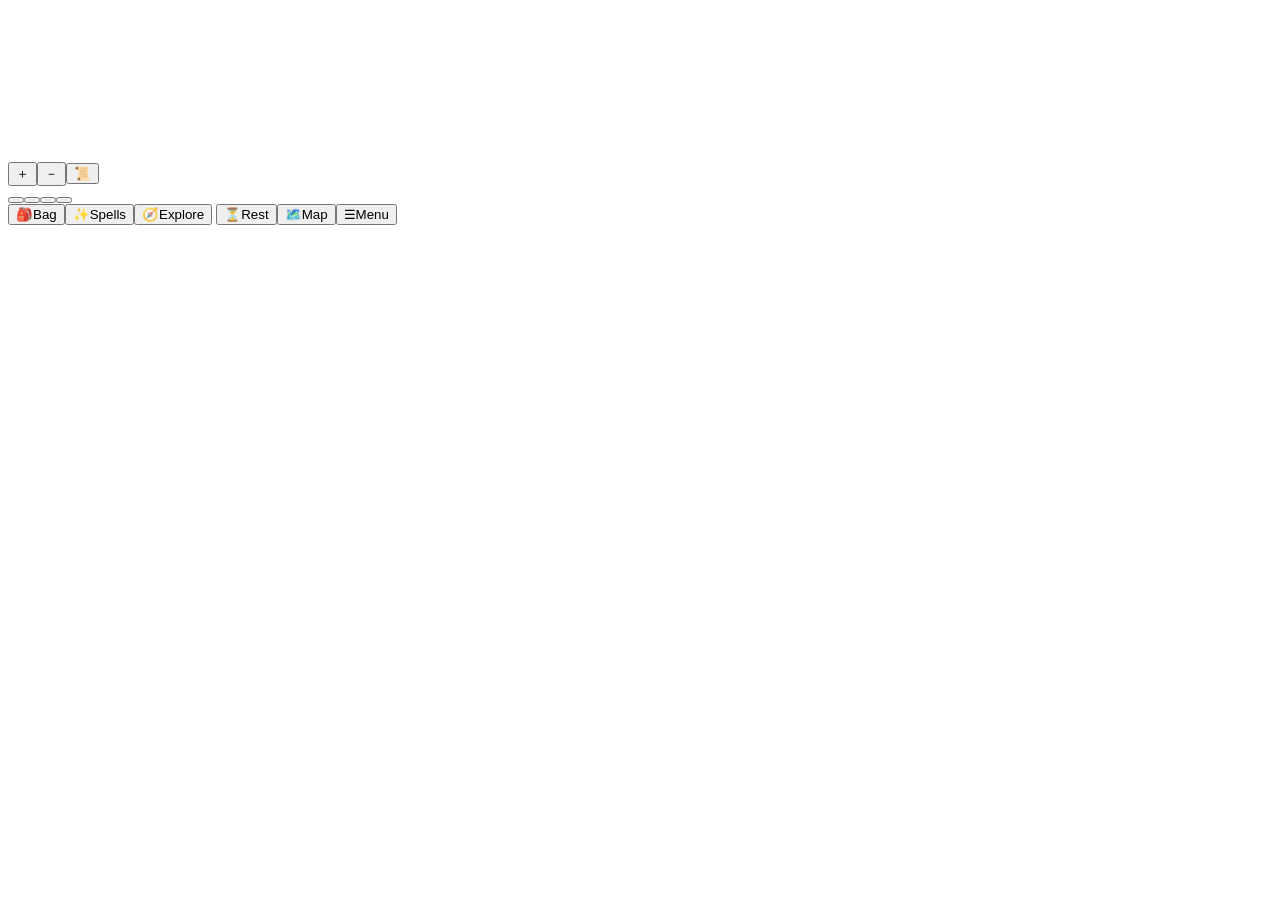
<file: src/shell.html>
<!DOCTYPE html>
<html lang="en"><head><meta charset="utf-8">
<meta name="viewport" content="width=device-width,initial-scale=1,maximum-scale=1,user-scalable=no,viewport-fit=cover">
<meta name="theme-color" content="#14110e"><meta name="apple-mobile-web-app-capable" content="yes">
<title>Stormhold</title>
<link rel="preconnect" href="https://fonts.googleapis.com"><link rel="preconnect" href="https://fonts.gstatic.com" crossorigin><link href="https://fonts.googleapis.com/css2?family=Pixelify+Sans:wght@400;600;700&display=swap" rel="stylesheet">
<style>/*CSS*/</style></head><body>
<div id="app">
 <div id="hud">
  <div id="hudTop"><div id="hudName"></div><div id="hudDepth"></div><div id="hudGold"></div></div>
  <div class="bars"><div class="bar" id="hpb"><i></i><span></span></div><div class="bar" id="mpb"><i></i><span></span></div></div>
  <div id="xpb"><i></i></div><div id="status"></div>
 </div>
 <div id="view"><canvas id="cv"></canvas><div id="log"></div><div id="banner"></div><div id="ctx"></div>
  <div id="zoom"><button id="zin" aria-label="Zoom in">＋</button><button id="zout" aria-label="Zoom out">－</button><button id="blog" aria-label="Message log">📜</button></div></div>
 <div id="quick"><button></button><button></button><button></button><button></button></div>
 <div id="bar">
  <button id="bBag">🎒<span>Bag</span></button><button id="bMagic">✨<span>Spells</span></button><button id="bExplore">🧭<span>Explore</span></button>
  <button id="bRest">⏳<span>Rest</span></button><button id="bMap">🗺️<span>Map</span></button><button id="bMenu">☰<span>Menu</span></button>
 </div>
</div>
<div id="flash"></div>
<div id="modal"></div>
<div id="title"></div>
<script>/*JS*/</script>
</body></html>
</file>
